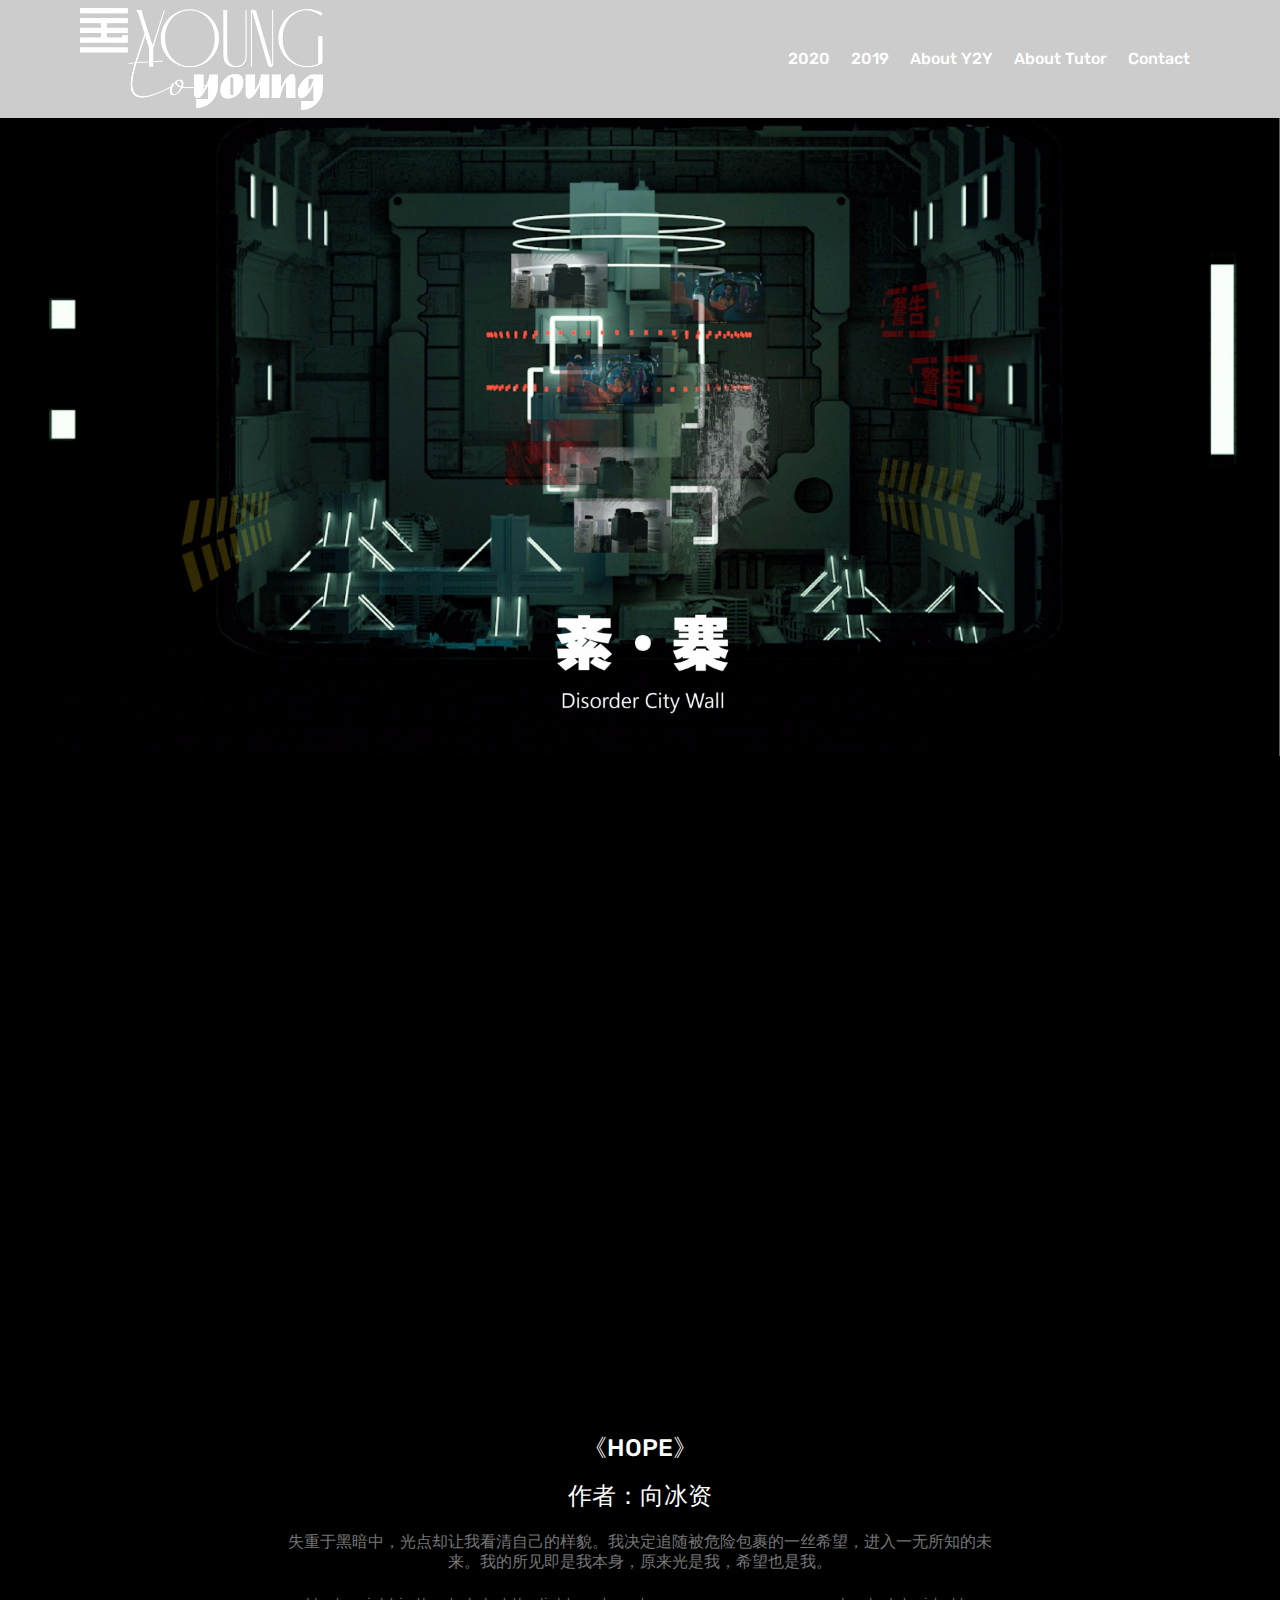
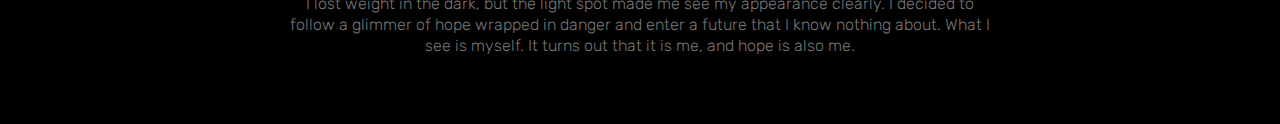
<file: page1.html>
<!DOCTYPE html>
<html  >
<head>
  <!-- Site made with Mobirise Website Builder v4.12.0, https://mobirise.com -->
  <meta charset="UTF-8">
  <meta http-equiv="X-UA-Compatible" content="IE=edge">
  <meta name="generator" content="Mobirise v4.12.0, mobirise.com">
  <meta name="viewport" content="width=device-width, initial-scale=1, minimum-scale=1">
  <link rel="shortcut icon" href="assets/images/logo2-470x198.png" type="image/x-icon">
  <meta name="description" content="Web Builder Description">
  
  <title>Page 1</title>
  <link rel="stylesheet" href="assets/web/assets/mobirise-icons/mobirise-icons.css">
  <link rel="stylesheet" href="assets/bootstrap/css/bootstrap.min.css">
  <link rel="stylesheet" href="assets/bootstrap/css/bootstrap-grid.min.css">
  <link rel="stylesheet" href="assets/bootstrap/css/bootstrap-reboot.min.css">
  <link rel="stylesheet" href="assets/tether/tether.min.css">
  <link rel="stylesheet" href="assets/dropdown/css/style.css">
  <link rel="stylesheet" href="assets/theme/css/style.css">
  <link rel="preload" as="style" href="assets/mobirise/css/mbr-additional.css"><link rel="stylesheet" href="assets/mobirise/css/mbr-additional.css" type="text/css">
  
  
  
</head>
<body>
  <section class="menu cid-qTkzRZLJNu" once="menu" id="menu1-1d">

    

    <nav class="navbar navbar-expand beta-menu navbar-dropdown align-items-center navbar-toggleable-sm">
        <button class="navbar-toggler navbar-toggler-right" type="button" data-toggle="collapse" data-target="#navbarSupportedContent" aria-controls="navbarSupportedContent" aria-expanded="false" aria-label="Toggle navigation">
            <div class="hamburger">
                <span></span>
                <span></span>
                <span></span>
                <span></span>
            </div>
        </button>
        <div class="menu-logo">
            <div class="navbar-brand">
                <span class="navbar-logo">
                    <a href="https://sdi.caa.edu.cn/youngtoyoung/?year=2020#/gallery">
                         <img src="assets/images/logo2-470x198.png" alt="Mobirise" title="" style="height: 6.4rem;">
                    </a>
                </span>
                
            </div>
        </div>
        <div class="collapse navbar-collapse" id="navbarSupportedContent">
            <ul class="navbar-nav nav-dropdown nav-right" data-app-modern-menu="true"><li class="nav-item">
                    <a class="nav-link link text-white display-4" href="https://sdi.caa.edu.cn/youngtoyoung/?year=2020#/gallery" target="_blank">
                        
                        2020</a>
                </li><li class="nav-item"><a class="nav-link link text-white display-4" href="https://sdi.caa.edu.cn/youngtoyoung/?year=2019#/gallery" target="_blank">
                        
                        2019</a></li><li class="nav-item"><a class="nav-link link text-white display-4" href="https://sdi.caa.edu.cn/youngtoyoung/#/aboutus" target="_blank">
                        
                        About Y2Y</a></li><li class="nav-item"><a class="nav-link link text-white display-4" href="https://sdi.caa.edu.cn/youngtoyoung/?year=2020#/tutor">
                        
                        About Tutor</a></li><li class="nav-item"><a class="nav-link link text-white display-4" href="mailto:youngtoyoung@caa.edu.cn">Contact</a></li></ul>
            
        </div>
    </nav>
</section>

<section class="engine"><a href="https://mobirise.info/x">free css templates</a></section><section class="cid-s4vehJPT3X" id="image2-1f">

    

    <figure class="mbr-figure">
        <div class="image-block" style="width: 100%;">
            <img src="assets/images/2-3806x2398.jpeg" alt="Mobirise" title="">
            
        </div>
    </figure>
</section>

<section class="cid-s4ved4rMju" id="video3-1e">

    
    
    <figure class="mbr-figure align-center container">
        <div class="video-block" style="width: 80%;">
            <div><iframe class="mbr-embedded-video" src="https://xbeibeix.com/api/bilibili/biliplayer/?url=BV11g4y1v7Fx&amp;loop=0&amp;autoplay=1" width="1280" height="720" frameborder="0" allowfullscreen></iframe></div>
        </div>
    </figure>
</section>

<section class="mbr-section content4 cid-s4vesWAbck" id="content4-1g">

    

    <div class="container">
        <div class="media-container-row">
            <div class="title col-12 col-md-8">
                <h2 class="align-center pb-3 mbr-fonts-style display-5">
                    《HOPE》<br><br>作者：向冰资</h2>
                <h3 class="mbr-section-subtitle align-center mbr-light mbr-fonts-style display-4">
                    失重于黑暗中，光点却让我看清自己的样貌。我决定追随被危险包裹的一丝希望，进入一无所知的未来。我的所见即是我本身，原来光是我，希望也是我。<br><br>I lost weight in the dark, but the light spot made me see my appearance clearly. I decided to follow a glimmer of hope wrapped in danger and enter a future that I know nothing about. What I see is myself. It turns out that it is me, and hope is also me.
                </h3>
                
            </div>
        </div>
    </div>
</section>


  <script src="assets/web/assets/jquery/jquery.min.js"></script>
  <script src="assets/popper/popper.min.js"></script>
  <script src="assets/bootstrap/js/bootstrap.min.js"></script>
  <script src="assets/tether/tether.min.js"></script>
  <script src="assets/smoothscroll/smooth-scroll.js"></script>
  <script src="assets/dropdown/js/nav-dropdown.js"></script>
  <script src="assets/dropdown/js/navbar-dropdown.js"></script>
  <script src="assets/touchswipe/jquery.touch-swipe.min.js"></script>
  <script src="assets/theme/js/script.js"></script>
  
  
</body>
</html>
</file>
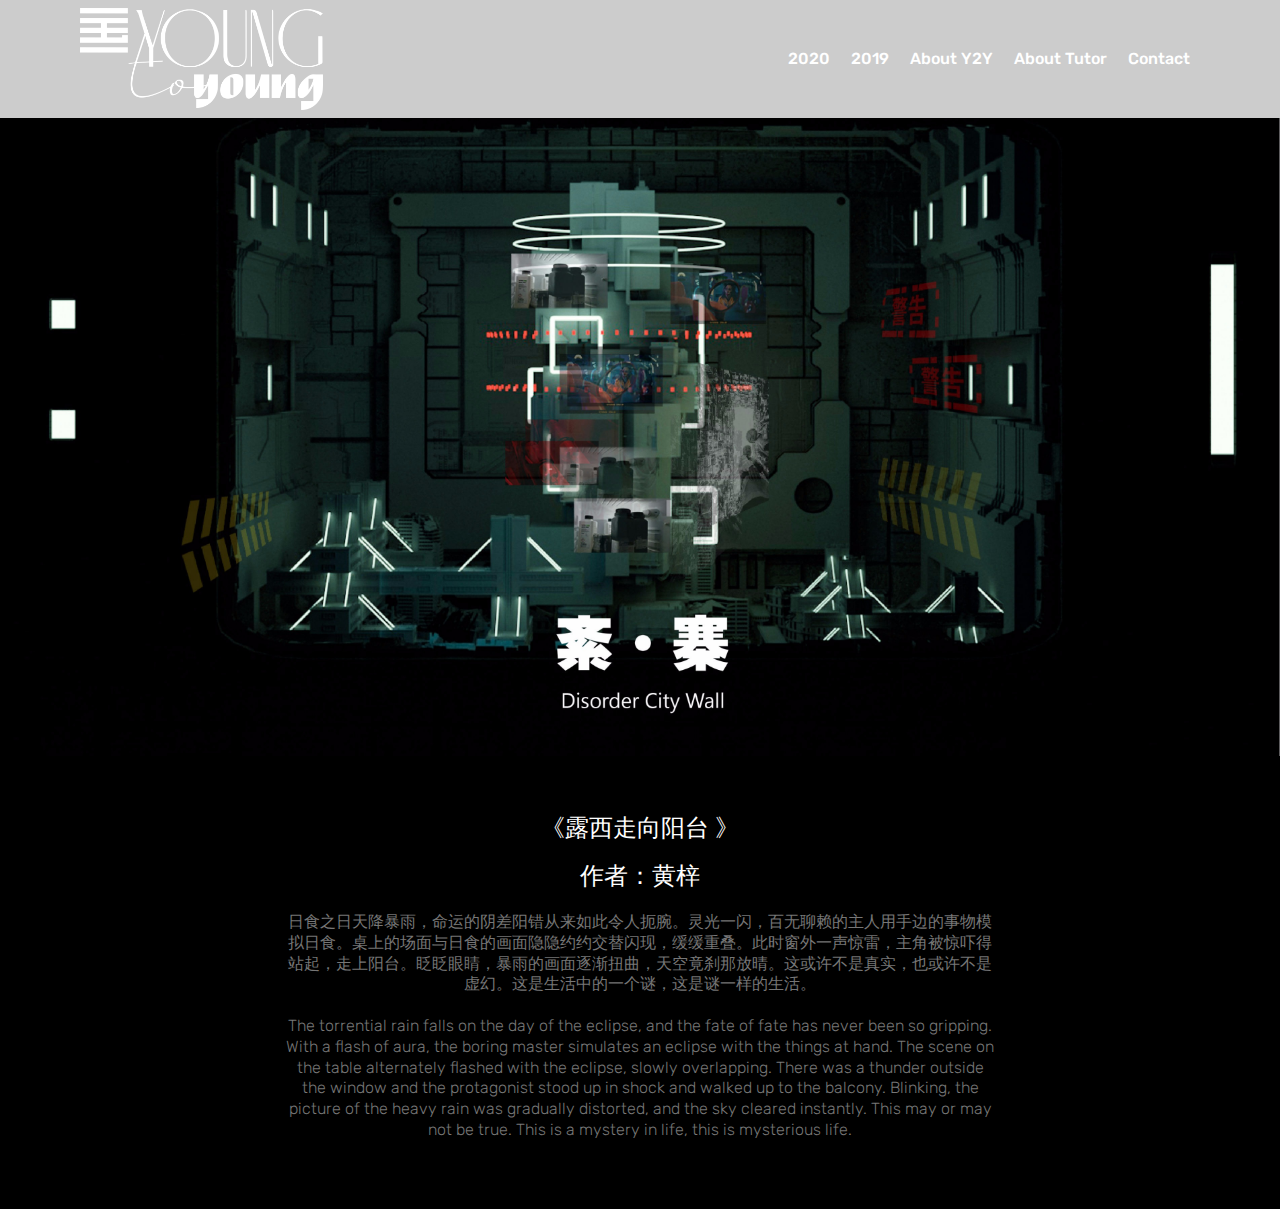
<file: page10.html>
<!DOCTYPE html>
<html  >
<head>
  <!-- Site made with Mobirise Website Builder v4.12.0, https://mobirise.com -->
  <meta charset="UTF-8">
  <meta http-equiv="X-UA-Compatible" content="IE=edge">
  <meta name="generator" content="Mobirise v4.12.0, mobirise.com">
  <meta name="viewport" content="width=device-width, initial-scale=1, minimum-scale=1">
  <link rel="shortcut icon" href="assets/images/logo2-470x198.png" type="image/x-icon">
  <meta name="description" content="Web Site Builder Description">
  
  <title>拼贴3</title>
  <link rel="stylesheet" href="assets/web/assets/mobirise-icons/mobirise-icons.css">
  <link rel="stylesheet" href="assets/bootstrap/css/bootstrap.min.css">
  <link rel="stylesheet" href="assets/bootstrap/css/bootstrap-grid.min.css">
  <link rel="stylesheet" href="assets/bootstrap/css/bootstrap-reboot.min.css">
  <link rel="stylesheet" href="assets/tether/tether.min.css">
  <link rel="stylesheet" href="assets/dropdown/css/style.css">
  <link rel="stylesheet" href="assets/theme/css/style.css">
  <link rel="preload" as="style" href="assets/mobirise/css/mbr-additional.css"><link rel="stylesheet" href="assets/mobirise/css/mbr-additional.css" type="text/css">
  
  
  
</head>
<body>
  <section class="menu cid-qTkzRZLJNu" once="menu" id="menu1-1x">

    

    <nav class="navbar navbar-expand beta-menu navbar-dropdown align-items-center navbar-toggleable-sm">
        <button class="navbar-toggler navbar-toggler-right" type="button" data-toggle="collapse" data-target="#navbarSupportedContent" aria-controls="navbarSupportedContent" aria-expanded="false" aria-label="Toggle navigation">
            <div class="hamburger">
                <span></span>
                <span></span>
                <span></span>
                <span></span>
            </div>
        </button>
        <div class="menu-logo">
            <div class="navbar-brand">
                <span class="navbar-logo">
                    <a href="https://sdi.caa.edu.cn/youngtoyoung/?year=2020#/gallery">
                         <img src="assets/images/logo2-470x198.png" alt="Mobirise" title="" style="height: 6.4rem;">
                    </a>
                </span>
                
            </div>
        </div>
        <div class="collapse navbar-collapse" id="navbarSupportedContent">
            <ul class="navbar-nav nav-dropdown nav-right" data-app-modern-menu="true"><li class="nav-item">
                    <a class="nav-link link text-white display-4" href="https://sdi.caa.edu.cn/youngtoyoung/?year=2020#/gallery" target="_blank">
                        
                        2020</a>
                </li><li class="nav-item"><a class="nav-link link text-white display-4" href="https://sdi.caa.edu.cn/youngtoyoung/?year=2019#/gallery" target="_blank">
                        
                        2019</a></li><li class="nav-item"><a class="nav-link link text-white display-4" href="https://sdi.caa.edu.cn/youngtoyoung/#/aboutus" target="_blank">
                        
                        About Y2Y</a></li><li class="nav-item"><a class="nav-link link text-white display-4" href="https://sdi.caa.edu.cn/youngtoyoung/?year=2020#/tutor">
                        
                        About Tutor</a></li><li class="nav-item"><a class="nav-link link text-white display-4" href="mailto:youngtoyoung@caa.edu.cn">Contact</a></li></ul>
            
        </div>
    </nav>
</section>

<section class="engine"><a href="https://mobirise.info/j">website templates</a></section><section class="cid-s4vDO4F4km" id="image2-23">

    

    <figure class="mbr-figure">
        <div class="image-block" style="width: 100%;">
            <img src="assets/images/2-3806x2398.jpeg" alt="Mobirise" title="">
            
        </div>
    </figure>
</section>

<section class="mbr-section content4 cid-s4vDOt9FFB" id="content4-24">

    

    <div class="container">
        <div class="media-container-row">
            <div class="title col-12 col-md-8">
                <h2 class="align-center pb-3 mbr-fonts-style display-5">
                    《露西走向阳台
》<br><br>作者：黄梓</h2>
                <h3 class="mbr-section-subtitle align-center mbr-light mbr-fonts-style display-4">
                    日食之日天降暴雨，命运的阴差阳错从来如此令人扼腕。灵光一闪，百无聊赖的主人用手边的事物模拟日食。桌上的场面与日食的画面隐隐约约交替闪现，缓缓重叠。此时窗外一声惊雷，主角被惊吓得站起，走上阳台。眨眨眼睛，暴雨的画面逐渐扭曲，天空竟刹那放晴。这或许不是真实，也或许不是虚幻。这是生活中的一个谜，这是谜一样的生活。<br><br>The torrential rain falls on the day of the eclipse, and the fate of fate has never been so gripping. With a flash of aura, the boring master simulates an eclipse with the things at hand. The scene on the table alternately flashed with the eclipse, slowly overlapping. There was a thunder outside the window and the protagonist stood up in shock and walked up to the balcony. Blinking, the picture of the heavy rain was gradually distorted, and the sky cleared instantly. This may or may not be true. This is a mystery in life, this is mysterious life.</h3>
                
            </div>
        </div>
    </div>
</section>


  <script src="assets/web/assets/jquery/jquery.min.js"></script>
  <script src="assets/popper/popper.min.js"></script>
  <script src="assets/bootstrap/js/bootstrap.min.js"></script>
  <script src="assets/tether/tether.min.js"></script>
  <script src="assets/smoothscroll/smooth-scroll.js"></script>
  <script src="assets/dropdown/js/nav-dropdown.js"></script>
  <script src="assets/dropdown/js/navbar-dropdown.js"></script>
  <script src="assets/touchswipe/jquery.touch-swipe.min.js"></script>
  <script src="assets/theme/js/script.js"></script>
  
  
</body>
</html>
</file>
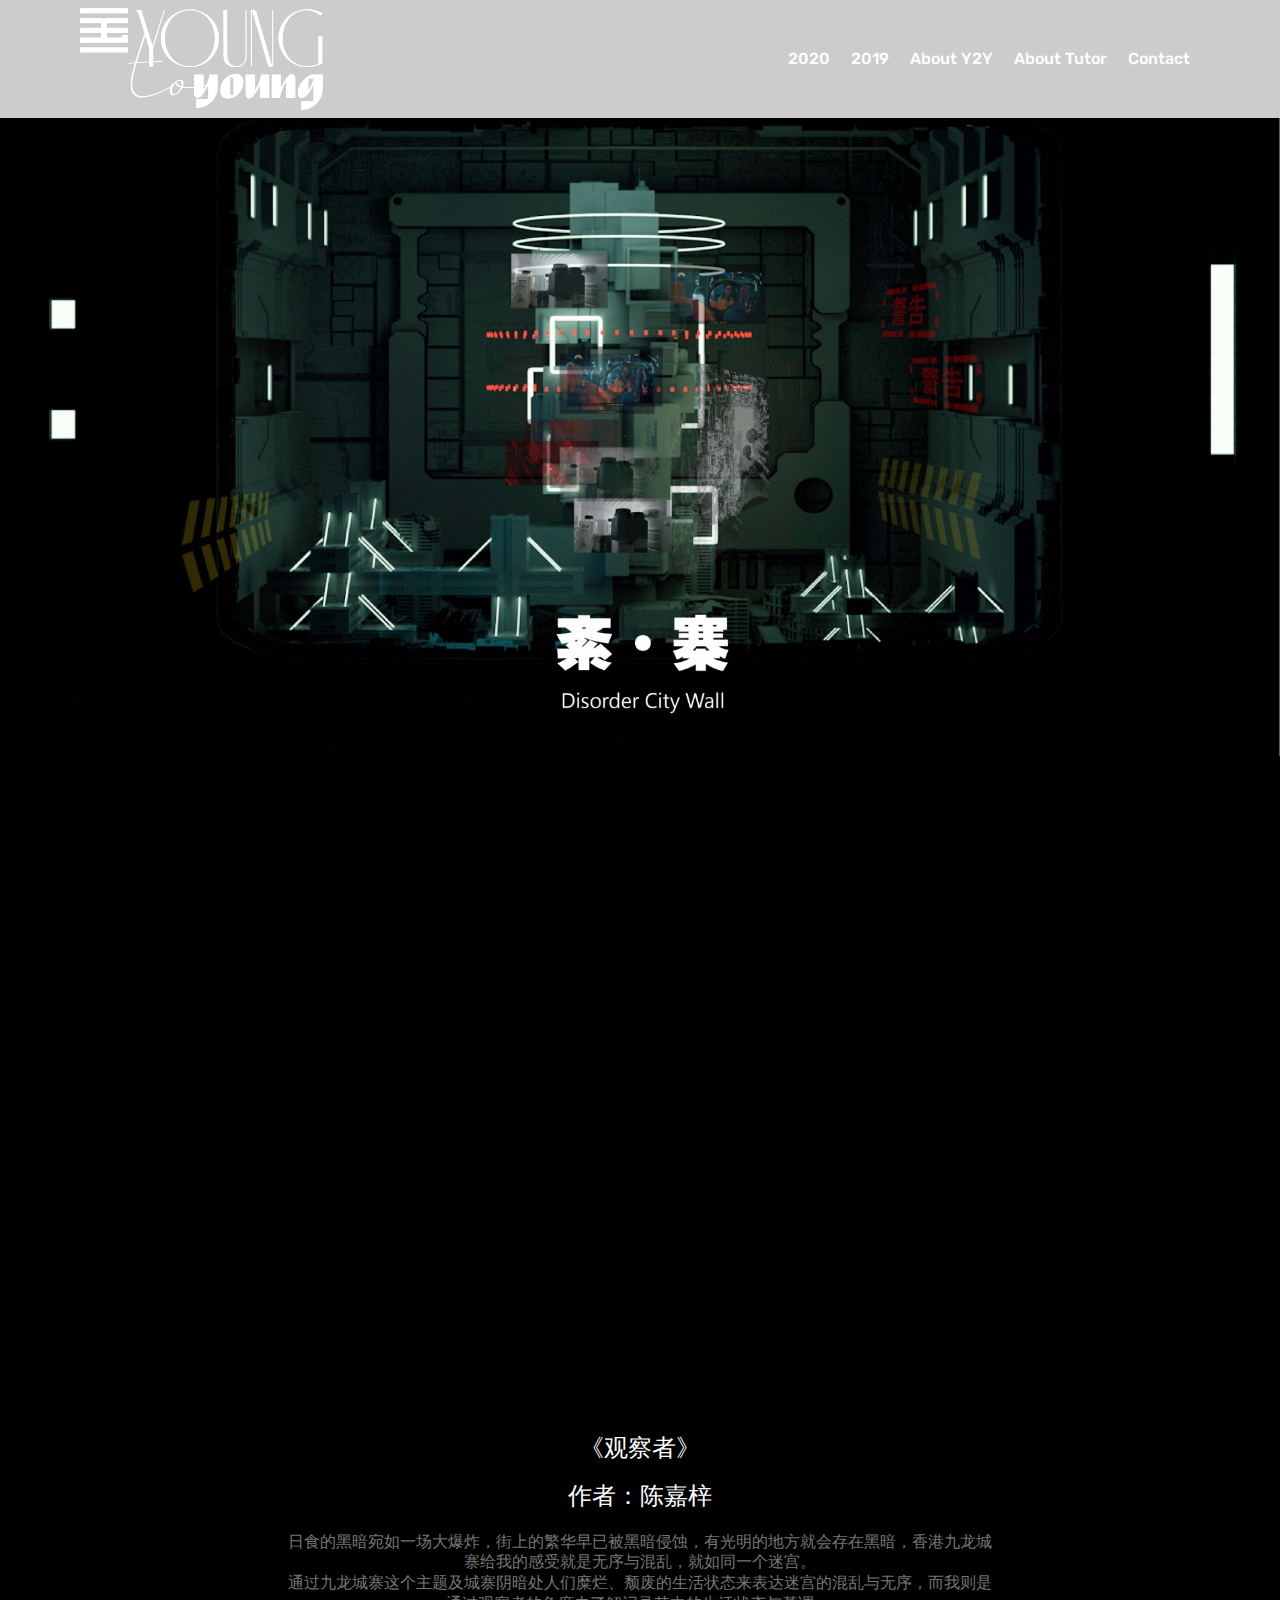
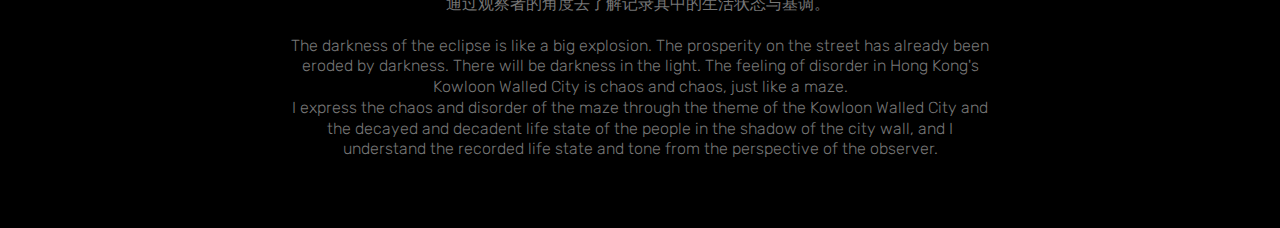
<file: page2.html>
<!DOCTYPE html>
<html  >
<head>
  <!-- Site made with Mobirise Website Builder v4.12.0, https://mobirise.com -->
  <meta charset="UTF-8">
  <meta http-equiv="X-UA-Compatible" content="IE=edge">
  <meta name="generator" content="Mobirise v4.12.0, mobirise.com">
  <meta name="viewport" content="width=device-width, initial-scale=1, minimum-scale=1">
  <link rel="shortcut icon" href="assets/images/logo2-470x198.png" type="image/x-icon">
  <meta name="description" content="Web Builder Description">
  
  <title>Page 2</title>
  <link rel="stylesheet" href="assets/web/assets/mobirise-icons/mobirise-icons.css">
  <link rel="stylesheet" href="assets/bootstrap/css/bootstrap.min.css">
  <link rel="stylesheet" href="assets/bootstrap/css/bootstrap-grid.min.css">
  <link rel="stylesheet" href="assets/bootstrap/css/bootstrap-reboot.min.css">
  <link rel="stylesheet" href="assets/tether/tether.min.css">
  <link rel="stylesheet" href="assets/dropdown/css/style.css">
  <link rel="stylesheet" href="assets/theme/css/style.css">
  <link rel="preload" as="style" href="assets/mobirise/css/mbr-additional.css"><link rel="stylesheet" href="assets/mobirise/css/mbr-additional.css" type="text/css">
  
  
  
</head>
<body>
  <section class="menu cid-s4vfin9tUD" once="menu" id="menu1-1h">

    

    <nav class="navbar navbar-expand beta-menu navbar-dropdown align-items-center navbar-toggleable-sm">
        <button class="navbar-toggler navbar-toggler-right" type="button" data-toggle="collapse" data-target="#navbarSupportedContent" aria-controls="navbarSupportedContent" aria-expanded="false" aria-label="Toggle navigation">
            <div class="hamburger">
                <span></span>
                <span></span>
                <span></span>
                <span></span>
            </div>
        </button>
        <div class="menu-logo">
            <div class="navbar-brand">
                <span class="navbar-logo">
                    <a href="https://sdi.caa.edu.cn/youngtoyoung/?year=2020#/gallery">
                         <img src="assets/images/logo2-470x198.png" alt="Mobirise" title="" style="height: 6.4rem;">
                    </a>
                </span>
                
            </div>
        </div>
        <div class="collapse navbar-collapse" id="navbarSupportedContent">
            <ul class="navbar-nav nav-dropdown nav-right" data-app-modern-menu="true"><li class="nav-item">
                    <a class="nav-link link text-white display-4" href="https://sdi.caa.edu.cn/youngtoyoung/?year=2020#/gallery" target="_blank">
                        
                        2020</a>
                </li><li class="nav-item"><a class="nav-link link text-white display-4" href="https://sdi.caa.edu.cn/youngtoyoung/?year=2019#/gallery" target="_blank">
                        
                        2019</a></li><li class="nav-item"><a class="nav-link link text-white display-4" href="https://sdi.caa.edu.cn/youngtoyoung/#/aboutus" target="_blank">
                        
                        About Y2Y</a></li><li class="nav-item"><a class="nav-link link text-white display-4" href="https://sdi.caa.edu.cn/youngtoyoung/?year=2020#/tutor">
                        
                        About Tutor</a></li><li class="nav-item"><a class="nav-link link text-white display-4" href="mailto:youngtoyoung@caa.edu.cn">Contact</a></li></ul>
            
        </div>
    </nav>
</section>

<section class="engine"><a href="https://mobirise.info/e">make your own website for free</a></section><section class="cid-s4vfinxDdY" id="image2-1i">

    

    <figure class="mbr-figure">
        <div class="image-block" style="width: 100%;">
            <img src="assets/images/2-3806x2398.jpeg" alt="Mobirise" title="">
            
        </div>
    </figure>
</section>

<section class="cid-s4vfinQENC" id="video3-1j">

    
    
    <figure class="mbr-figure align-center container">
        <div class="video-block" style="width: 80%;">
            <div><iframe class="mbr-embedded-video" src="https://xbeibeix.com/api/bilibili/biliplayer/?url=BV1tZ4y1u7rj&amp;loop=0&amp;autoplay=1" width="1280" height="720" frameborder="0" allowfullscreen></iframe></div>
        </div>
    </figure>
</section>

<section class="mbr-section content4 cid-s4vfiocItt" id="content4-1k">

    

    <div class="container">
        <div class="media-container-row">
            <div class="title col-12 col-md-8">
                <h2 class="align-center pb-3 mbr-fonts-style display-5">
                    《观察者》<br><br>作者：陈嘉梓</h2>
                <h3 class="mbr-section-subtitle align-center mbr-light mbr-fonts-style display-4">日食的黑暗宛如一场大爆炸，街上的繁华早已被黑暗侵蚀，有光明的地方就会存在黑暗，香港九龙城寨给我的感受就是无序与混乱，就如同一个迷宫。<br>通过九龙城寨这个主题及城寨阴暗处人们糜烂、颓废的生活状态来表达迷宫的混乱与无序，而我则是通过观察者的角度去了解记录其中的生活状态与基调。&nbsp;<br><br>The darkness of the eclipse is like a big explosion. The prosperity on the street has already been eroded by darkness. There will be darkness in the light. The feeling of disorder in Hong Kong's Kowloon Walled City is chaos and chaos, just like a maze.
<div>I express the chaos and disorder of the maze through the theme of the Kowloon Walled City and the decayed and decadent life state of the people in the shadow of the city wall, and I understand the recorded life state and tone from the perspective of the observer.</div></h3>
                
            </div>
        </div>
    </div>
</section>


  <script src="assets/web/assets/jquery/jquery.min.js"></script>
  <script src="assets/popper/popper.min.js"></script>
  <script src="assets/bootstrap/js/bootstrap.min.js"></script>
  <script src="assets/tether/tether.min.js"></script>
  <script src="assets/smoothscroll/smooth-scroll.js"></script>
  <script src="assets/dropdown/js/nav-dropdown.js"></script>
  <script src="assets/dropdown/js/navbar-dropdown.js"></script>
  <script src="assets/touchswipe/jquery.touch-swipe.min.js"></script>
  <script src="assets/theme/js/script.js"></script>
  
  
</body>
</html>
</file>
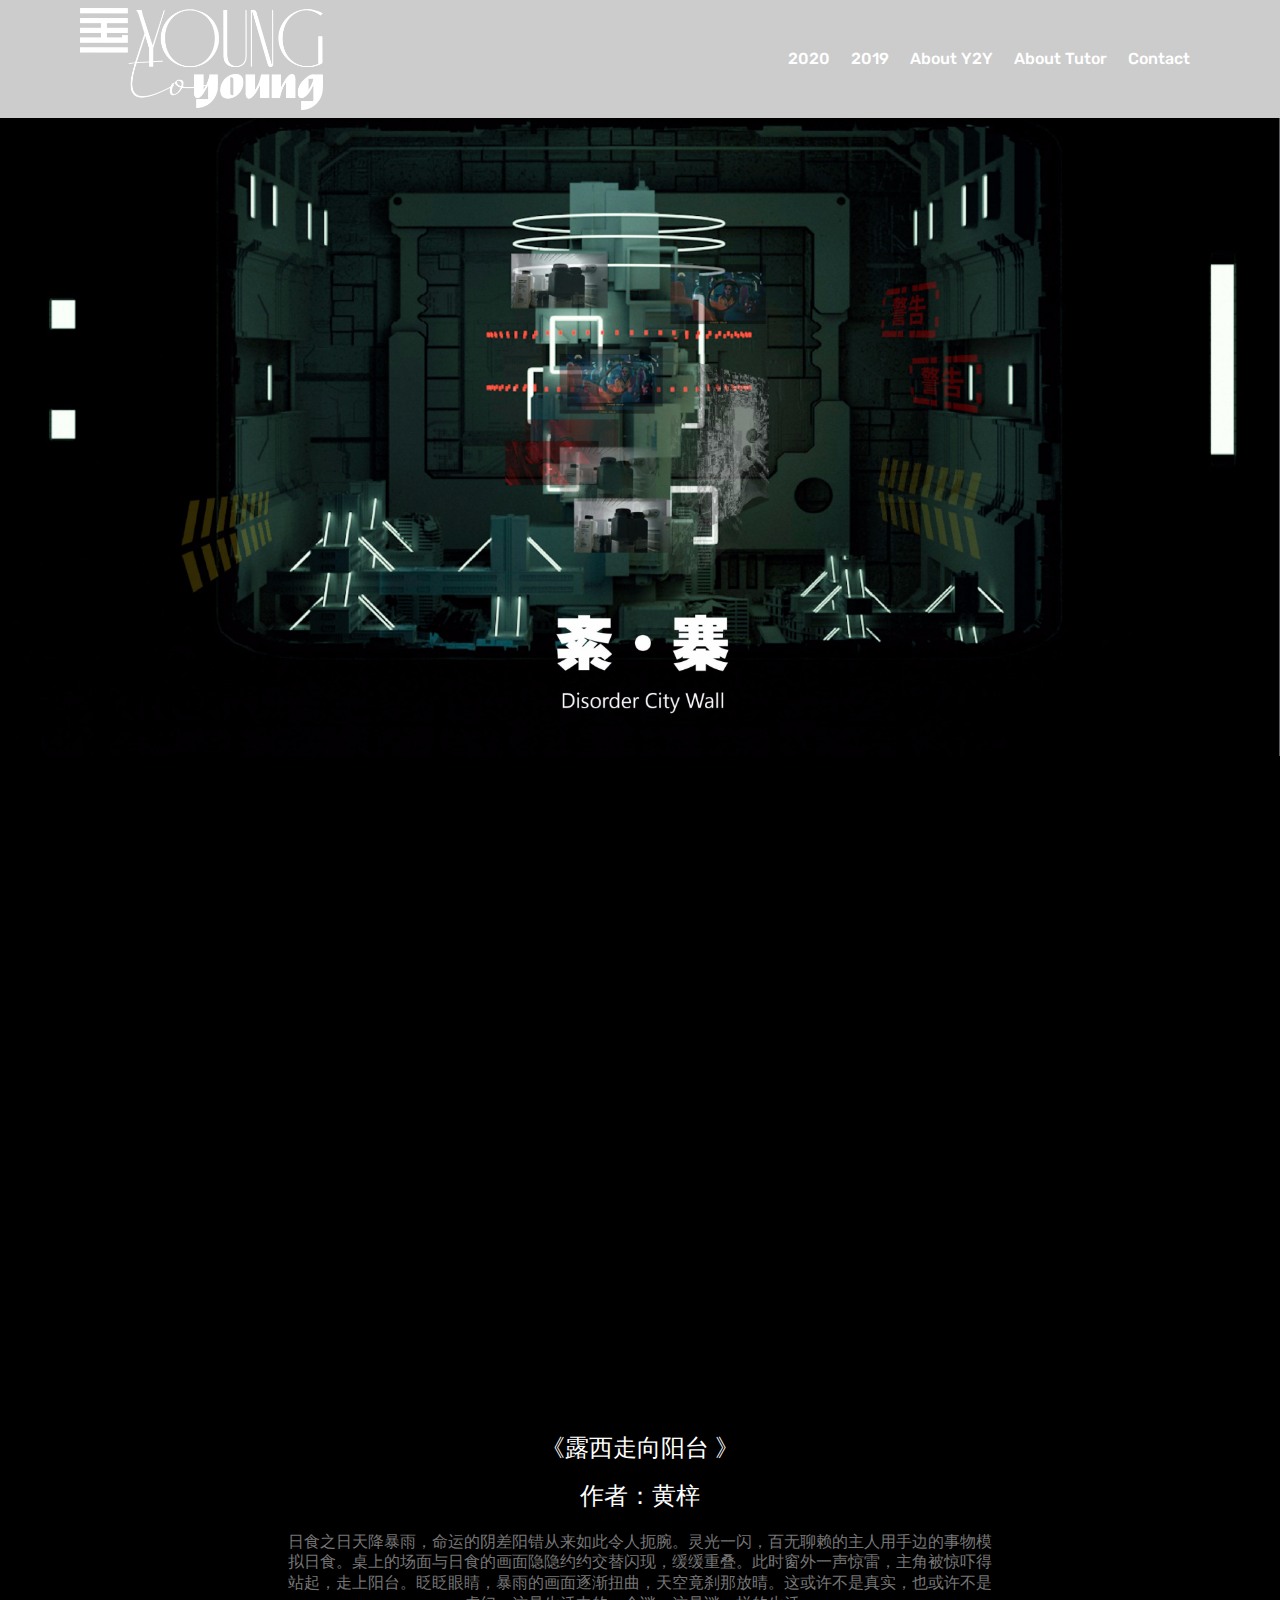
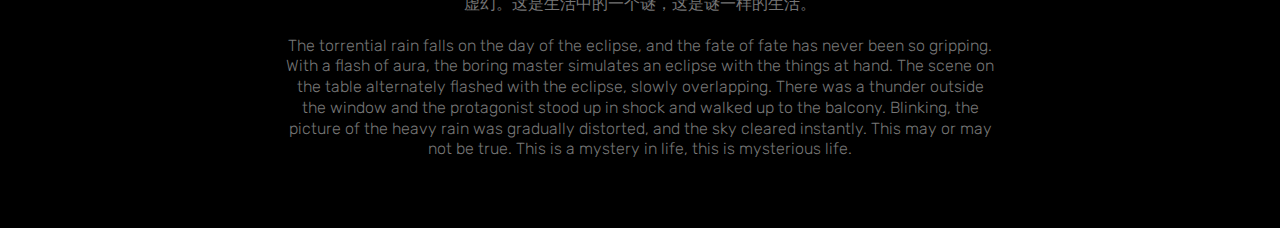
<file: page3.html>
<!DOCTYPE html>
<html  >
<head>
  <!-- Site made with Mobirise Website Builder v4.12.0, https://mobirise.com -->
  <meta charset="UTF-8">
  <meta http-equiv="X-UA-Compatible" content="IE=edge">
  <meta name="generator" content="Mobirise v4.12.0, mobirise.com">
  <meta name="viewport" content="width=device-width, initial-scale=1, minimum-scale=1">
  <link rel="shortcut icon" href="assets/images/logo2-470x198.png" type="image/x-icon">
  <meta name="description" content="Web Builder Description">
  
  <title>Page 3</title>
  <link rel="stylesheet" href="assets/web/assets/mobirise-icons/mobirise-icons.css">
  <link rel="stylesheet" href="assets/bootstrap/css/bootstrap.min.css">
  <link rel="stylesheet" href="assets/bootstrap/css/bootstrap-grid.min.css">
  <link rel="stylesheet" href="assets/bootstrap/css/bootstrap-reboot.min.css">
  <link rel="stylesheet" href="assets/tether/tether.min.css">
  <link rel="stylesheet" href="assets/dropdown/css/style.css">
  <link rel="stylesheet" href="assets/theme/css/style.css">
  <link rel="preload" as="style" href="assets/mobirise/css/mbr-additional.css"><link rel="stylesheet" href="assets/mobirise/css/mbr-additional.css" type="text/css">
  
  
  
</head>
<body>
  <section class="menu cid-s4vfwkNYcw" once="menu" id="menu1-1l">

    

    <nav class="navbar navbar-expand beta-menu navbar-dropdown align-items-center navbar-toggleable-sm">
        <button class="navbar-toggler navbar-toggler-right" type="button" data-toggle="collapse" data-target="#navbarSupportedContent" aria-controls="navbarSupportedContent" aria-expanded="false" aria-label="Toggle navigation">
            <div class="hamburger">
                <span></span>
                <span></span>
                <span></span>
                <span></span>
            </div>
        </button>
        <div class="menu-logo">
            <div class="navbar-brand">
                <span class="navbar-logo">
                    <a href="https://sdi.caa.edu.cn/youngtoyoung/?year=2020#/gallery">
                         <img src="assets/images/logo2-470x198.png" alt="Mobirise" title="" style="height: 6.4rem;">
                    </a>
                </span>
                
            </div>
        </div>
        <div class="collapse navbar-collapse" id="navbarSupportedContent">
            <ul class="navbar-nav nav-dropdown nav-right" data-app-modern-menu="true"><li class="nav-item">
                    <a class="nav-link link text-white display-4" href="https://sdi.caa.edu.cn/youngtoyoung/?year=2020#/gallery" target="_blank">
                        
                        2020</a>
                </li><li class="nav-item"><a class="nav-link link text-white display-4" href="https://sdi.caa.edu.cn/youngtoyoung/?year=2019#/gallery" target="_blank">
                        
                        2019</a></li><li class="nav-item"><a class="nav-link link text-white display-4" href="https://sdi.caa.edu.cn/youngtoyoung/#/aboutus" target="_blank">
                        
                        About Y2Y</a></li><li class="nav-item"><a class="nav-link link text-white display-4" href="https://sdi.caa.edu.cn/youngtoyoung/?year=2020#/tutor">
                        
                        About Tutor</a></li><li class="nav-item"><a class="nav-link link text-white display-4" href="mailto:youngtoyoung@caa.edu.cn">Contact</a></li></ul>
            
        </div>
    </nav>
</section>

<section class="engine"><a href="https://mobirise.info/u">bootstrap responsive templates</a></section><section class="cid-s4vfwlkCkM" id="image2-1m">

    

    <figure class="mbr-figure">
        <div class="image-block" style="width: 100%;">
            <img src="assets/images/2-3806x2398.jpeg" alt="Mobirise" title="">
            
        </div>
    </figure>
</section>

<section class="cid-s4vfwlFXmv" id="video3-1n">

    
    
    <figure class="mbr-figure align-center container">
        <div class="video-block" style="width: 80%;">
            <div><iframe class="mbr-embedded-video" src="https://xbeibeix.com/api/bilibili/biliplayer/?url=BV1Za4y1h7oF&amp;loop=0&amp;autoplay=1" width="1280" height="720" frameborder="0" allowfullscreen></iframe></div>
        </div>
    </figure>
</section>

<section class="mbr-section content4 cid-s4vfwm317h" id="content4-1o">

    

    <div class="container">
        <div class="media-container-row">
            <div class="title col-12 col-md-8">
                <h2 class="align-center pb-3 mbr-fonts-style display-5">
                    《露西走向阳台
》<br><br>作者：黄梓</h2>
                <h3 class="mbr-section-subtitle align-center mbr-light mbr-fonts-style display-4">
                    日食之日天降暴雨，命运的阴差阳错从来如此令人扼腕。灵光一闪，百无聊赖的主人用手边的事物模拟日食。桌上的场面与日食的画面隐隐约约交替闪现，缓缓重叠。此时窗外一声惊雷，主角被惊吓得站起，走上阳台。眨眨眼睛，暴雨的画面逐渐扭曲，天空竟刹那放晴。这或许不是真实，也或许不是虚幻。这是生活中的一个谜，这是谜一样的生活。<br><br>The torrential rain falls on the day of the eclipse, and the fate of fate has never been so gripping. With a flash of aura, the boring master simulates an eclipse with the things at hand. The scene on the table alternately flashed with the eclipse, slowly overlapping. There was a thunder outside the window and the protagonist stood up in shock and walked up to the balcony. Blinking, the picture of the heavy rain was gradually distorted, and the sky cleared instantly. This may or may not be true. This is a mystery in life, this is mysterious life.</h3>
                
            </div>
        </div>
    </div>
</section>


  <script src="assets/web/assets/jquery/jquery.min.js"></script>
  <script src="assets/popper/popper.min.js"></script>
  <script src="assets/bootstrap/js/bootstrap.min.js"></script>
  <script src="assets/tether/tether.min.js"></script>
  <script src="assets/smoothscroll/smooth-scroll.js"></script>
  <script src="assets/dropdown/js/nav-dropdown.js"></script>
  <script src="assets/dropdown/js/navbar-dropdown.js"></script>
  <script src="assets/touchswipe/jquery.touch-swipe.min.js"></script>
  <script src="assets/theme/js/script.js"></script>
  
  
</body>
</html>
</file>
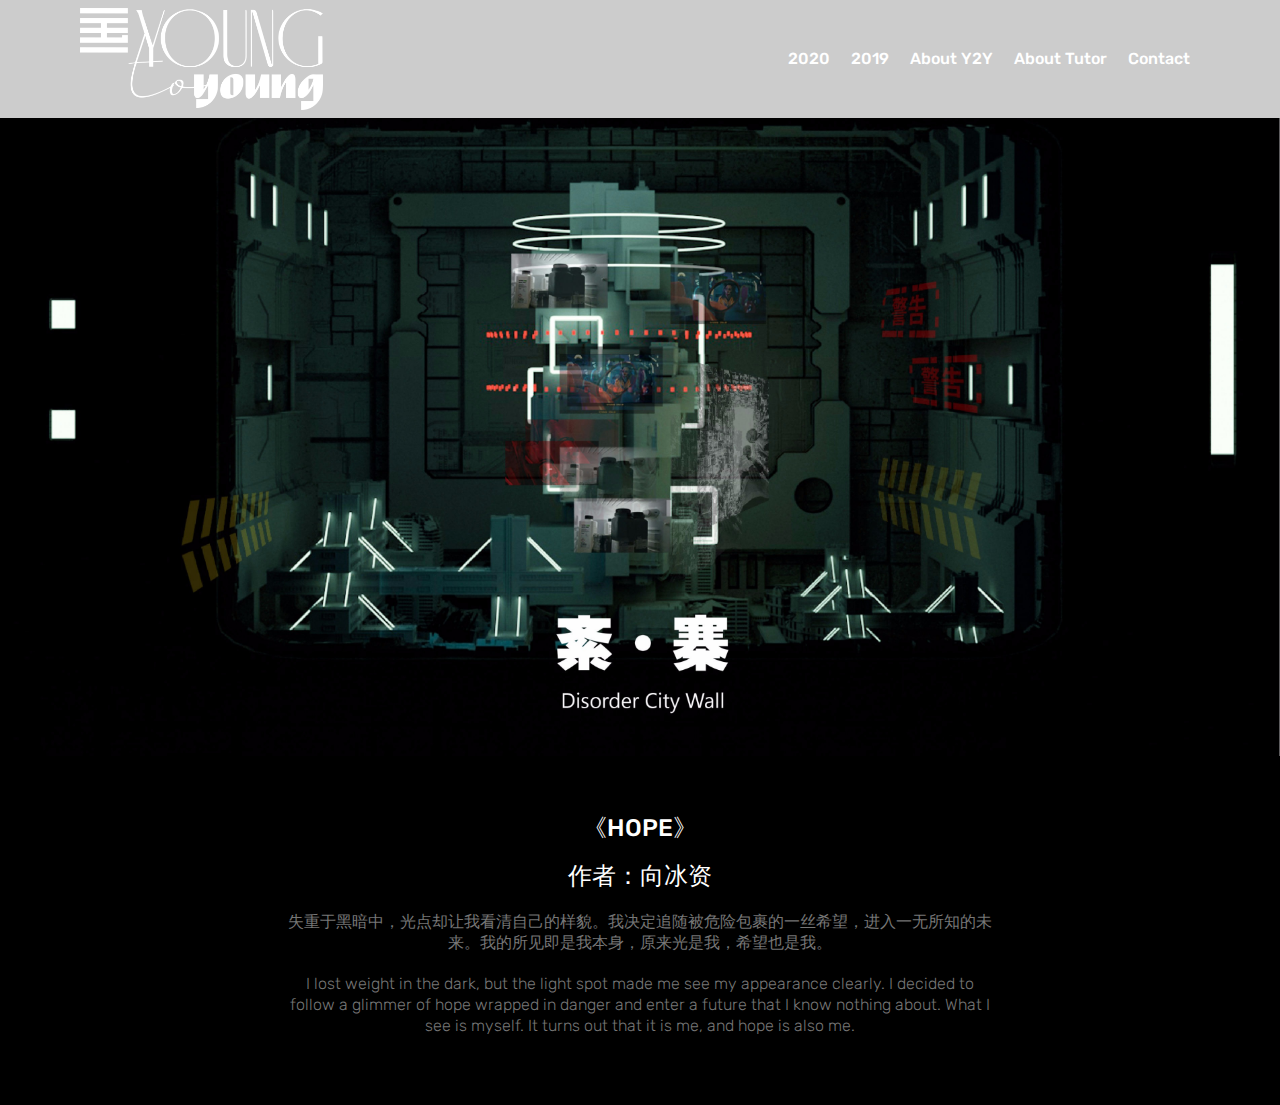
<file: page5.html>
<!DOCTYPE html>
<html  >
<head>
  <!-- Site made with Mobirise Website Builder v4.12.0, https://mobirise.com -->
  <meta charset="UTF-8">
  <meta http-equiv="X-UA-Compatible" content="IE=edge">
  <meta name="generator" content="Mobirise v4.12.0, mobirise.com">
  <meta name="viewport" content="width=device-width, initial-scale=1, minimum-scale=1">
  <link rel="shortcut icon" href="assets/images/logo2-470x198.png" type="image/x-icon">
  <meta name="description" content="Site Builder Description">
  
  <title>文本2</title>
  <link rel="stylesheet" href="assets/web/assets/mobirise-icons/mobirise-icons.css">
  <link rel="stylesheet" href="assets/bootstrap/css/bootstrap.min.css">
  <link rel="stylesheet" href="assets/bootstrap/css/bootstrap-grid.min.css">
  <link rel="stylesheet" href="assets/bootstrap/css/bootstrap-reboot.min.css">
  <link rel="stylesheet" href="assets/tether/tether.min.css">
  <link rel="stylesheet" href="assets/dropdown/css/style.css">
  <link rel="stylesheet" href="assets/theme/css/style.css">
  <link rel="preload" as="style" href="assets/mobirise/css/mbr-additional.css"><link rel="stylesheet" href="assets/mobirise/css/mbr-additional.css" type="text/css">
  
  
  
</head>
<body>
  <section class="menu cid-qTkzRZLJNu" once="menu" id="menu1-1s">

    

    <nav class="navbar navbar-expand beta-menu navbar-dropdown align-items-center navbar-toggleable-sm">
        <button class="navbar-toggler navbar-toggler-right" type="button" data-toggle="collapse" data-target="#navbarSupportedContent" aria-controls="navbarSupportedContent" aria-expanded="false" aria-label="Toggle navigation">
            <div class="hamburger">
                <span></span>
                <span></span>
                <span></span>
                <span></span>
            </div>
        </button>
        <div class="menu-logo">
            <div class="navbar-brand">
                <span class="navbar-logo">
                    <a href="https://sdi.caa.edu.cn/youngtoyoung/?year=2020#/gallery">
                         <img src="assets/images/logo2-470x198.png" alt="Mobirise" title="" style="height: 6.4rem;">
                    </a>
                </span>
                
            </div>
        </div>
        <div class="collapse navbar-collapse" id="navbarSupportedContent">
            <ul class="navbar-nav nav-dropdown nav-right" data-app-modern-menu="true"><li class="nav-item">
                    <a class="nav-link link text-white display-4" href="https://sdi.caa.edu.cn/youngtoyoung/?year=2020#/gallery" target="_blank">
                        
                        2020</a>
                </li><li class="nav-item"><a class="nav-link link text-white display-4" href="https://sdi.caa.edu.cn/youngtoyoung/?year=2019#/gallery" target="_blank">
                        
                        2019</a></li><li class="nav-item"><a class="nav-link link text-white display-4" href="https://sdi.caa.edu.cn/youngtoyoung/#/aboutus" target="_blank">
                        
                        About Y2Y</a></li><li class="nav-item"><a class="nav-link link text-white display-4" href="https://sdi.caa.edu.cn/youngtoyoung/?year=2020#/tutor">
                        
                        About Tutor</a></li><li class="nav-item"><a class="nav-link link text-white display-4" href="mailto:youngtoyoung@caa.edu.cn">Contact</a></li></ul>
            
        </div>
    </nav>
</section>

<section class="engine"><a href="https://mobirise.info/y">html site templates</a></section><section class="cid-s4vDVwe149" id="image2-27">

    

    <figure class="mbr-figure">
        <div class="image-block" style="width: 100%;">
            <img src="assets/images/2-3806x2398.jpeg" alt="Mobirise" title="">
            
        </div>
    </figure>
</section>

<section class="mbr-section content4 cid-s4vDWVemIv" id="content4-29">

    

    <div class="container">
        <div class="media-container-row">
            <div class="title col-12 col-md-8">
                <h2 class="align-center pb-3 mbr-fonts-style display-5">
                    《HOPE》<br><br>作者：向冰资</h2>
                <h3 class="mbr-section-subtitle align-center mbr-light mbr-fonts-style display-4">
                    失重于黑暗中，光点却让我看清自己的样貌。我决定追随被危险包裹的一丝希望，进入一无所知的未来。我的所见即是我本身，原来光是我，希望也是我。<br><br>I lost weight in the dark, but the light spot made me see my appearance clearly. I decided to follow a glimmer of hope wrapped in danger and enter a future that I know nothing about. What I see is myself. It turns out that it is me, and hope is also me.
                </h3>
                
            </div>
        </div>
    </div>
</section>


  <script src="assets/web/assets/jquery/jquery.min.js"></script>
  <script src="assets/popper/popper.min.js"></script>
  <script src="assets/bootstrap/js/bootstrap.min.js"></script>
  <script src="assets/tether/tether.min.js"></script>
  <script src="assets/smoothscroll/smooth-scroll.js"></script>
  <script src="assets/dropdown/js/nav-dropdown.js"></script>
  <script src="assets/dropdown/js/navbar-dropdown.js"></script>
  <script src="assets/touchswipe/jquery.touch-swipe.min.js"></script>
  <script src="assets/theme/js/script.js"></script>
  
  
</body>
</html>
</file>
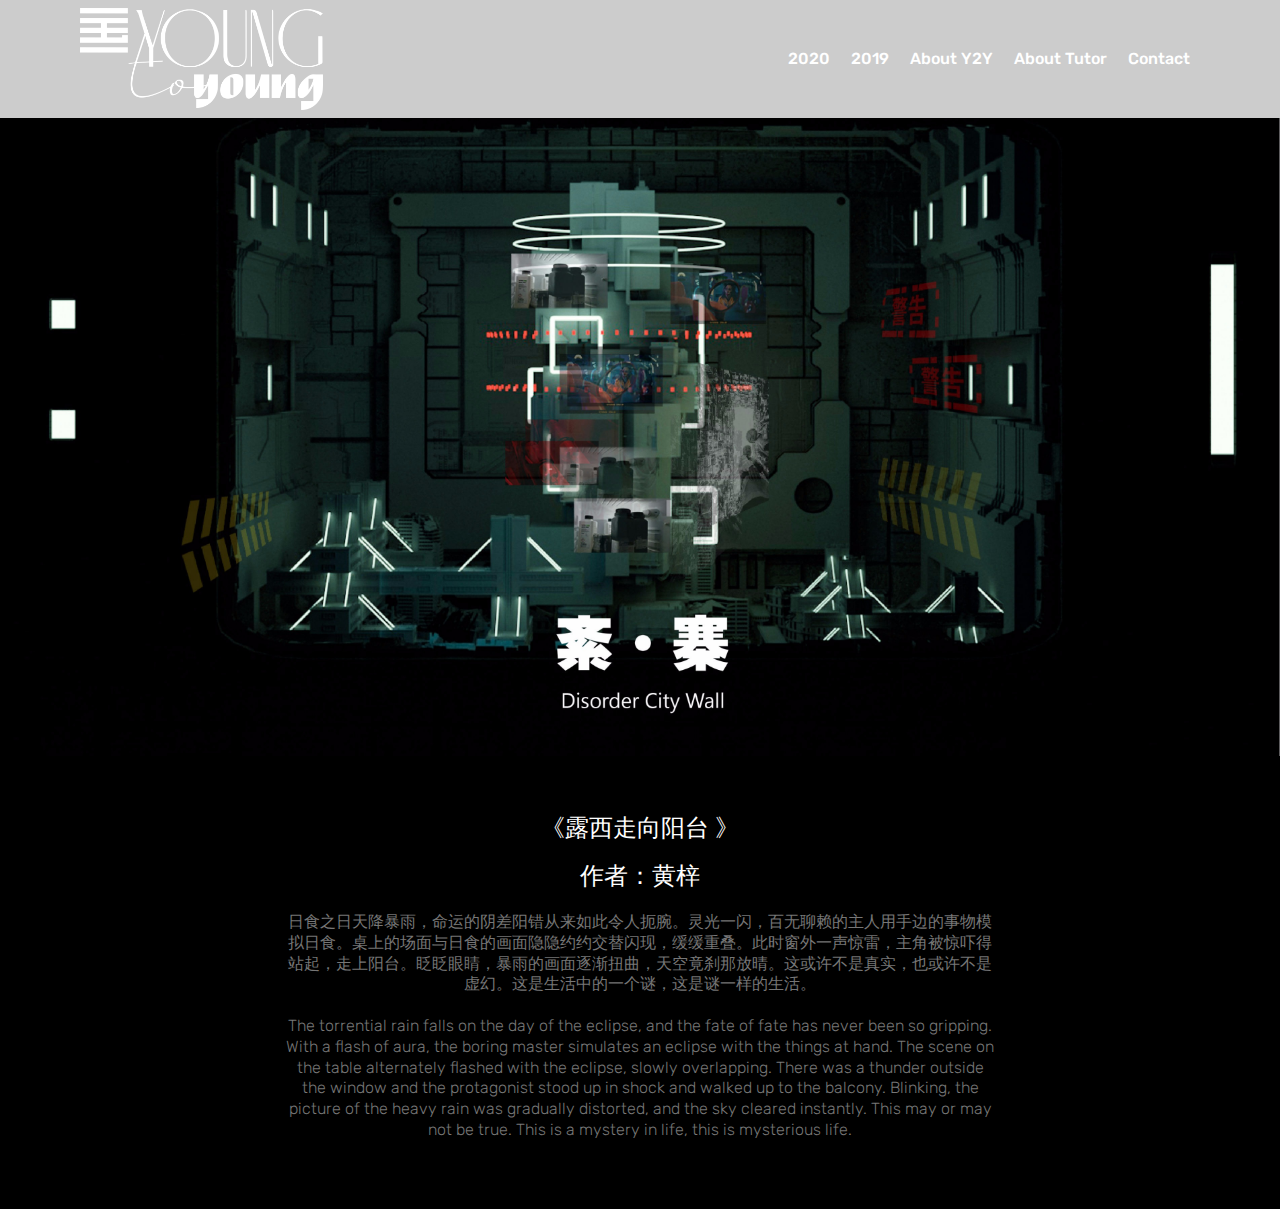
<file: page6.html>
<!DOCTYPE html>
<html  >
<head>
  <!-- Site made with Mobirise Website Builder v4.12.0, https://mobirise.com -->
  <meta charset="UTF-8">
  <meta http-equiv="X-UA-Compatible" content="IE=edge">
  <meta name="generator" content="Mobirise v4.12.0, mobirise.com">
  <meta name="viewport" content="width=device-width, initial-scale=1, minimum-scale=1">
  <link rel="shortcut icon" href="assets/images/logo2-470x198.png" type="image/x-icon">
  <meta name="description" content="Web Page Maker Description">
  
  <title>文本3</title>
  <link rel="stylesheet" href="assets/web/assets/mobirise-icons/mobirise-icons.css">
  <link rel="stylesheet" href="assets/bootstrap/css/bootstrap.min.css">
  <link rel="stylesheet" href="assets/bootstrap/css/bootstrap-grid.min.css">
  <link rel="stylesheet" href="assets/bootstrap/css/bootstrap-reboot.min.css">
  <link rel="stylesheet" href="assets/tether/tether.min.css">
  <link rel="stylesheet" href="assets/dropdown/css/style.css">
  <link rel="stylesheet" href="assets/theme/css/style.css">
  <link rel="preload" as="style" href="assets/mobirise/css/mbr-additional.css"><link rel="stylesheet" href="assets/mobirise/css/mbr-additional.css" type="text/css">
  
  
  
</head>
<body>
  <section class="menu cid-qTkzRZLJNu" once="menu" id="menu1-1t">

    

    <nav class="navbar navbar-expand beta-menu navbar-dropdown align-items-center navbar-toggleable-sm">
        <button class="navbar-toggler navbar-toggler-right" type="button" data-toggle="collapse" data-target="#navbarSupportedContent" aria-controls="navbarSupportedContent" aria-expanded="false" aria-label="Toggle navigation">
            <div class="hamburger">
                <span></span>
                <span></span>
                <span></span>
                <span></span>
            </div>
        </button>
        <div class="menu-logo">
            <div class="navbar-brand">
                <span class="navbar-logo">
                    <a href="https://sdi.caa.edu.cn/youngtoyoung/?year=2020#/gallery">
                         <img src="assets/images/logo2-470x198.png" alt="Mobirise" title="" style="height: 6.4rem;">
                    </a>
                </span>
                
            </div>
        </div>
        <div class="collapse navbar-collapse" id="navbarSupportedContent">
            <ul class="navbar-nav nav-dropdown nav-right" data-app-modern-menu="true"><li class="nav-item">
                    <a class="nav-link link text-white display-4" href="https://sdi.caa.edu.cn/youngtoyoung/?year=2020#/gallery" target="_blank">
                        
                        2020</a>
                </li><li class="nav-item"><a class="nav-link link text-white display-4" href="https://sdi.caa.edu.cn/youngtoyoung/?year=2019#/gallery" target="_blank">
                        
                        2019</a></li><li class="nav-item"><a class="nav-link link text-white display-4" href="https://sdi.caa.edu.cn/youngtoyoung/#/aboutus" target="_blank">
                        
                        About Y2Y</a></li><li class="nav-item"><a class="nav-link link text-white display-4" href="https://sdi.caa.edu.cn/youngtoyoung/?year=2020#/tutor">
                        
                        About Tutor</a></li><li class="nav-item"><a class="nav-link link text-white display-4" href="mailto:youngtoyoung@caa.edu.cn">Contact</a></li></ul>
            
        </div>
    </nav>
</section>

<section class="engine"><a href="https://mobirise.info/b">how to create your own website</a></section><section class="cid-s4vE0kliVe" id="image2-2a">

    

    <figure class="mbr-figure">
        <div class="image-block" style="width: 100%;">
            <img src="assets/images/2-3806x2398.jpeg" alt="Mobirise" title="">
            
        </div>
    </figure>
</section>

<section class="mbr-section content4 cid-s4vE0XfUyJ" id="content4-2b">

    

    <div class="container">
        <div class="media-container-row">
            <div class="title col-12 col-md-8">
                <h2 class="align-center pb-3 mbr-fonts-style display-5">
                    《露西走向阳台
》<br><br>作者：黄梓</h2>
                <h3 class="mbr-section-subtitle align-center mbr-light mbr-fonts-style display-4">
                    日食之日天降暴雨，命运的阴差阳错从来如此令人扼腕。灵光一闪，百无聊赖的主人用手边的事物模拟日食。桌上的场面与日食的画面隐隐约约交替闪现，缓缓重叠。此时窗外一声惊雷，主角被惊吓得站起，走上阳台。眨眨眼睛，暴雨的画面逐渐扭曲，天空竟刹那放晴。这或许不是真实，也或许不是虚幻。这是生活中的一个谜，这是谜一样的生活。<br><br>The torrential rain falls on the day of the eclipse, and the fate of fate has never been so gripping. With a flash of aura, the boring master simulates an eclipse with the things at hand. The scene on the table alternately flashed with the eclipse, slowly overlapping. There was a thunder outside the window and the protagonist stood up in shock and walked up to the balcony. Blinking, the picture of the heavy rain was gradually distorted, and the sky cleared instantly. This may or may not be true. This is a mystery in life, this is mysterious life.</h3>
                
            </div>
        </div>
    </div>
</section>


  <script src="assets/web/assets/jquery/jquery.min.js"></script>
  <script src="assets/popper/popper.min.js"></script>
  <script src="assets/bootstrap/js/bootstrap.min.js"></script>
  <script src="assets/tether/tether.min.js"></script>
  <script src="assets/smoothscroll/smooth-scroll.js"></script>
  <script src="assets/dropdown/js/nav-dropdown.js"></script>
  <script src="assets/dropdown/js/navbar-dropdown.js"></script>
  <script src="assets/touchswipe/jquery.touch-swipe.min.js"></script>
  <script src="assets/theme/js/script.js"></script>
  
  
</body>
</html>
</file>
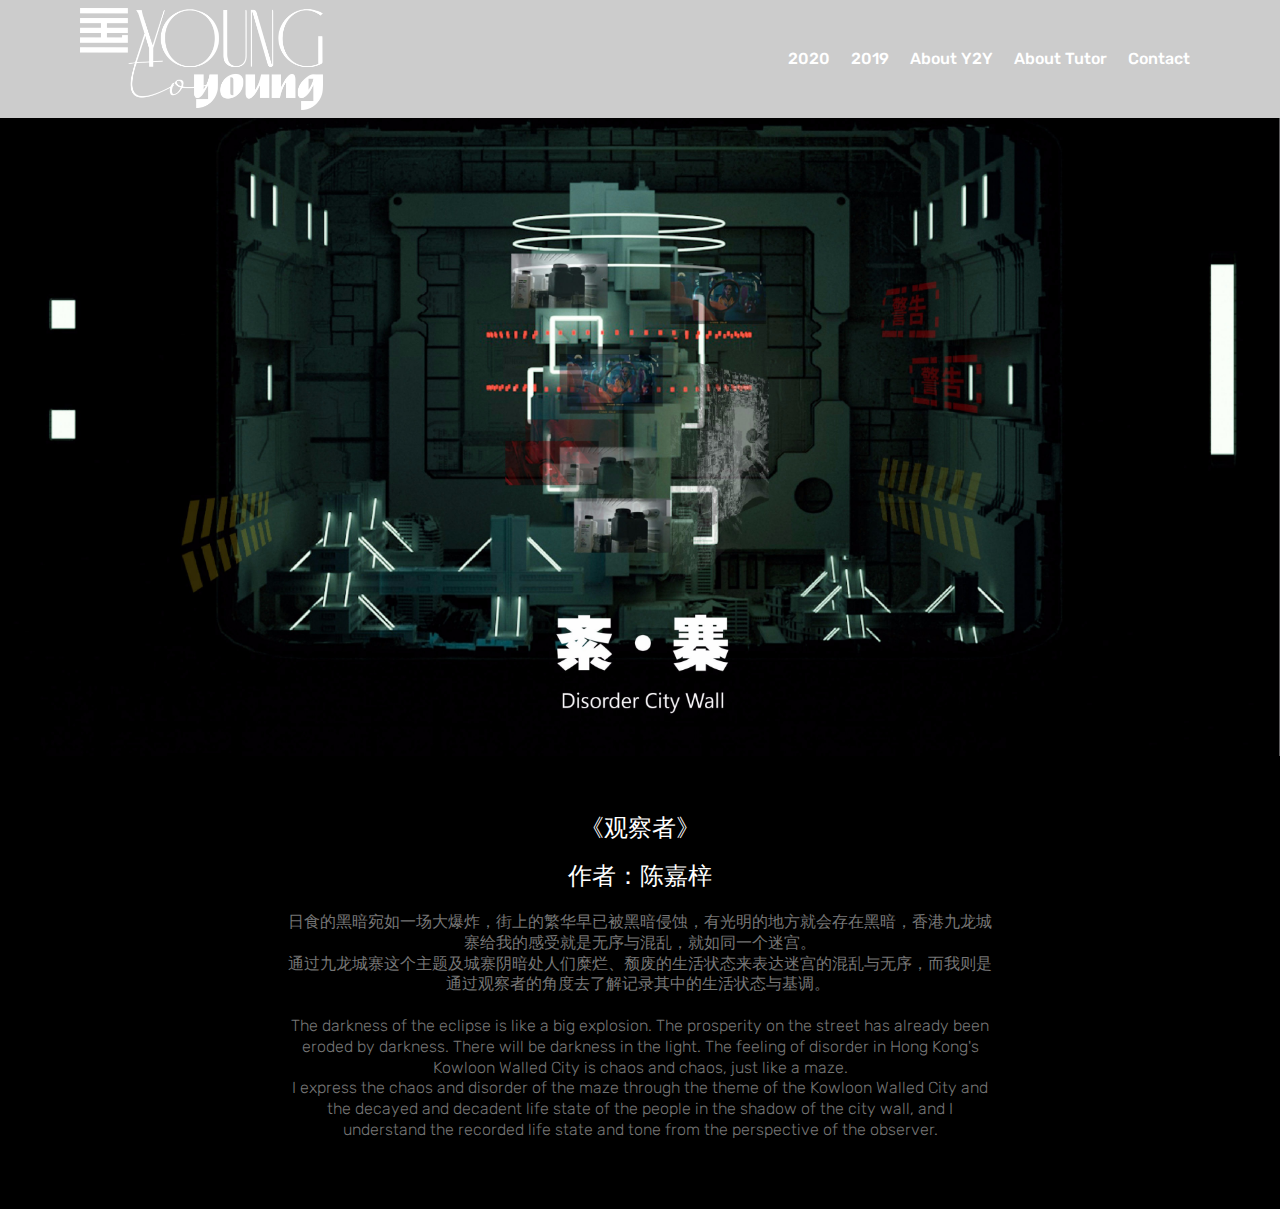
<file: page7.html>
<!DOCTYPE html>
<html  >
<head>
  <!-- Site made with Mobirise Website Builder v4.12.0, https://mobirise.com -->
  <meta charset="UTF-8">
  <meta http-equiv="X-UA-Compatible" content="IE=edge">
  <meta name="generator" content="Mobirise v4.12.0, mobirise.com">
  <meta name="viewport" content="width=device-width, initial-scale=1, minimum-scale=1">
  <link rel="shortcut icon" href="assets/images/logo2-470x198.png" type="image/x-icon">
  <meta name="description" content="Web Site Creator Description">
  
  <title>拼贴1</title>
  <link rel="stylesheet" href="assets/web/assets/mobirise-icons/mobirise-icons.css">
  <link rel="stylesheet" href="assets/bootstrap/css/bootstrap.min.css">
  <link rel="stylesheet" href="assets/bootstrap/css/bootstrap-grid.min.css">
  <link rel="stylesheet" href="assets/bootstrap/css/bootstrap-reboot.min.css">
  <link rel="stylesheet" href="assets/tether/tether.min.css">
  <link rel="stylesheet" href="assets/dropdown/css/style.css">
  <link rel="stylesheet" href="assets/theme/css/style.css">
  <link rel="preload" as="style" href="assets/mobirise/css/mbr-additional.css"><link rel="stylesheet" href="assets/mobirise/css/mbr-additional.css" type="text/css">
  
  
  
</head>
<body>
  <section class="menu cid-qTkzRZLJNu" once="menu" id="menu1-1u">

    

    <nav class="navbar navbar-expand beta-menu navbar-dropdown align-items-center navbar-toggleable-sm">
        <button class="navbar-toggler navbar-toggler-right" type="button" data-toggle="collapse" data-target="#navbarSupportedContent" aria-controls="navbarSupportedContent" aria-expanded="false" aria-label="Toggle navigation">
            <div class="hamburger">
                <span></span>
                <span></span>
                <span></span>
                <span></span>
            </div>
        </button>
        <div class="menu-logo">
            <div class="navbar-brand">
                <span class="navbar-logo">
                    <a href="https://sdi.caa.edu.cn/youngtoyoung/?year=2020#/gallery">
                         <img src="assets/images/logo2-470x198.png" alt="Mobirise" title="" style="height: 6.4rem;">
                    </a>
                </span>
                
            </div>
        </div>
        <div class="collapse navbar-collapse" id="navbarSupportedContent">
            <ul class="navbar-nav nav-dropdown nav-right" data-app-modern-menu="true"><li class="nav-item">
                    <a class="nav-link link text-white display-4" href="https://sdi.caa.edu.cn/youngtoyoung/?year=2020#/gallery" target="_blank">
                        
                        2020</a>
                </li><li class="nav-item"><a class="nav-link link text-white display-4" href="https://sdi.caa.edu.cn/youngtoyoung/?year=2019#/gallery" target="_blank">
                        
                        2019</a></li><li class="nav-item"><a class="nav-link link text-white display-4" href="https://sdi.caa.edu.cn/youngtoyoung/#/aboutus" target="_blank">
                        
                        About Y2Y</a></li><li class="nav-item"><a class="nav-link link text-white display-4" href="https://sdi.caa.edu.cn/youngtoyoung/?year=2020#/tutor">
                        
                        About Tutor</a></li><li class="nav-item"><a class="nav-link link text-white display-4" href="mailto:youngtoyoung@caa.edu.cn">Contact</a></li></ul>
            
        </div>
    </nav>
</section>

<section class="engine"><a href="https://mobirise.info/j">website templates</a></section><section class="cid-s4vDA6VcVo" id="image2-1y">

    

    <figure class="mbr-figure">
        <div class="image-block" style="width: 100%;">
            <img src="assets/images/2-3806x2398.jpeg" alt="Mobirise" title="">
            
        </div>
    </figure>
</section>

<section class="mbr-section content4 cid-s4vDH0NuJM" id="content4-20">

    

    <div class="container">
        <div class="media-container-row">
            <div class="title col-12 col-md-8">
                <h2 class="align-center pb-3 mbr-fonts-style display-5">
                    《观察者》<br><br>作者：陈嘉梓</h2>
                <h3 class="mbr-section-subtitle align-center mbr-light mbr-fonts-style display-4">日食的黑暗宛如一场大爆炸，街上的繁华早已被黑暗侵蚀，有光明的地方就会存在黑暗，香港九龙城寨给我的感受就是无序与混乱，就如同一个迷宫。<br>通过九龙城寨这个主题及城寨阴暗处人们糜烂、颓废的生活状态来表达迷宫的混乱与无序，而我则是通过观察者的角度去了解记录其中的生活状态与基调。&nbsp;<br><br>The darkness of the eclipse is like a big explosion. The prosperity on the street has already been eroded by darkness. There will be darkness in the light. The feeling of disorder in Hong Kong's Kowloon Walled City is chaos and chaos, just like a maze.
<div>I express the chaos and disorder of the maze through the theme of the Kowloon Walled City and the decayed and decadent life state of the people in the shadow of the city wall, and I understand the recorded life state and tone from the perspective of the observer.</div></h3>
                
            </div>
        </div>
    </div>
</section>


  <script src="assets/web/assets/jquery/jquery.min.js"></script>
  <script src="assets/popper/popper.min.js"></script>
  <script src="assets/bootstrap/js/bootstrap.min.js"></script>
  <script src="assets/tether/tether.min.js"></script>
  <script src="assets/smoothscroll/smooth-scroll.js"></script>
  <script src="assets/dropdown/js/nav-dropdown.js"></script>
  <script src="assets/dropdown/js/navbar-dropdown.js"></script>
  <script src="assets/touchswipe/jquery.touch-swipe.min.js"></script>
  <script src="assets/theme/js/script.js"></script>
  
  
</body>
</html>
</file>
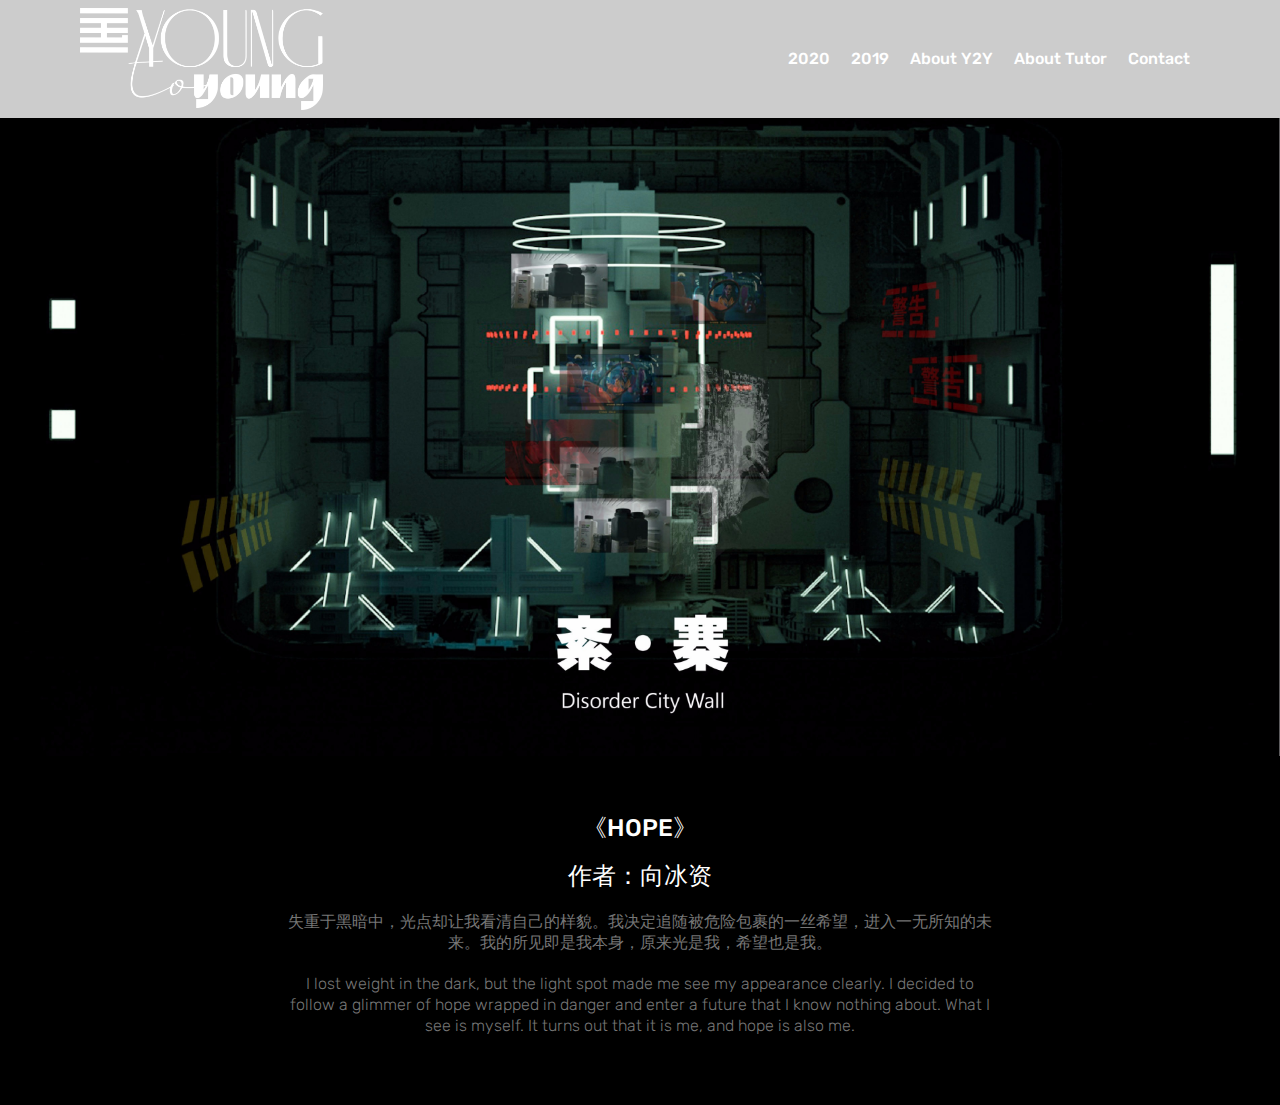
<file: page8.html>
<!DOCTYPE html>
<html  >
<head>
  <!-- Site made with Mobirise Website Builder v4.12.0, https://mobirise.com -->
  <meta charset="UTF-8">
  <meta http-equiv="X-UA-Compatible" content="IE=edge">
  <meta name="generator" content="Mobirise v4.12.0, mobirise.com">
  <meta name="viewport" content="width=device-width, initial-scale=1, minimum-scale=1">
  <link rel="shortcut icon" href="assets/images/logo2-470x198.png" type="image/x-icon">
  <meta name="description" content="Site Maker Description">
  
  <title>拼贴2</title>
  <link rel="stylesheet" href="assets/web/assets/mobirise-icons/mobirise-icons.css">
  <link rel="stylesheet" href="assets/bootstrap/css/bootstrap.min.css">
  <link rel="stylesheet" href="assets/bootstrap/css/bootstrap-grid.min.css">
  <link rel="stylesheet" href="assets/bootstrap/css/bootstrap-reboot.min.css">
  <link rel="stylesheet" href="assets/tether/tether.min.css">
  <link rel="stylesheet" href="assets/dropdown/css/style.css">
  <link rel="stylesheet" href="assets/theme/css/style.css">
  <link rel="preload" as="style" href="assets/mobirise/css/mbr-additional.css"><link rel="stylesheet" href="assets/mobirise/css/mbr-additional.css" type="text/css">
  
  
  
</head>
<body>
  <section class="menu cid-qTkzRZLJNu" once="menu" id="menu1-1v">

    

    <nav class="navbar navbar-expand beta-menu navbar-dropdown align-items-center navbar-toggleable-sm">
        <button class="navbar-toggler navbar-toggler-right" type="button" data-toggle="collapse" data-target="#navbarSupportedContent" aria-controls="navbarSupportedContent" aria-expanded="false" aria-label="Toggle navigation">
            <div class="hamburger">
                <span></span>
                <span></span>
                <span></span>
                <span></span>
            </div>
        </button>
        <div class="menu-logo">
            <div class="navbar-brand">
                <span class="navbar-logo">
                    <a href="https://sdi.caa.edu.cn/youngtoyoung/?year=2020#/gallery">
                         <img src="assets/images/logo2-470x198.png" alt="Mobirise" title="" style="height: 6.4rem;">
                    </a>
                </span>
                
            </div>
        </div>
        <div class="collapse navbar-collapse" id="navbarSupportedContent">
            <ul class="navbar-nav nav-dropdown nav-right" data-app-modern-menu="true"><li class="nav-item">
                    <a class="nav-link link text-white display-4" href="https://sdi.caa.edu.cn/youngtoyoung/?year=2020#/gallery" target="_blank">
                        
                        2020</a>
                </li><li class="nav-item"><a class="nav-link link text-white display-4" href="https://sdi.caa.edu.cn/youngtoyoung/?year=2019#/gallery" target="_blank">
                        
                        2019</a></li><li class="nav-item"><a class="nav-link link text-white display-4" href="https://sdi.caa.edu.cn/youngtoyoung/#/aboutus" target="_blank">
                        
                        About Y2Y</a></li><li class="nav-item"><a class="nav-link link text-white display-4" href="https://sdi.caa.edu.cn/youngtoyoung/?year=2020#/tutor">
                        
                        About Tutor</a></li><li class="nav-item"><a class="nav-link link text-white display-4" href="mailto:youngtoyoung@caa.edu.cn">Contact</a></li></ul>
            
        </div>
    </nav>
</section>

<section class="engine"><a href="https://mobirise.info/t">free amp template</a></section><section class="cid-s4vDKtsk3L" id="image2-21">

    

    <figure class="mbr-figure">
        <div class="image-block" style="width: 100%;">
            <img src="assets/images/2-3806x2398.jpeg" alt="Mobirise" title="">
            
        </div>
    </figure>
</section>

<section class="mbr-section content4 cid-s4vDLvAHAC" id="content4-22">

    

    <div class="container">
        <div class="media-container-row">
            <div class="title col-12 col-md-8">
                <h2 class="align-center pb-3 mbr-fonts-style display-5">
                    《HOPE》<br><br>作者：向冰资</h2>
                <h3 class="mbr-section-subtitle align-center mbr-light mbr-fonts-style display-4">
                    失重于黑暗中，光点却让我看清自己的样貌。我决定追随被危险包裹的一丝希望，进入一无所知的未来。我的所见即是我本身，原来光是我，希望也是我。<br><br>I lost weight in the dark, but the light spot made me see my appearance clearly. I decided to follow a glimmer of hope wrapped in danger and enter a future that I know nothing about. What I see is myself. It turns out that it is me, and hope is also me.
                </h3>
                
            </div>
        </div>
    </div>
</section>


  <script src="assets/web/assets/jquery/jquery.min.js"></script>
  <script src="assets/popper/popper.min.js"></script>
  <script src="assets/bootstrap/js/bootstrap.min.js"></script>
  <script src="assets/tether/tether.min.js"></script>
  <script src="assets/smoothscroll/smooth-scroll.js"></script>
  <script src="assets/dropdown/js/nav-dropdown.js"></script>
  <script src="assets/dropdown/js/navbar-dropdown.js"></script>
  <script src="assets/touchswipe/jquery.touch-swipe.min.js"></script>
  <script src="assets/theme/js/script.js"></script>
  
  
</body>
</html>
</file>
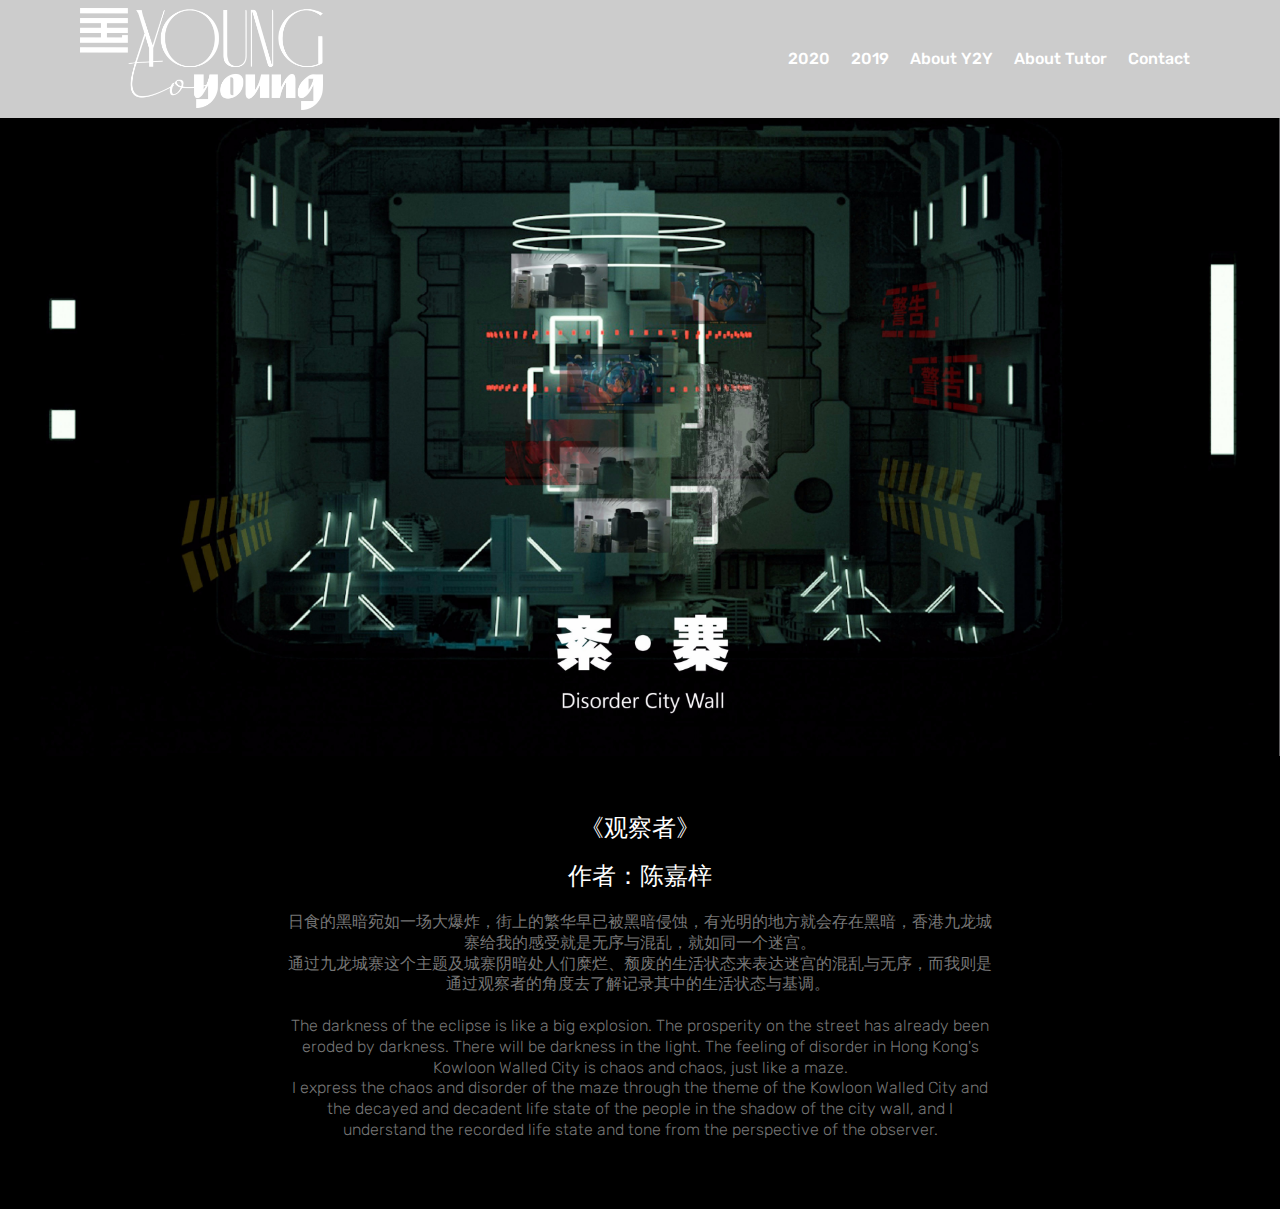
<file: page9.html>
<!DOCTYPE html>
<html  >
<head>
  <!-- Site made with Mobirise Website Builder v4.12.0, https://mobirise.com -->
  <meta charset="UTF-8">
  <meta http-equiv="X-UA-Compatible" content="IE=edge">
  <meta name="generator" content="Mobirise v4.12.0, mobirise.com">
  <meta name="viewport" content="width=device-width, initial-scale=1, minimum-scale=1">
  <link rel="shortcut icon" href="assets/images/logo2-470x198.png" type="image/x-icon">
  <meta name="description" content="Website Creator Description">
  
  <title>文本1</title>
  <link rel="stylesheet" href="assets/web/assets/mobirise-icons/mobirise-icons.css">
  <link rel="stylesheet" href="assets/bootstrap/css/bootstrap.min.css">
  <link rel="stylesheet" href="assets/bootstrap/css/bootstrap-grid.min.css">
  <link rel="stylesheet" href="assets/bootstrap/css/bootstrap-reboot.min.css">
  <link rel="stylesheet" href="assets/tether/tether.min.css">
  <link rel="stylesheet" href="assets/dropdown/css/style.css">
  <link rel="stylesheet" href="assets/theme/css/style.css">
  <link rel="preload" as="style" href="assets/mobirise/css/mbr-additional.css"><link rel="stylesheet" href="assets/mobirise/css/mbr-additional.css" type="text/css">
  
  
  
</head>
<body>
  <section class="menu cid-qTkzRZLJNu" once="menu" id="menu1-1w">

    

    <nav class="navbar navbar-expand beta-menu navbar-dropdown align-items-center navbar-toggleable-sm">
        <button class="navbar-toggler navbar-toggler-right" type="button" data-toggle="collapse" data-target="#navbarSupportedContent" aria-controls="navbarSupportedContent" aria-expanded="false" aria-label="Toggle navigation">
            <div class="hamburger">
                <span></span>
                <span></span>
                <span></span>
                <span></span>
            </div>
        </button>
        <div class="menu-logo">
            <div class="navbar-brand">
                <span class="navbar-logo">
                    <a href="https://sdi.caa.edu.cn/youngtoyoung/?year=2020#/gallery">
                         <img src="assets/images/logo2-470x198.png" alt="Mobirise" title="" style="height: 6.4rem;">
                    </a>
                </span>
                
            </div>
        </div>
        <div class="collapse navbar-collapse" id="navbarSupportedContent">
            <ul class="navbar-nav nav-dropdown nav-right" data-app-modern-menu="true"><li class="nav-item">
                    <a class="nav-link link text-white display-4" href="https://sdi.caa.edu.cn/youngtoyoung/?year=2020#/gallery" target="_blank">
                        
                        2020</a>
                </li><li class="nav-item"><a class="nav-link link text-white display-4" href="https://sdi.caa.edu.cn/youngtoyoung/?year=2019#/gallery" target="_blank">
                        
                        2019</a></li><li class="nav-item"><a class="nav-link link text-white display-4" href="https://sdi.caa.edu.cn/youngtoyoung/#/aboutus" target="_blank">
                        
                        About Y2Y</a></li><li class="nav-item"><a class="nav-link link text-white display-4" href="https://sdi.caa.edu.cn/youngtoyoung/?year=2020#/tutor">
                        
                        About Tutor</a></li><li class="nav-item"><a class="nav-link link text-white display-4" href="mailto:youngtoyoung@caa.edu.cn">Contact</a></li></ul>
            
        </div>
    </nav>
</section>

<section class="engine"><a href="https://mobirise.info/q">responsive web templates</a></section><section class="cid-s4vDSyO98p" id="image2-25">

    

    <figure class="mbr-figure">
        <div class="image-block" style="width: 100%;">
            <img src="assets/images/2-3806x2398.jpeg" alt="Mobirise" title="">
            
        </div>
    </figure>
</section>

<section class="mbr-section content4 cid-s4vDTlYvKg" id="content4-26">

    

    <div class="container">
        <div class="media-container-row">
            <div class="title col-12 col-md-8">
                <h2 class="align-center pb-3 mbr-fonts-style display-5">
                    《观察者》<br><br>作者：陈嘉梓</h2>
                <h3 class="mbr-section-subtitle align-center mbr-light mbr-fonts-style display-4">日食的黑暗宛如一场大爆炸，街上的繁华早已被黑暗侵蚀，有光明的地方就会存在黑暗，香港九龙城寨给我的感受就是无序与混乱，就如同一个迷宫。<br>通过九龙城寨这个主题及城寨阴暗处人们糜烂、颓废的生活状态来表达迷宫的混乱与无序，而我则是通过观察者的角度去了解记录其中的生活状态与基调。&nbsp;<br><br>The darkness of the eclipse is like a big explosion. The prosperity on the street has already been eroded by darkness. There will be darkness in the light. The feeling of disorder in Hong Kong's Kowloon Walled City is chaos and chaos, just like a maze.
<div>I express the chaos and disorder of the maze through the theme of the Kowloon Walled City and the decayed and decadent life state of the people in the shadow of the city wall, and I understand the recorded life state and tone from the perspective of the observer.</div></h3>
                
            </div>
        </div>
    </div>
</section>


  <script src="assets/web/assets/jquery/jquery.min.js"></script>
  <script src="assets/popper/popper.min.js"></script>
  <script src="assets/bootstrap/js/bootstrap.min.js"></script>
  <script src="assets/tether/tether.min.js"></script>
  <script src="assets/smoothscroll/smooth-scroll.js"></script>
  <script src="assets/dropdown/js/nav-dropdown.js"></script>
  <script src="assets/dropdown/js/navbar-dropdown.js"></script>
  <script src="assets/touchswipe/jquery.touch-swipe.min.js"></script>
  <script src="assets/theme/js/script.js"></script>
  
  
</body>
</html>
</file>
<file: assets/web/assets/mobirise-icons/mobirise-icons.css>
@font-face {
  font-family: 'MobiriseIcons';
  src:  url('mobirise-icons.eot?spat4u');
  src:  url('mobirise-icons.eot?spat4u#iefix') format('embedded-opentype'),
    url('mobirise-icons.ttf?spat4u') format('truetype'),
    url('mobirise-icons.woff?spat4u') format('woff'),
    url('mobirise-icons.svg?spat4u#MobiriseIcons') format('svg');
  font-weight: normal;
  font-style: normal;
  font-display: swap;
}

[class^="mbri-"], [class*=" mbri-"] {
  /* use !important to prevent issues with browser extensions that change fonts */
  font-family: MobiriseIcons !important;
  speak: none;
  font-style: normal;
  font-weight: normal;
  font-variant: normal;
  text-transform: none;
  line-height: 1;

  /* Better Font Rendering =========== */
  -webkit-font-smoothing: antialiased;
  -moz-osx-font-smoothing: grayscale;
}

.mbri-add-submenu:before {
  content: "\e900";
}
.mbri-alert:before {
  content: "\e901";
}
.mbri-align-center:before {
  content: "\e902";
}
.mbri-align-justify:before {
  content: "\e903";
}
.mbri-align-left:before {
  content: "\e904";
}
.mbri-align-right:before {
  content: "\e905";
}
.mbri-android:before {
  content: "\e906";
}
.mbri-apple:before {
  content: "\e907";
}
.mbri-arrow-down:before {
  content: "\e908";
}
.mbri-arrow-next:before {
  content: "\e909";
}
.mbri-arrow-prev:before {
  content: "\e90a";
}
.mbri-arrow-up:before {
  content: "\e90b";
}
.mbri-bold:before {
  content: "\e90c";
}
.mbri-bookmark:before {
  content: "\e90d";
}
.mbri-bootstrap:before {
  content: "\e90e";
}
.mbri-briefcase:before {
  content: "\e90f";
}
.mbri-browse:before {
  content: "\e910";
}
.mbri-bulleted-list:before {
  content: "\e911";
}
.mbri-calendar:before {
  content: "\e912";
}
.mbri-camera:before {
  content: "\e913";
}
.mbri-cart-add:before {
  content: "\e914";
}
.mbri-cart-full:before {
  content: "\e915";
}
.mbri-cash:before {
  content: "\e916";
}
.mbri-change-style:before {
  content: "\e917";
}
.mbri-chat:before {
  content: "\e918";
}
.mbri-clock:before {
  content: "\e919";
}
.mbri-close:before {
  content: "\e91a";
}
.mbri-cloud:before {
  content: "\e91b";
}
.mbri-code:before {
  content: "\e91c";
}
.mbri-contact-form:before {
  content: "\e91d";
}
.mbri-credit-card:before {
  content: "\e91e";
}
.mbri-cursor-click:before {
  content: "\e91f";
}
.mbri-cust-feedback:before {
  content: "\e920";
}
.mbri-database:before {
  content: "\e921";
}
.mbri-delivery:before {
  content: "\e922";
}
.mbri-desktop:before {
  content: "\e923";
}
.mbri-devices:before {
  content: "\e924";
}
.mbri-down:before {
  content: "\e925";
}
.mbri-download:before {
  content: "\e989";
}
.mbri-drag-n-drop:before {
  content: "\e927";
}
.mbri-drag-n-drop2:before {
  content: "\e928";
}
.mbri-edit:before {
  content: "\e929";
}
.mbri-edit2:before {
  content: "\e92a";
}
.mbri-error:before {
  content: "\e92b";
}
.mbri-extension:before {
  content: "\e92c";
}
.mbri-features:before {
  content: "\e92d";
}
.mbri-file:before {
  content: "\e92e";
}
.mbri-flag:before {
  content: "\e92f";
}
.mbri-folder:before {
  content: "\e930";
}
.mbri-gift:before {
  content: "\e931";
}
.mbri-github:before {
  content: "\e932";
}
.mbri-globe:before {
  content: "\e933";
}
.mbri-globe-2:before {
  content: "\e934";
}
.mbri-growing-chart:before {
  content: "\e935";
}
.mbri-hearth:before {
  content: "\e936";
}
.mbri-help:before {
  content: "\e937";
}
.mbri-home:before {
  content: "\e938";
}
.mbri-hot-cup:before {
  content: "\e939";
}
.mbri-idea:before {
  content: "\e93a";
}
.mbri-image-gallery:before {
  content: "\e93b";
}
.mbri-image-slider:before {
  content: "\e93c";
}
.mbri-info:before {
  content: "\e93d";
}
.mbri-italic:before {
  content: "\e93e";
}
.mbri-key:before {
  content: "\e93f";
}
.mbri-laptop:before {
  content: "\e940";
}
.mbri-layers:before {
  content: "\e941";
}
.mbri-left-right:before {
  content: "\e942";
}
.mbri-left:before {
  content: "\e943";
}
.mbri-letter:before {
  content: "\e944";
}
.mbri-like:before {
  content: "\e945";
}
.mbri-link:before {
  content: "\e946";
}
.mbri-lock:before {
  content: "\e947";
}
.mbri-login:before {
  content: "\e948";
}
.mbri-logout:before {
  content: "\e949";
}
.mbri-magic-stick:before {
  content: "\e94a";
}
.mbri-map-pin:before {
  content: "\e94b";
}
.mbri-menu:before {
  content: "\e94c";
}
.mbri-mobile:before {
  content: "\e94d";
}
.mbri-mobile2:before {
  content: "\e94e";
}
.mbri-mobirise:before {
  content: "\e94f";
}
.mbri-more-horizontal:before {
  content: "\e950";
}
.mbri-more-vertical:before {
  content: "\e951";
}
.mbri-music:before {
  content: "\e952";
}
.mbri-new-file:before {
  content: "\e953";
}
.mbri-numbered-list:before {
  content: "\e954";
}
.mbri-opened-folder:before {
  content: "\e955";
}
.mbri-pages:before {
  content: "\e956";
}
.mbri-paper-plane:before {
  content: "\e957";
}
.mbri-paperclip:before {
  content: "\e958";
}
.mbri-photo:before {
  content: "\e959";
}
.mbri-photos:before {
  content: "\e95a";
}
.mbri-pin:before {
  content: "\e95b";
}
.mbri-play:before {
  content: "\e95c";
}
.mbri-plus:before {
  content: "\e95d";
}
.mbri-preview:before {
  content: "\e95e";
}
.mbri-print:before {
  content: "\e95f";
}
.mbri-protect:before {
  content: "\e960";
}
.mbri-question:before {
  content: "\e961";
}
.mbri-quote-left:before {
  content: "\e962";
}
.mbri-quote-right:before {
  content: "\e963";
}
.mbri-refresh:before {
  content: "\e964";
}
.mbri-responsive:before {
  content: "\e965";
}
.mbri-right:before {
  content: "\e966";
}
.mbri-rocket:before {
  content: "\e967";
}
.mbri-sad-face:before {
  content: "\e968";
}
.mbri-sale:before {
  content: "\e969";
}
.mbri-save:before {
  content: "\e96a";
}
.mbri-search:before {
  content: "\e96b";
}
.mbri-setting:before {
  content: "\e96c";
}
.mbri-setting2:before {
  content: "\e96d";
}
.mbri-setting3:before {
  content: "\e96e";
}
.mbri-share:before {
  content: "\e96f";
}
.mbri-shopping-bag:before {
  content: "\e970";
}
.mbri-shopping-basket:before {
  content: "\e971";
}
.mbri-shopping-cart:before {
  content: "\e972";
}
.mbri-sites:before {
  content: "\e973";
}
.mbri-smile-face:before {
  content: "\e974";
}
.mbri-speed:before {
  content: "\e975";
}
.mbri-star:before {
  content: "\e976";
}
.mbri-success:before {
  content: "\e977";
}
.mbri-sun:before {
  content: "\e978";
}
.mbri-sun2:before {
  content: "\e979";
}
.mbri-tablet:before {
  content: "\e97a";
}
.mbri-tablet-vertical:before {
  content: "\e97b";
}
.mbri-target:before {
  content: "\e97c";
}
.mbri-timer:before {
  content: "\e97d";
}
.mbri-to-ftp:before {
  content: "\e97e";
}
.mbri-to-local-drive:before {
  content: "\e97f";
}
.mbri-touch-swipe:before {
  content: "\e980";
}
.mbri-touch:before {
  content: "\e981";
}
.mbri-trash:before {
  content: "\e982";
}
.mbri-underline:before {
  content: "\e983";
}
.mbri-unlink:before {
  content: "\e984";
}
.mbri-unlock:before {
  content: "\e985";
}
.mbri-up-down:before {
  content: "\e986";
}
.mbri-up:before {
  content: "\e987";
}
.mbri-update:before {
  content: "\e988";
}
.mbri-upload:before {
 content: "\e926"; 
}
.mbri-user:before {
  content: "\e98a";
}
.mbri-user2:before {
  content: "\e98b";
}
.mbri-users:before {
  content: "\e98c";
}
.mbri-video:before {
  content: "\e98d";
}
.mbri-video-play:before {
  content: "\e98e";
}
.mbri-watch:before {
  content: "\e98f";
}
.mbri-website-theme:before {
  content: "\e990";
}
.mbri-wifi:before {
  content: "\e991";
}
.mbri-windows:before {
  content: "\e992";
}
.mbri-zoom-out:before {
  content: "\e993";
}
.mbri-redo:before {
  content: "\e994";
}
.mbri-undo:before {
  content: "\e995";
}
</file>
<file: assets/dropdown/css/style.css>
.navbar-dropdown {
  left: 0;
  padding: 0;
  position: absolute;
  right: 0;
  top: 0;
  transition: all 0.45s ease;
  z-index: 1030;
  background: #282828; }
  .navbar-dropdown .navbar-logo {
    margin-right: 0.8rem;
    transition: margin 0.3s ease-in-out;
    vertical-align: middle; }
    .navbar-dropdown .navbar-logo img {
      height: 3.125rem;
      transition: all 0.3s ease-in-out; }
    .navbar-dropdown .navbar-logo.mbr-iconfont {
      font-size: 3.125rem;
      line-height: 3.125rem; }
  .navbar-dropdown .navbar-caption {
    font-weight: 700;
    white-space: normal;
    vertical-align: -4px;
    line-height: 3.125rem !important; }
    .navbar-dropdown .navbar-caption, .navbar-dropdown .navbar-caption:hover {
      color: inherit;
      text-decoration: none; }
  .navbar-dropdown .mbr-iconfont + .navbar-caption {
    vertical-align: -1px; }
  .navbar-dropdown.navbar-fixed-top {
    position: fixed; }
  .navbar-dropdown .navbar-brand span {
    vertical-align: -4px; }
  .navbar-dropdown.bg-color.transparent {
    background: none; }
  .navbar-dropdown.navbar-short .navbar-brand {
    padding: 0.625rem 0; }
    .navbar-dropdown.navbar-short .navbar-brand span {
      vertical-align: -1px; }
  .navbar-dropdown.navbar-short .navbar-caption {
    line-height: 2.375rem !important;
    vertical-align: -2px; }
  .navbar-dropdown.navbar-short .navbar-logo {
    margin-right: 0.5rem; }
    .navbar-dropdown.navbar-short .navbar-logo img {
      height: 2.375rem; }
    .navbar-dropdown.navbar-short .navbar-logo.mbr-iconfont {
      font-size: 2.375rem;
      line-height: 2.375rem; }
  .navbar-dropdown.navbar-short .mbr-table-cell {
    height: 3.625rem; }
  .navbar-dropdown .navbar-close {
    left: 0.6875rem;
    position: fixed;
    top: 0.75rem;
    z-index: 1000; }
  .navbar-dropdown .hamburger-icon {
    content: "";
    display: inline-block;
    vertical-align: middle;
    width: 16px;
    -webkit-box-shadow: 0 -6px 0 1px #282828,0 0 0 1px #282828,0 6px 0 1px #282828;
    -moz-box-shadow: 0 -6px 0 1px #282828,0 0 0 1px #282828,0 6px 0 1px #282828;
    box-shadow: 0 -6px 0 1px #282828,0 0 0 1px #282828,0 6px 0 1px #282828; }

.dropdown-menu .dropdown-toggle[data-toggle="dropdown-submenu"]::after {
  border-bottom: 0.35em solid transparent;
  border-left: 0.35em solid;
  border-right: 0;
  border-top: 0.35em solid transparent;
  margin-left: 0.3rem; }

.dropdown-menu .dropdown-item:focus {
  outline: 0; }

.nav-dropdown {
  font-size: 0.75rem;
  font-weight: 500;
  height: auto !important; }
  .nav-dropdown .nav-btn {
    padding-left: 1rem; }
  .nav-dropdown .link {
    margin: .667em 1.667em;
    font-weight: 500;
    padding: 0;
    transition: color .2s ease-in-out; }
    .nav-dropdown .link.dropdown-toggle {
      margin-right: 2.583em; }
      .nav-dropdown .link.dropdown-toggle::after {
        margin-left: .25rem;
        border-top: 0.35em solid;
        border-right: 0.35em solid transparent;
        border-left: 0.35em solid transparent;
        border-bottom: 0; }
      .nav-dropdown .link.dropdown-toggle[aria-expanded="true"] {
        margin: 0;
        padding: 0.667em 3.263em  0.667em 1.667em; }
  .nav-dropdown .link::after,
  .nav-dropdown .dropdown-item::after {
    color: inherit; }
  .nav-dropdown .btn {
    font-size: 0.75rem;
    font-weight: 700;
    letter-spacing: 0;
    margin-bottom: 0;
    padding-left: 1.25rem;
    padding-right: 1.25rem; }
  .nav-dropdown .dropdown-menu {
    border-radius: 0;
    border: 0;
    left: 0;
    margin: 0;
    padding-bottom: 1.25rem;
    padding-top: 1.25rem;
    position: relative; }
  .nav-dropdown .dropdown-submenu {
    margin-left: 0.125rem;
    top: 0; }
  .nav-dropdown .dropdown-item {
    font-weight: 500;
    line-height: 2;
    padding: 0.3846em 4.615em 0.3846em 1.5385em;
    position: relative;
    transition: color .2s ease-in-out, background-color .2s ease-in-out; }
    .nav-dropdown .dropdown-item::after {
      margin-top: -0.3077em;
      position: absolute;
      right: 1.1538em;
      top: 50%; }
    .nav-dropdown .dropdown-item:focus, .nav-dropdown .dropdown-item:hover {
      background: none; }

@media (max-width: 767px) {
  .nav-dropdown.navbar-toggleable-sm {
    bottom: 0;
    display: none;
    left: 0;
    overflow-x: hidden;
    position: fixed;
    top: 0;
    transform: translateX(-100%);
    -ms-transform: translateX(-100%);
    -webkit-transform: translateX(-100%);
    width: 18.75rem;
    z-index: 999; } }
.nav-dropdown.navbar-toggleable-xl {
  bottom: 0;
  display: none;
  left: 0;
  overflow-x: hidden;
  position: fixed;
  top: 0;
  transform: translateX(-100%);
  -ms-transform: translateX(-100%);
  -webkit-transform: translateX(-100%);
  width: 18.75rem;
  z-index: 999; }

.nav-dropdown-sm {
  display: block !important;
  overflow-x: hidden;
  overflow: auto;
  padding-top: 3.875rem; }
  .nav-dropdown-sm::after {
    content: "";
    display: block;
    height: 3rem;
    width: 100%; }
  .nav-dropdown-sm.collapse.in ~ .navbar-close {
    display: block !important; }
  .nav-dropdown-sm.collapsing, .nav-dropdown-sm.collapse.in {
    transform: translateX(0);
    -ms-transform: translateX(0);
    -webkit-transform: translateX(0);
    transition: all 0.25s ease-out;
    -webkit-transition: all 0.25s ease-out;
    background: #282828; }
  .nav-dropdown-sm.collapsing[aria-expanded="false"] {
    transform: translateX(-100%);
    -ms-transform: translateX(-100%);
    -webkit-transform: translateX(-100%); }
  .nav-dropdown-sm .nav-item {
    display: block;
    margin-left: 0 !important;
    padding-left: 0; }
  .nav-dropdown-sm .link,
  .nav-dropdown-sm .dropdown-item {
    border-top: 1px dotted rgba(255, 255, 255, 0.1);
    font-size: 0.8125rem;
    line-height: 1.6;
    margin: 0 !important;
    padding: 0.875rem 2.4rem 0.875rem 1.5625rem !important;
    position: relative;
    white-space: normal; }
    .nav-dropdown-sm .link:focus, .nav-dropdown-sm .link:hover,
    .nav-dropdown-sm .dropdown-item:focus,
    .nav-dropdown-sm .dropdown-item:hover {
      background: rgba(0, 0, 0, 0.2) !important;
      color: #c0a375; }
  .nav-dropdown-sm .nav-btn {
    position: relative;
    padding: 1.5625rem 1.5625rem 0 1.5625rem; }
    .nav-dropdown-sm .nav-btn::before {
      border-top: 1px dotted rgba(255, 255, 255, 0.1);
      content: "";
      left: 0;
      position: absolute;
      top: 0;
      width: 100%; }
    .nav-dropdown-sm .nav-btn + .nav-btn {
      padding-top: 0.625rem; }
      .nav-dropdown-sm .nav-btn + .nav-btn::before {
        display: none; }
  .nav-dropdown-sm .btn {
    padding: 0.625rem 0; }
  .nav-dropdown-sm .dropdown-toggle[data-toggle="dropdown-submenu"]::after {
    margin-left: .25rem;
    border-top: 0.35em solid;
    border-right: 0.35em solid transparent;
    border-left: 0.35em solid transparent;
    border-bottom: 0; }
  .nav-dropdown-sm .dropdown-toggle[data-toggle="dropdown-submenu"][aria-expanded="true"]::after {
    border-top: 0;
    border-right: 0.35em solid transparent;
    border-left: 0.35em solid transparent;
    border-bottom: 0.35em solid; }
  .nav-dropdown-sm .dropdown-menu {
    margin: 0;
    padding: 0;
    position: relative;
    top: 0;
    left: 0;
    width: 100%;
    border: 0;
    float: none;
    border-radius: 0;
    background: none; }
  .nav-dropdown-sm .dropdown-submenu {
    left: 100%;
    margin-left: 0.125rem;
    margin-top: -1.25rem;
    top: 0; }

.navbar-toggleable-sm .nav-dropdown .dropdown-menu {
  position: absolute; }

.navbar-toggleable-sm .nav-dropdown .dropdown-submenu {
  left: 100%;
  margin-left: 0.125rem;
  margin-top: -1.25rem;
  top: 0; }

.navbar-toggleable-sm.opened .nav-dropdown .dropdown-menu {
  position: relative; }

.navbar-toggleable-sm.opened .nav-dropdown .dropdown-submenu {
  left: 0;
  margin-left: 00rem;
  margin-top: 0rem;
  top: 0; }

.is-builder .nav-dropdown.collapsing {
  transition: none !important; }

/*# sourceMappingURL=style.css.map */
</file>
<file: assets/theme/css/style.css>
/*!
 * Mobirise v4 theme (https://mobirise.com/)
 * Copyright 2017 Mobirise
 */
section {
  background-color: #eeeeee; }

body {
  font-style: normal;
  line-height: 1.5; }

section,
.container,
.container-fluid {
  position: relative;
  word-wrap: break-word; }

a.mbr-iconfont:hover {
  text-decoration: none; }

.article .lead p,
.article .lead ul,
.article .lead ol,
.article .lead pre,
.article .lead blockquote {
  margin-bottom: 0; }

ul,
ol,
pre,
blockquote {
  margin-bottom: 2.3125rem; }

pre {
  background: #f4f4f4;
  padding: 10px 24px;
  white-space: pre-wrap; }

.inactive {
  -webkit-user-select: none;
  -moz-user-select: none;
  -ms-user-select: none;
  user-select: none;
  pointer-events: none;
  -webkit-user-drag: none;
  user-drag: none; }

.mbr-section__comments .row {
  justify-content: center;
  -webkit-justify-content: center; }

a {
  font-style: normal;
  font-weight: 400;
  cursor: pointer; }
  a, a:hover {
    text-decoration: none; }

figure {
  margin-bottom: 0; }

body {
  color: #232323; }

h1,
h2,
h3,
h4,
h5,
h6,
.h1,
.h2,
.h3,
.h4,
.h5,
.h6,
.display-1,
.display-2,
.display-3,
.display-4 {
  line-height: 1;
  word-break: break-word;
  word-wrap: break-word; }

.mbr-section-title {
  font-style: normal;
  line-height: 1.2; }

.mbr-section-subtitle {
  line-height: 1.3; }

.mbr-text {
  font-style: normal;
  line-height: 1.6; }

b,
strong {
  font-weight: bold; }

blockquote {
  padding: 10px 0 10px 20px;
  position: relative;
  border-left: 2px solid;
  border-color: #ff3366; }

input:-webkit-autofill, input:-webkit-autofill:hover, input:-webkit-autofill:focus, input:-webkit-autofill:active {
  transition-delay: 9999s;
  transition-property: background-color, color; }

textarea[type='hidden'] {
  display: none; }

body {
  position: relative; }

section {
  background-position: 50% 50%;
  background-repeat: no-repeat;
  background-size: cover; }
  section .mbr-background-video,
  section .mbr-background-video-preview {
    position: absolute;
    bottom: 0;
    left: 0;
    right: 0;
    top: 0; }

.hidden {
  visibility: hidden; }

.mbr-z-index20 {
  z-index: 20; }

/*! Base colors */
.mbr-white {
  color: #ffffff; }

.mbr-black {
  color: #000000; }

.mbr-bg-white {
  background-color: #ffffff; }

.mbr-bg-black {
  background-color: #000000; }

/*! Text-aligns */
.align-left {
  text-align: left; }

.align-center {
  text-align: center; }

.align-right {
  text-align: right; }

@media (max-width: 767px) {
  .align-left,
  .align-center,
  .align-right,
  .mbr-section-btn,
  .mbr-section-title {
    text-align: center; } }
/*! Font-weight  */
.mbr-light {
  font-weight: 300; }

.mbr-regular {
  font-weight: 400; }

.mbr-semibold {
  font-weight: 500; }

.mbr-bold {
  font-weight: 700; }

/*! Media  */
.media-size-item {
  -webkit-flex: 1 1 auto;
  -moz-flex: 1 1 auto;
  -ms-flex: 1 1 auto;
  -o-flex: 1 1 auto;
  flex: 1 1 auto; }

.media-content {
  -webkit-flex-basis: 100%;
  flex-basis: 100%; }

.media-container-row {
  display: -ms-flexbox;
  display: -webkit-flex;
  display: flex;
  -webkit-flex-direction: row;
  -ms-flex-direction: row;
  flex-direction: row;
  -webkit-flex-wrap: wrap;
  -ms-flex-wrap: wrap;
  flex-wrap: wrap;
  -webkit-justify-content: center;
  -ms-flex-pack: center;
  justify-content: center;
  -webkit-align-content: center;
  -ms-flex-line-pack: center;
  align-content: center;
  -webkit-align-items: start;
  -ms-flex-align: start;
  align-items: start; }
  .media-container-row .media-size-item {
    width: 400px; }

.media-container-column {
  display: -ms-flexbox;
  display: -webkit-flex;
  display: flex;
  -webkit-flex-direction: column;
  -ms-flex-direction: column;
  flex-direction: column;
  -webkit-flex-wrap: wrap;
  -ms-flex-wrap: wrap;
  flex-wrap: wrap;
  -webkit-justify-content: center;
  -ms-flex-pack: center;
  justify-content: center;
  -webkit-align-content: center;
  -ms-flex-line-pack: center;
  align-content: center;
  -webkit-align-items: stretch;
  -ms-flex-align: stretch;
  align-items: stretch; }
  .media-container-column > * {
    width: 100%; }

@media (min-width: 992px) {
  .media-container-row {
    -webkit-flex-wrap: nowrap;
    -ms-flex-wrap: nowrap;
    flex-wrap: nowrap; } }
figure {
  overflow: hidden; }

figure[mbr-media-size] {
  transition: width 0.1s; }

.mbr-figure img,
.mbr-figure iframe {
  display: block;
  width: 100%; }

.card {
  background-color: transparent;
  border: none; }

.card-box {
  width: 100%; }

.card-img {
  text-align: center;
  flex-shrink: 0;
  -webkit-flex-shrink: 0; }

.media {
  max-width: 100%;
  margin: 0 auto; }

.mbr-figure {
  -ms-flex-item-align: center;
  -ms-grid-row-align: center;
  -webkit-align-self: center;
  align-self: center; }

.media-container > div {
  max-width: 100%; }

.mbr-figure img,
.card-img img {
  width: 100%; }

@media (max-width: 991px) {
  .media-size-item {
    width: auto !important; }

  .media {
    width: auto; }

  .mbr-figure {
    width: 100% !important; } }
/*! Buttons */
.btn {
  font-weight: 500;
  border-width: 2px;
  font-style: normal;
  letter-spacing: 1px;
  margin: .4rem .8rem;
  white-space: normal;
  -webkit-transition: all .3s ease-in-out;
  -moz-transition: all .3s ease-in-out;
  transition: all .3s ease-in-out;
  display: inline-flex;
  align-items: center;
  justify-content: center;
  word-break: break-word;
  -webkit-align-items: center;
  -webkit-justify-content: center;
  display: -webkit-inline-flex; }

.btn-sm {
  font-weight: 500;
  letter-spacing: 1px;
  -webkit-transition: all .3s ease-in-out;
  -moz-transition: all .3s ease-in-out;
  transition: all .3s ease-in-out; }

.btn-md {
  font-weight: 500;
  letter-spacing: 1px;
  margin: .4rem .8rem !important;
  -webkit-transition: all .3s ease-in-out;
  -moz-transition: all .3s ease-in-out;
  transition: all .3s ease-in-out; }

.btn-lg {
  font-weight: 500;
  letter-spacing: 1px;
  margin: .4rem .8rem !important;
  -webkit-transition: all .3s ease-in-out;
  -moz-transition: all .3s ease-in-out;
  transition: all .3s ease-in-out; }

.mbr-section-btn {
  margin-left: -0.25rem;
  margin-right: -0.25rem;
  font-size: 0; }

nav .mbr-section-btn {
  margin-left: 0rem;
  margin-right: 0rem; }

.btn-form {
  border-radius: 0; }
  .btn-form:hover {
    cursor: pointer; }

/*! Btn icon margin */
.btn .mbr-iconfont,
.btn.btn-sm .mbr-iconfont {
  cursor: pointer;
  margin-right: 0.5rem; }

.btn.btn-md .mbr-iconfont,
.btn.btn-md .mbr-iconfont {
  margin-right: 0.8rem; }

.mbr-regular {
  font-weight: 400; }

.mbr-semibold {
  font-weight: 500; }

.mbr-bold {
  font-weight: 700; }

[type='submit'] {
  -webkit-appearance: none; }

/*! Full-screen */
.mbr-fullscreen .mbr-overlay {
  min-height: 100vh; }

.mbr-fullscreen {
  display: flex;
  display: -webkit-flex;
  display: -moz-flex;
  display: -ms-flex;
  display: -o-flex;
  align-items: center;
  -webkit-align-items: center;
  min-height: 100vh;
  padding-top: 3rem;
  padding-bottom: 3rem; }

/*! Map */
.map {
  height: 25rem;
  position: relative; }
  .map iframe {
    width: 100%;
    height: 100%; }

.mbr-overlay {
  background-color: #000;
  bottom: 0;
  left: 0;
  opacity: .5;
  position: absolute;
  right: 0;
  top: 0;
  z-index: 0;
  pointer-events: none; }

/* Form */
blockquote {
  font-style: italic;
  padding: 10px 0 10px 20px;
  font-size: 1.09rem;
  position: relative;
  border-width: 3px; }

.form-control {
  background-color: #f5f5f5;
  box-shadow: none;
  color: #565656;
  line-height: 1.43;
  min-height: 3.5em;
  padding: 1.07em .5em; }
  .form-control, .form-control:focus {
    border: 1px solid #e8e8e8; }
  .form-active .form-control:invalid {
    border-color: red; }

.form-control-label {
  position: relative;
  cursor: pointer;
  margin-bottom: .357em;
  padding: 0; }

.alert {
  color: #ffffff;
  border-radius: 0;
  border: 0;
  font-size: .875rem;
  line-height: 1.5;
  margin-bottom: 1.875rem;
  padding: 1.25rem;
  position: relative; }
  .alert.alert-form::after {
    background-color: inherit;
    bottom: -7px;
    content: "";
    display: block;
    height: 14px;
    left: 50%;
    margin-left: -7px;
    position: absolute;
    transform: rotate(45deg);
    width: 14px;
    -webkit-transform: rotate(45deg); }

.form-asterisk {
  font-family: initial;
  position: absolute;
  top: -2px;
  font-weight: normal; }

/*! Scroll to top arrow */
#scrollToTop a i:before {
  content: '';
  position: absolute;
  height: 40%;
  top: 25%;
  background: #fff;
  width: 2px;
  left: calc(50% - 1px); }
#scrollToTop a i:after {
  content: '';
  position: absolute;
  display: block;
  border-top: 2px solid #fff;
  border-right: 2px solid #fff;
  width: 40%;
  height: 40%;
  left: 30%;
  bottom: 30%;
  transform: rotate(135deg);
  -webkit-transform: rotate(135deg); }

.mbr-arrow-up {
  bottom: 25px;
  right: 90px;
  position: fixed;
  text-align: right;
  z-index: 5000;
  color: #ffffff;
  font-size: 32px;
  transform: rotate(180deg);
  -webkit-transform: rotate(180deg); }

.mbr-arrow-up a {
  background: rgba(0, 0, 0, 0.2);
  border-radius: 3px;
  color: #fff;
  display: inline-block;
  height: 60px;
  width: 60px;
  outline-style: none !important;
  position: relative;
  text-decoration: none;
  transition: all 0.3s ease-in-out;
  cursor: pointer;
  text-align: center; }
  .mbr-arrow-up a:hover {
    background-color: rgba(0, 0, 0, 0.4); }
  .mbr-arrow-up a i {
    line-height: 60px; }

.mbr-arrow-up-icon {
  display: block;
  color: #fff; }

.mbr-arrow-up-icon::before {
  content: '\203a';
  display: inline-block;
  font-family: serif;
  font-size: 32px;
  line-height: 1;
  font-style: normal;
  position: relative;
  top: 6px;
  left: -4px;
  -webkit-transform: rotate(-90deg);
  transform: rotate(-90deg); }

/*! Arrow Down */
.mbr-arrow {
  position: absolute;
  bottom: 45px;
  left: 50%;
  width: 60px;
  height: 60px;
  cursor: pointer;
  background-color: rgba(80, 80, 80, 0.5);
  border-radius: 50%;
  -webkit-transform: translateX(-50%);
  transform: translateX(-50%); }
  .mbr-arrow > a {
    display: inline-block;
    text-decoration: none;
    outline-style: none;
    -webkit-animation: arrowdown 1.7s ease-in-out infinite;
    animation: arrowdown 1.7s ease-in-out infinite; }
    .mbr-arrow > a > i {
      position: absolute;
      top: -2px;
      left: 15px;
      font-size: 2rem; }

@keyframes arrowdown {
  0% {
    transform: translateY(0px);
    -webkit-transform: translateY(0px); }
  50% {
    transform: translateY(-5px);
    -webkit-transform: translateY(-5px); }
  100% {
    transform: translateY(0px);
    -webkit-transform: translateY(0px); } }
@-webkit-keyframes arrowdown {
  0% {
    transform: translateY(0px);
    -webkit-transform: translateY(0px); }
  50% {
    transform: translateY(-5px);
    -webkit-transform: translateY(-5px); }
  100% {
    transform: translateY(0px);
    -webkit-transform: translateY(0px); } }
@media (max-width: 500px) {
  .mbr-arrow-up {
    left: 50%;
    right: auto;
    transform: translateX(-50%) rotate(180deg);
    -webkit-transform: translateX(-50%) rotate(180deg); } }
/*Gradients animation*/
@keyframes gradient-animation {
  from {
    background-position: 0% 100%;
    animation-timing-function: ease-in-out; }
  to {
    background-position: 100% 0%;
    animation-timing-function: ease-in-out; } }
@-webkit-keyframes gradient-animation {
  from {
    background-position: 0% 100%;
    animation-timing-function: ease-in-out; }
  to {
    background-position: 100% 0%;
    animation-timing-function: ease-in-out; } }
.bg-gradient {
  background-size: 200% 200%;
  animation: gradient-animation 5s infinite alternate;
  -webkit-animation: gradient-animation 5s infinite alternate; }

.menu .navbar-brand {
  display: -webkit-flex; }
  .menu .navbar-brand span {
    display: flex;
    display: -webkit-flex; }
  .menu .navbar-brand .navbar-caption-wrap {
    display: -webkit-flex; }
  .menu .navbar-brand .navbar-logo img {
    display: -webkit-flex; }
@media (min-width: 768px) and (max-width: 1023px) {
  .menu .navbar-toggleable-sm .navbar-nav {
    display: -webkit-box;
    display: -webkit-flex;
    display: -ms-flexbox; } }
@media (max-width: 1023px) {
  .menu .navbar-collapse {
    max-height: 93.5vh; }
    .menu .navbar-collapse.show {
      overflow: auto; } }
@media (min-width: 1024px) {
  .menu .navbar-nav.nav-dropdown {
    display: -webkit-flex; }
  .menu .navbar-toggleable-sm .navbar-collapse {
    display: -webkit-flex !important; }
  .menu .collapsed .navbar-collapse {
    max-height: 93.5vh; }
    .menu .collapsed .navbar-collapse.show {
      overflow: auto; } }
@media (max-width: 767px) {
  .menu .navbar-collapse {
    max-height: 80vh; } }

/* Others*/
.note-check a[data-value=Rubik] {
  font-style: normal; }

.mbr-arrow a {
  color: #ffffff; }

@media (max-width: 767px) {
  .mbr-arrow {
    display: none; } }
.navbar {
  display: -webkit-flex;
  -webkit-flex-wrap: wrap;
  -webkit-align-items: center;
  -webkit-justify-content: space-between; }

.navbar-collapse {
  -webkit-flex-basis: 100%;
  -webkit-flex-grow: 1;
  -webkit-align-items: center; }

.nav-dropdown .link {
  padding: 0.667em 1.667em !important;
  margin: 0 !important; }

.nav {
  display: -webkit-flex;
  -webkit-flex-wrap: wrap; }

.row {
  display: -webkit-flex;
  -webkit-flex-wrap: wrap; }

.justify-content-center {
  -webkit-justify-content: center; }

.form-inline {
  display: -webkit-flex;
  -webkit-flex-flow: row wrap;
  -webkit-align-items: center; }

.card-wrapper {
  -webkit-flex: 1; }

.carousel-control {
  z-index: 10;
  display: -webkit-flex;
  -webkit-align-items: center;
  -webkit-justify-content: center; }

.carousel-controls {
  display: -webkit-flex; }

.media {
  display: -webkit-flex; }

.form-group:focus {
  outline: none; }

.jq-selectbox__select {
  padding: 1.07em 0.5em;
  position: absolute;
  top: 0;
  left: 0;
  width: 100%; }

.jq-selectbox__dropdown {
  position: absolute;
  top: 100% !important;
  left: 0 !important;
  width: 100% !important; }

.jq-selectbox__trigger-arrow {
  transform: translateY(-50%); }

.jq-selectbox li {
  padding: 1.07em 0.5em; }

input[type='range'] {
  padding-left: 0 !important;
  padding-right: 0 !important; }

.modal-dialog,
.modal-content {
  height: 100%; }

.modal-dialog .carousel-inner {
  height: calc(100vh - 1.75rem); }
  @media (max-width: 575px) {
    .modal-dialog .carousel-inner {
      height: calc(100vh - 1rem); } }

.carousel-item {
  text-align: center; }

.carousel-item img {
  margin: auto; }

.navbar-toggler {
  -webkit-align-self: flex-start;
  -ms-flex-item-align: start;
  align-self: flex-start;
  padding: 0.25rem 0.75rem;
  font-size: 1.25rem;
  line-height: 1;
  background: transparent;
  border: 1px solid transparent;
  -webkit-border-radius: 0.25rem;
  border-radius: 0.25rem; }

.navbar-toggler:focus,
.navbar-toggler:hover {
  text-decoration: none; }

.navbar-toggler-icon {
  display: inline-block;
  width: 1.5em;
  height: 1.5em;
  vertical-align: middle;
  content: '';
  background: no-repeat center center;
  -webkit-background-size: 100% 100%;
  -o-background-size: 100% 100%;
  background-size: 100% 100%; }

.navbar-toggler-left {
  position: absolute;
  left: 1rem; }

.navbar-toggler-right {
  position: absolute;
  right: 1rem; }

@media (max-width: 575px) {
  .navbar-toggleable .navbar-nav .dropdown-menu {
    position: static;
    float: none; }

  .navbar-toggleable > .container {
    padding-right: 0;
    padding-left: 0; } }
@media (min-width: 576px) {
  .navbar-toggleable {
    -webkit-box-orient: horizontal;
    -webkit-box-direction: normal;
    -webkit-flex-direction: row;
    -ms-flex-direction: row;
    flex-direction: row;
    -webkit-flex-wrap: nowrap;
    -ms-flex-wrap: nowrap;
    flex-wrap: nowrap;
    -webkit-box-align: center;
    -webkit-align-items: center;
    -ms-flex-align: center;
    align-items: center; }

  .navbar-toggleable .navbar-nav {
    -webkit-box-orient: horizontal;
    -webkit-box-direction: normal;
    -webkit-flex-direction: row;
    -ms-flex-direction: row;
    flex-direction: row; }

  .navbar-toggleable .navbar-nav .nav-link {
    padding-right: 0.5rem;
    padding-left: 0.5rem; }

  .navbar-toggleable > .container {
    display: -webkit-box;
    display: -webkit-flex;
    display: -ms-flexbox;
    display: flex;
    -webkit-flex-wrap: nowrap;
    -ms-flex-wrap: nowrap;
    flex-wrap: nowrap;
    -webkit-box-align: center;
    -webkit-align-items: center;
    -ms-flex-align: center;
    align-items: center; }

  .navbar-toggleable .navbar-collapse {
    display: -webkit-box !important;
    display: -webkit-flex !important;
    display: -ms-flexbox !important;
    display: flex !important;
    width: 100%; }

  .navbar-toggleable .navbar-toggler {
    display: none; } }
@media (max-width: 767px) {
  .navbar-toggleable-sm .navbar-nav .dropdown-menu {
    position: static;
    float: none; }

  .navbar-toggleable-sm > .container {
    padding-right: 0;
    padding-left: 0; } }
@media (min-width: 768px) {
  .navbar-toggleable-sm {
    -webkit-box-orient: horizontal;
    -webkit-box-direction: normal;
    -webkit-flex-direction: row;
    -ms-flex-direction: row;
    flex-direction: row;
    -webkit-flex-wrap: nowrap;
    -ms-flex-wrap: nowrap;
    flex-wrap: nowrap;
    -webkit-box-align: center;
    -webkit-align-items: center;
    -ms-flex-align: center;
    align-items: center; }

  .navbar-toggleable-sm .navbar-nav {
    -webkit-box-orient: horizontal;
    -webkit-box-direction: normal;
    -webkit-flex-direction: row;
    -ms-flex-direction: row;
    flex-direction: row; }

  .navbar-toggleable-sm .navbar-nav .nav-link {
    padding-right: 0.5rem;
    padding-left: 0.5rem; }

  .navbar-toggleable-sm > .container {
    display: -webkit-box;
    display: -webkit-flex;
    display: -ms-flexbox;
    display: flex;
    -webkit-flex-wrap: nowrap;
    -ms-flex-wrap: nowrap;
    flex-wrap: nowrap;
    -webkit-box-align: center;
    -webkit-align-items: center;
    -ms-flex-align: center;
    align-items: center; }

  .navbar-toggleable-sm .navbar-collapse {
    display: none;
    width: 100%; }

  .navbar-toggleable-sm .navbar-toggler {
    display: none; } }
@media (max-width: 1023px) {
  .navbar-toggleable-md .navbar-nav .dropdown-menu {
    position: static;
    float: none; }

  .navbar-toggleable-md > .container {
    padding-right: 0;
    padding-left: 0; } }
@media (min-width: 1024px) {
  .navbar-toggleable-md {
    -webkit-box-orient: horizontal;
    -webkit-box-direction: normal;
    -webkit-flex-direction: row;
    -ms-flex-direction: row;
    flex-direction: row;
    -webkit-flex-wrap: nowrap;
    -ms-flex-wrap: nowrap;
    flex-wrap: nowrap;
    -webkit-box-align: center;
    -webkit-align-items: center;
    -ms-flex-align: center;
    align-items: center; }

  .navbar-toggleable-md .navbar-nav {
    -webkit-box-orient: horizontal;
    -webkit-box-direction: normal;
    -webkit-flex-direction: row;
    -ms-flex-direction: row;
    flex-direction: row; }

  .navbar-toggleable-md .navbar-nav .nav-link {
    padding-right: 0.5rem;
    padding-left: 0.5rem; }

  .navbar-toggleable-md > .container {
    display: -webkit-box;
    display: -webkit-flex;
    display: -ms-flexbox;
    display: flex;
    -webkit-flex-wrap: nowrap;
    -ms-flex-wrap: nowrap;
    flex-wrap: nowrap;
    -webkit-box-align: center;
    -webkit-align-items: center;
    -ms-flex-align: center;
    align-items: center; }

  .navbar-toggleable-md .navbar-collapse {
    display: -webkit-box !important;
    display: -webkit-flex !important;
    display: -ms-flexbox !important;
    display: flex !important;
    width: 100%; }

  .navbar-toggleable-md .navbar-toggler {
    display: none; } }
@media (max-width: 1199px) {
  .navbar-toggleable-lg .navbar-nav .dropdown-menu {
    position: static;
    float: none; }

  .navbar-toggleable-lg > .container {
    padding-right: 0;
    padding-left: 0; } }
@media (min-width: 1200px) {
  .navbar-toggleable-lg {
    -webkit-box-orient: horizontal;
    -webkit-box-direction: normal;
    -webkit-flex-direction: row;
    -ms-flex-direction: row;
    flex-direction: row;
    -webkit-flex-wrap: nowrap;
    -ms-flex-wrap: nowrap;
    flex-wrap: nowrap;
    -webkit-box-align: center;
    -webkit-align-items: center;
    -ms-flex-align: center;
    align-items: center; }

  .navbar-toggleable-lg .navbar-nav {
    -webkit-box-orient: horizontal;
    -webkit-box-direction: normal;
    -webkit-flex-direction: row;
    -ms-flex-direction: row;
    flex-direction: row; }

  .navbar-toggleable-lg .navbar-nav .nav-link {
    padding-right: 0.5rem;
    padding-left: 0.5rem; }

  .navbar-toggleable-lg > .container {
    display: -webkit-box;
    display: -webkit-flex;
    display: -ms-flexbox;
    display: flex;
    -webkit-flex-wrap: nowrap;
    -ms-flex-wrap: nowrap;
    flex-wrap: nowrap;
    -webkit-box-align: center;
    -webkit-align-items: center;
    -ms-flex-align: center;
    align-items: center; }

  .navbar-toggleable-lg .navbar-collapse {
    display: -webkit-box !important;
    display: -webkit-flex !important;
    display: -ms-flexbox !important;
    display: flex !important;
    width: 100%; }

  .navbar-toggleable-lg .navbar-toggler {
    display: none; } }
.navbar-toggleable-xl {
  -webkit-box-orient: horizontal;
  -webkit-box-direction: normal;
  -webkit-flex-direction: row;
  -ms-flex-direction: row;
  flex-direction: row;
  -webkit-flex-wrap: nowrap;
  -ms-flex-wrap: nowrap;
  flex-wrap: nowrap;
  -webkit-box-align: center;
  -webkit-align-items: center;
  -ms-flex-align: center;
  align-items: center; }

.navbar-toggleable-xl .navbar-nav .dropdown-menu {
  position: static;
  float: none; }

.navbar-toggleable-xl > .container {
  padding-right: 0;
  padding-left: 0; }

.navbar-toggleable-xl .navbar-nav {
  -webkit-box-orient: horizontal;
  -webkit-box-direction: normal;
  -webkit-flex-direction: row;
  -ms-flex-direction: row;
  flex-direction: row; }

.navbar-toggleable-xl .navbar-nav .nav-link {
  padding-right: 0.5rem;
  padding-left: 0.5rem; }

.navbar-toggleable-xl > .container {
  display: -webkit-box;
  display: -webkit-flex;
  display: -ms-flexbox;
  display: flex;
  -webkit-flex-wrap: nowrap;
  -ms-flex-wrap: nowrap;
  flex-wrap: nowrap;
  -webkit-box-align: center;
  -webkit-align-items: center;
  -ms-flex-align: center;
  align-items: center; }

.navbar-toggleable-xl .navbar-collapse {
  display: -webkit-box !important;
  display: -webkit-flex !important;
  display: -ms-flexbox !important;
  display: flex !important;
  width: 100%; }

.navbar-toggleable-xl .navbar-toggler {
  display: none; }

.card-img {
  width: auto; }

.menu .navbar.collapsed:not(.beta-menu) {
  flex-direction: column;
  -webkit-flex-direction: column; }

.carousel-item.active,
.carousel-item-next,
.carousel-item-prev {
  display: -webkit-box;
  display: -webkit-flex;
  display: -ms-flexbox;
  display: flex; }

.note-air-layout .dropup .dropdown-menu,
.note-air-layout .navbar-fixed-bottom .dropdown .dropdown-menu {
  bottom: initial !important; }

html,
body {
  height: auto;
  min-height: 100vh; }

.dropup .dropdown-toggle::after {
  display: none; }

/*# sourceMappingURL=style.css.map */
.engine {
	position: absolute;
	text-indent: -2400px;
	text-align: center;
	padding: 0;
	top: 0;
	left: -2400px;
}
</file>
<file: assets/mobirise/css/mbr-additional.css>
@import url(https://fonts.googleapis.com/css?family=Rubik:300,300i,400,400i,500,500i,700,700i,900,900i&display=swap);





body {
  font-family: Rubik;
}
.display-1 {
  font-family: 'Rubik', sans-serif;
  font-size: 4.25rem;
  font-display: swap;
}
.display-1 > .mbr-iconfont {
  font-size: 6.8rem;
}
.display-2 {
  font-family: 'Rubik', sans-serif;
  font-size: 3rem;
  font-display: swap;
}
.display-2 > .mbr-iconfont {
  font-size: 4.8rem;
}
.display-4 {
  font-family: 'Rubik', sans-serif;
  font-size: 1rem;
  font-display: swap;
}
.display-4 > .mbr-iconfont {
  font-size: 1.6rem;
}
.display-5 {
  font-family: 'Rubik', sans-serif;
  font-size: 1.5rem;
  font-display: swap;
}
.display-5 > .mbr-iconfont {
  font-size: 2.4rem;
}
.display-7 {
  font-family: 'Rubik', sans-serif;
  font-size: 1rem;
  font-display: swap;
}
.display-7 > .mbr-iconfont {
  font-size: 1.6rem;
}
/* ---- Fluid typography for mobile devices ---- */
/* 1.4 - font scale ratio ( bootstrap == 1.42857 ) */
/* 100vw - current viewport width */
/* (48 - 20)  48 == 48rem == 768px, 20 == 20rem == 320px(minimal supported viewport) */
/* 0.65 - min scale variable, may vary */
@media (max-width: 768px) {
  .display-1 {
    font-size: 3.4rem;
    font-size: calc( 2.1374999999999997rem + (4.25 - 2.1374999999999997) * ((100vw - 20rem) / (48 - 20)));
    line-height: calc( 1.4 * (2.1374999999999997rem + (4.25 - 2.1374999999999997) * ((100vw - 20rem) / (48 - 20))));
  }
  .display-2 {
    font-size: 2.4rem;
    font-size: calc( 1.7rem + (3 - 1.7) * ((100vw - 20rem) / (48 - 20)));
    line-height: calc( 1.4 * (1.7rem + (3 - 1.7) * ((100vw - 20rem) / (48 - 20))));
  }
  .display-4 {
    font-size: 0.8rem;
    font-size: calc( 1rem + (1 - 1) * ((100vw - 20rem) / (48 - 20)));
    line-height: calc( 1.4 * (1rem + (1 - 1) * ((100vw - 20rem) / (48 - 20))));
  }
  .display-5 {
    font-size: 1.2rem;
    font-size: calc( 1.175rem + (1.5 - 1.175) * ((100vw - 20rem) / (48 - 20)));
    line-height: calc( 1.4 * (1.175rem + (1.5 - 1.175) * ((100vw - 20rem) / (48 - 20))));
  }
}
/* Buttons */
.btn {
  padding: 1rem 3rem;
  border-radius: 3px;
}
.btn-sm {
  padding: 0.6rem 1.5rem;
  border-radius: 3px;
}
.btn-md {
  padding: 1rem 3rem;
  border-radius: 3px;
}
.btn-lg {
  padding: 1.2rem 3.2rem;
  border-radius: 3px;
}
.bg-primary {
  background-color: #149dcc !important;
}
.bg-success {
  background-color: #f7ed4a !important;
}
.bg-info {
  background-color: #82786e !important;
}
.bg-warning {
  background-color: #879a9f !important;
}
.bg-danger {
  background-color: #b1a374 !important;
}
.btn-primary,
.btn-primary:active {
  background-color: #149dcc !important;
  border-color: #149dcc !important;
  color: #ffffff !important;
}
.btn-primary:hover,
.btn-primary:focus,
.btn-primary.focus,
.btn-primary.active {
  color: #ffffff !important;
  background-color: #0d6786 !important;
  border-color: #0d6786 !important;
}
.btn-primary.disabled,
.btn-primary:disabled {
  color: #ffffff !important;
  background-color: #0d6786 !important;
  border-color: #0d6786 !important;
}
.btn-secondary,
.btn-secondary:active {
  background-color: #ff3366 !important;
  border-color: #ff3366 !important;
  color: #ffffff !important;
}
.btn-secondary:hover,
.btn-secondary:focus,
.btn-secondary.focus,
.btn-secondary.active {
  color: #ffffff !important;
  background-color: #e50039 !important;
  border-color: #e50039 !important;
}
.btn-secondary.disabled,
.btn-secondary:disabled {
  color: #ffffff !important;
  background-color: #e50039 !important;
  border-color: #e50039 !important;
}
.btn-info,
.btn-info:active {
  background-color: #82786e !important;
  border-color: #82786e !important;
  color: #ffffff !important;
}
.btn-info:hover,
.btn-info:focus,
.btn-info.focus,
.btn-info.active {
  color: #ffffff !important;
  background-color: #59524b !important;
  border-color: #59524b !important;
}
.btn-info.disabled,
.btn-info:disabled {
  color: #ffffff !important;
  background-color: #59524b !important;
  border-color: #59524b !important;
}
.btn-success,
.btn-success:active {
  background-color: #f7ed4a !important;
  border-color: #f7ed4a !important;
  color: #3f3c03 !important;
}
.btn-success:hover,
.btn-success:focus,
.btn-success.focus,
.btn-success.active {
  color: #3f3c03 !important;
  background-color: #eadd0a !important;
  border-color: #eadd0a !important;
}
.btn-success.disabled,
.btn-success:disabled {
  color: #3f3c03 !important;
  background-color: #eadd0a !important;
  border-color: #eadd0a !important;
}
.btn-warning,
.btn-warning:active {
  background-color: #879a9f !important;
  border-color: #879a9f !important;
  color: #ffffff !important;
}
.btn-warning:hover,
.btn-warning:focus,
.btn-warning.focus,
.btn-warning.active {
  color: #ffffff !important;
  background-color: #617479 !important;
  border-color: #617479 !important;
}
.btn-warning.disabled,
.btn-warning:disabled {
  color: #ffffff !important;
  background-color: #617479 !important;
  border-color: #617479 !important;
}
.btn-danger,
.btn-danger:active {
  background-color: #b1a374 !important;
  border-color: #b1a374 !important;
  color: #ffffff !important;
}
.btn-danger:hover,
.btn-danger:focus,
.btn-danger.focus,
.btn-danger.active {
  color: #ffffff !important;
  background-color: #8b7d4e !important;
  border-color: #8b7d4e !important;
}
.btn-danger.disabled,
.btn-danger:disabled {
  color: #ffffff !important;
  background-color: #8b7d4e !important;
  border-color: #8b7d4e !important;
}
.btn-white {
  color: #333333 !important;
}
.btn-white,
.btn-white:active {
  background-color: #ffffff !important;
  border-color: #ffffff !important;
  color: #808080 !important;
}
.btn-white:hover,
.btn-white:focus,
.btn-white.focus,
.btn-white.active {
  color: #808080 !important;
  background-color: #d9d9d9 !important;
  border-color: #d9d9d9 !important;
}
.btn-white.disabled,
.btn-white:disabled {
  color: #808080 !important;
  background-color: #d9d9d9 !important;
  border-color: #d9d9d9 !important;
}
.btn-black,
.btn-black:active {
  background-color: #333333 !important;
  border-color: #333333 !important;
  color: #ffffff !important;
}
.btn-black:hover,
.btn-black:focus,
.btn-black.focus,
.btn-black.active {
  color: #ffffff !important;
  background-color: #0d0d0d !important;
  border-color: #0d0d0d !important;
}
.btn-black.disabled,
.btn-black:disabled {
  color: #ffffff !important;
  background-color: #0d0d0d !important;
  border-color: #0d0d0d !important;
}
.btn-primary-outline,
.btn-primary-outline:active {
  background: none;
  border-color: #0b566f;
  color: #0b566f;
}
.btn-primary-outline:hover,
.btn-primary-outline:focus,
.btn-primary-outline.focus,
.btn-primary-outline.active {
  color: #ffffff;
  background-color: #149dcc;
  border-color: #149dcc;
}
.btn-primary-outline.disabled,
.btn-primary-outline:disabled {
  color: #ffffff !important;
  background-color: #149dcc !important;
  border-color: #149dcc !important;
}
.btn-secondary-outline,
.btn-secondary-outline:active {
  background: none;
  border-color: #cc0033;
  color: #cc0033;
}
.btn-secondary-outline:hover,
.btn-secondary-outline:focus,
.btn-secondary-outline.focus,
.btn-secondary-outline.active {
  color: #ffffff;
  background-color: #ff3366;
  border-color: #ff3366;
}
.btn-secondary-outline.disabled,
.btn-secondary-outline:disabled {
  color: #ffffff !important;
  background-color: #ff3366 !important;
  border-color: #ff3366 !important;
}
.btn-info-outline,
.btn-info-outline:active {
  background: none;
  border-color: #4b453f;
  color: #4b453f;
}
.btn-info-outline:hover,
.btn-info-outline:focus,
.btn-info-outline.focus,
.btn-info-outline.active {
  color: #ffffff;
  background-color: #82786e;
  border-color: #82786e;
}
.btn-info-outline.disabled,
.btn-info-outline:disabled {
  color: #ffffff !important;
  background-color: #82786e !important;
  border-color: #82786e !important;
}
.btn-success-outline,
.btn-success-outline:active {
  background: none;
  border-color: #d2c609;
  color: #d2c609;
}
.btn-success-outline:hover,
.btn-success-outline:focus,
.btn-success-outline.focus,
.btn-success-outline.active {
  color: #3f3c03;
  background-color: #f7ed4a;
  border-color: #f7ed4a;
}
.btn-success-outline.disabled,
.btn-success-outline:disabled {
  color: #3f3c03 !important;
  background-color: #f7ed4a !important;
  border-color: #f7ed4a !important;
}
.btn-warning-outline,
.btn-warning-outline:active {
  background: none;
  border-color: #55666b;
  color: #55666b;
}
.btn-warning-outline:hover,
.btn-warning-outline:focus,
.btn-warning-outline.focus,
.btn-warning-outline.active {
  color: #ffffff;
  background-color: #879a9f;
  border-color: #879a9f;
}
.btn-warning-outline.disabled,
.btn-warning-outline:disabled {
  color: #ffffff !important;
  background-color: #879a9f !important;
  border-color: #879a9f !important;
}
.btn-danger-outline,
.btn-danger-outline:active {
  background: none;
  border-color: #7a6e45;
  color: #7a6e45;
}
.btn-danger-outline:hover,
.btn-danger-outline:focus,
.btn-danger-outline.focus,
.btn-danger-outline.active {
  color: #ffffff;
  background-color: #b1a374;
  border-color: #b1a374;
}
.btn-danger-outline.disabled,
.btn-danger-outline:disabled {
  color: #ffffff !important;
  background-color: #b1a374 !important;
  border-color: #b1a374 !important;
}
.btn-black-outline,
.btn-black-outline:active {
  background: none;
  border-color: #000000;
  color: #000000;
}
.btn-black-outline:hover,
.btn-black-outline:focus,
.btn-black-outline.focus,
.btn-black-outline.active {
  color: #ffffff;
  background-color: #333333;
  border-color: #333333;
}
.btn-black-outline.disabled,
.btn-black-outline:disabled {
  color: #ffffff !important;
  background-color: #333333 !important;
  border-color: #333333 !important;
}
.btn-white-outline,
.btn-white-outline:active,
.btn-white-outline.active {
  background: none;
  border-color: #ffffff;
  color: #ffffff;
}
.btn-white-outline:hover,
.btn-white-outline:focus,
.btn-white-outline.focus {
  color: #333333;
  background-color: #ffffff;
  border-color: #ffffff;
}
.text-primary {
  color: #149dcc !important;
}
.text-secondary {
  color: #ff3366 !important;
}
.text-success {
  color: #f7ed4a !important;
}
.text-info {
  color: #82786e !important;
}
.text-warning {
  color: #879a9f !important;
}
.text-danger {
  color: #b1a374 !important;
}
.text-white {
  color: #ffffff !important;
}
.text-black {
  color: #000000 !important;
}
a.text-primary:hover,
a.text-primary:focus {
  color: #0b566f !important;
}
a.text-secondary:hover,
a.text-secondary:focus {
  color: #cc0033 !important;
}
a.text-success:hover,
a.text-success:focus {
  color: #d2c609 !important;
}
a.text-info:hover,
a.text-info:focus {
  color: #4b453f !important;
}
a.text-warning:hover,
a.text-warning:focus {
  color: #55666b !important;
}
a.text-danger:hover,
a.text-danger:focus {
  color: #7a6e45 !important;
}
a.text-white:hover,
a.text-white:focus {
  color: #b3b3b3 !important;
}
a.text-black:hover,
a.text-black:focus {
  color: #4d4d4d !important;
}
.alert-success {
  background-color: #70c770;
}
.alert-info {
  background-color: #82786e;
}
.alert-warning {
  background-color: #879a9f;
}
.alert-danger {
  background-color: #b1a374;
}
.mbr-section-btn a.btn:not(.btn-form) {
  border-radius: 100px;
}
.mbr-section-btn a.btn:not(.btn-form):hover,
.mbr-section-btn a.btn:not(.btn-form):focus {
  box-shadow: none !important;
}
.mbr-section-btn a.btn:not(.btn-form):hover,
.mbr-section-btn a.btn:not(.btn-form):focus {
  box-shadow: 0 10px 40px 0 rgba(0, 0, 0, 0.2) !important;
  -webkit-box-shadow: 0 10px 40px 0 rgba(0, 0, 0, 0.2) !important;
}
.mbr-gallery-filter li a {
  border-radius: 100px !important;
}
.mbr-gallery-filter li.active .btn {
  background-color: #149dcc;
  border-color: #149dcc;
  color: #ffffff;
}
.mbr-gallery-filter li.active .btn:focus {
  box-shadow: none;
}
.nav-tabs .nav-link {
  border-radius: 100px !important;
}
a,
a:hover {
  color: #149dcc;
}
.mbr-plan-header.bg-primary .mbr-plan-subtitle,
.mbr-plan-header.bg-primary .mbr-plan-price-desc {
  color: #b4e6f8;
}
.mbr-plan-header.bg-success .mbr-plan-subtitle,
.mbr-plan-header.bg-success .mbr-plan-price-desc {
  color: #ffffff;
}
.mbr-plan-header.bg-info .mbr-plan-subtitle,
.mbr-plan-header.bg-info .mbr-plan-price-desc {
  color: #beb8b2;
}
.mbr-plan-header.bg-warning .mbr-plan-subtitle,
.mbr-plan-header.bg-warning .mbr-plan-price-desc {
  color: #ced6d8;
}
.mbr-plan-header.bg-danger .mbr-plan-subtitle,
.mbr-plan-header.bg-danger .mbr-plan-price-desc {
  color: #dfd9c6;
}
/* Scroll to top button*/
.scrollToTop_wraper {
  display: none;
}
.form-control {
  font-family: 'Rubik', sans-serif;
  font-size: 1rem;
  font-display: swap;
}
.form-control > .mbr-iconfont {
  font-size: 1.6rem;
}
blockquote {
  border-color: #149dcc;
}
/* Forms */
.mbr-form .btn {
  margin: .4rem 0;
}
.mbr-form .input-group-btn a.btn {
  border-radius: 100px !important;
}
.mbr-form .input-group-btn a.btn:hover {
  box-shadow: 0 10px 40px 0 rgba(0, 0, 0, 0.2);
}
.mbr-form .input-group-btn button[type="submit"] {
  border-radius: 100px !important;
  padding: 1rem 3rem;
}
.mbr-form .input-group-btn button[type="submit"]:hover {
  box-shadow: 0 10px 40px 0 rgba(0, 0, 0, 0.2);
}
.form2 .form-control {
  border-top-left-radius: 100px;
  border-bottom-left-radius: 100px;
}
.form2 .input-group-btn a.btn {
  border-top-left-radius: 0 !important;
  border-bottom-left-radius: 0 !important;
}
.form2 .input-group-btn button[type="submit"] {
  border-top-left-radius: 0 !important;
  border-bottom-left-radius: 0 !important;
}
.form3 input[type="email"] {
  border-radius: 100px !important;
}
@media (max-width: 349px) {
  .form2 input[type="email"] {
    border-radius: 100px !important;
  }
  .form2 .input-group-btn a.btn {
    border-radius: 100px !important;
  }
  .form2 .input-group-btn button[type="submit"] {
    border-radius: 100px !important;
  }
}
@media (max-width: 767px) {
  .btn {
    font-size: .75rem !important;
  }
  .btn .mbr-iconfont {
    font-size: 1rem !important;
  }
}
/* Footer */
.mbr-footer-content li::before,
.mbr-footer .mbr-contacts li::before {
  background: #149dcc;
}
.mbr-footer-content li a:hover,
.mbr-footer .mbr-contacts li a:hover {
  color: #149dcc;
}
.footer3 input[type="email"],
.footer4 input[type="email"] {
  border-radius: 100px !important;
}
.footer3 .input-group-btn a.btn,
.footer4 .input-group-btn a.btn {
  border-radius: 100px !important;
}
.footer3 .input-group-btn button[type="submit"],
.footer4 .input-group-btn button[type="submit"] {
  border-radius: 100px !important;
}
/* Headers*/
.header13 .form-inline input[type="email"],
.header14 .form-inline input[type="email"] {
  border-radius: 100px;
}
.header13 .form-inline input[type="text"],
.header14 .form-inline input[type="text"] {
  border-radius: 100px;
}
.header13 .form-inline input[type="tel"],
.header14 .form-inline input[type="tel"] {
  border-radius: 100px;
}
.header13 .form-inline a.btn,
.header14 .form-inline a.btn {
  border-radius: 100px;
}
.header13 .form-inline button,
.header14 .form-inline button {
  border-radius: 100px !important;
}
@media screen and (-ms-high-contrast: active), (-ms-high-contrast: none) {
  .card-wrapper {
    flex: auto !important;
  }
}
.jq-selectbox li:hover,
.jq-selectbox li.selected {
  background-color: #149dcc;
  color: #ffffff;
}
.jq-selectbox .jq-selectbox__trigger-arrow,
.jq-number__spin.minus:after,
.jq-number__spin.plus:after {
  transition: 0.4s;
  border-top-color: currentColor;
  border-bottom-color: currentColor;
}
.jq-selectbox:hover .jq-selectbox__trigger-arrow,
.jq-number__spin.minus:hover:after,
.jq-number__spin.plus:hover:after {
  border-top-color: #149dcc;
  border-bottom-color: #149dcc;
}
.xdsoft_datetimepicker .xdsoft_calendar td.xdsoft_default,
.xdsoft_datetimepicker .xdsoft_calendar td.xdsoft_current,
.xdsoft_datetimepicker .xdsoft_timepicker .xdsoft_time_box > div > div.xdsoft_current {
  color: #ffffff !important;
  background-color: #149dcc !important;
  box-shadow: none !important;
}
.xdsoft_datetimepicker .xdsoft_calendar td:hover,
.xdsoft_datetimepicker .xdsoft_timepicker .xdsoft_time_box > div > div:hover {
  color: #ffffff !important;
  background: #ff3366 !important;
  box-shadow: none !important;
}
.lazy-bg {
  background-image: none !important;
}
.lazy-placeholder:not(section),
.lazy-none {
  display: block;
  position: relative;
  padding-bottom: 56.25%;
}
iframe.lazy-placeholder,
.lazy-placeholder:after {
  content: '';
  position: absolute;
  width: 100px;
  height: 100px;
  background: transparent no-repeat center;
  background-size: contain;
  top: 50%;
  left: 50%;
  transform: translateX(-50%) translateY(-50%);
  background-image: url("data:image/svg+xml;charset=UTF-8,%3csvg width='32' height='32' viewBox='0 0 64 64' xmlns='http://www.w3.org/2000/svg' stroke='%23149dcc' %3e%3cg fill='none' fill-rule='evenodd'%3e%3cg transform='translate(16 16)' stroke-width='2'%3e%3ccircle stroke-opacity='.5' cx='16' cy='16' r='16'/%3e%3cpath d='M32 16c0-9.94-8.06-16-16-16'%3e%3canimateTransform attributeName='transform' type='rotate' from='0 16 16' to='360 16 16' dur='1s' repeatCount='indefinite'/%3e%3c/path%3e%3c/g%3e%3c/g%3e%3c/svg%3e");
}
section.lazy-placeholder:after {
  opacity: 0.3;
}
.cid-qTkzRZLJNu .navbar {
  padding: .5rem 0;
  background: #cccccc;
  transition: none;
  min-height: 77px;
}
.cid-qTkzRZLJNu .navbar-dropdown.bg-color.transparent.opened {
  background: #cccccc;
}
.cid-qTkzRZLJNu a {
  font-style: normal;
}
.cid-qTkzRZLJNu .nav-item span {
  padding-right: 0.4em;
  line-height: 0.5em;
  vertical-align: text-bottom;
  position: relative;
  text-decoration: none;
}
.cid-qTkzRZLJNu .nav-item a {
  display: flex;
  align-items: center;
  justify-content: center;
  padding: 0.7rem 0 !important;
  margin: 0rem .65rem !important;
}
.cid-qTkzRZLJNu .nav-item:focus,
.cid-qTkzRZLJNu .nav-link:focus {
  outline: none;
}
.cid-qTkzRZLJNu .btn {
  padding: 0.4rem 1.5rem;
  display: inline-flex;
  align-items: center;
}
.cid-qTkzRZLJNu .btn .mbr-iconfont {
  font-size: 1.6rem;
}
.cid-qTkzRZLJNu .menu-logo {
  margin-right: auto;
}
.cid-qTkzRZLJNu .menu-logo .navbar-brand {
  display: flex;
  margin-left: 5rem;
  padding: 0;
  transition: padding .2s;
  min-height: 3.8rem;
  align-items: center;
}
.cid-qTkzRZLJNu .menu-logo .navbar-brand .navbar-caption-wrap {
  display: -webkit-flex;
  -webkit-align-items: center;
  align-items: center;
  word-break: break-word;
  min-width: 7rem;
  margin: .3rem 0;
}
.cid-qTkzRZLJNu .menu-logo .navbar-brand .navbar-caption-wrap .navbar-caption {
  line-height: 1.2rem !important;
  padding-right: 2rem;
}
.cid-qTkzRZLJNu .menu-logo .navbar-brand .navbar-logo {
  font-size: 4rem;
  transition: font-size 0.25s;
}
.cid-qTkzRZLJNu .menu-logo .navbar-brand .navbar-logo img {
  display: flex;
}
.cid-qTkzRZLJNu .menu-logo .navbar-brand .navbar-logo .mbr-iconfont {
  transition: font-size 0.25s;
}
.cid-qTkzRZLJNu .navbar-toggleable-sm .navbar-collapse {
  justify-content: flex-end;
  -webkit-justify-content: flex-end;
  padding-right: 5rem;
  width: auto;
}
.cid-qTkzRZLJNu .navbar-toggleable-sm .navbar-collapse .navbar-nav {
  flex-wrap: wrap;
  -webkit-flex-wrap: wrap;
  padding-left: 0;
}
.cid-qTkzRZLJNu .navbar-toggleable-sm .navbar-collapse .navbar-nav .nav-item {
  -webkit-align-self: center;
  align-self: center;
}
.cid-qTkzRZLJNu .navbar-toggleable-sm .navbar-collapse .navbar-buttons {
  padding-left: 0;
  padding-bottom: 0;
}
.cid-qTkzRZLJNu .dropdown .dropdown-menu {
  background: #cccccc;
  display: none;
  position: absolute;
  min-width: 5rem;
  padding-top: 1.4rem;
  padding-bottom: 1.4rem;
  text-align: left;
}
.cid-qTkzRZLJNu .dropdown .dropdown-menu .dropdown-item {
  width: auto;
  padding: 0.235em 1.5385em 0.235em 1.5385em !important;
}
.cid-qTkzRZLJNu .dropdown .dropdown-menu .dropdown-item::after {
  right: 0.5rem;
}
.cid-qTkzRZLJNu .dropdown .dropdown-menu .dropdown-submenu {
  margin: 0;
}
.cid-qTkzRZLJNu .dropdown.open > .dropdown-menu {
  display: block;
}
.cid-qTkzRZLJNu .navbar-toggleable-sm.opened:after {
  position: absolute;
  width: 100vw;
  height: 100vh;
  content: '';
  background-color: rgba(0, 0, 0, 0.1);
  left: 0;
  bottom: 0;
  transform: translateY(100%);
  -webkit-transform: translateY(100%);
  z-index: 1000;
}
.cid-qTkzRZLJNu .navbar.navbar-short {
  min-height: 60px;
  transition: all .2s;
}
.cid-qTkzRZLJNu .navbar.navbar-short .navbar-toggler-right {
  top: 20px;
}
.cid-qTkzRZLJNu .navbar.navbar-short .navbar-logo a {
  font-size: 2.5rem !important;
  line-height: 2.5rem;
  transition: font-size 0.25s;
}
.cid-qTkzRZLJNu .navbar.navbar-short .navbar-logo a .mbr-iconfont {
  font-size: 2.5rem !important;
}
.cid-qTkzRZLJNu .navbar.navbar-short .navbar-logo a img {
  height: 3rem !important;
}
.cid-qTkzRZLJNu .navbar.navbar-short .navbar-brand {
  min-height: 3rem;
}
.cid-qTkzRZLJNu button.navbar-toggler {
  width: 31px;
  height: 18px;
  cursor: pointer;
  transition: all .2s;
  top: 1.5rem;
  right: 1rem;
}
.cid-qTkzRZLJNu button.navbar-toggler:focus {
  outline: none;
}
.cid-qTkzRZLJNu button.navbar-toggler .hamburger span {
  position: absolute;
  right: 0;
  width: 30px;
  height: 2px;
  border-right: 5px;
  background-color: #ffffff;
}
.cid-qTkzRZLJNu button.navbar-toggler .hamburger span:nth-child(1) {
  top: 0;
  transition: all .2s;
}
.cid-qTkzRZLJNu button.navbar-toggler .hamburger span:nth-child(2) {
  top: 8px;
  transition: all .15s;
}
.cid-qTkzRZLJNu button.navbar-toggler .hamburger span:nth-child(3) {
  top: 8px;
  transition: all .15s;
}
.cid-qTkzRZLJNu button.navbar-toggler .hamburger span:nth-child(4) {
  top: 16px;
  transition: all .2s;
}
.cid-qTkzRZLJNu nav.opened .hamburger span:nth-child(1) {
  top: 8px;
  width: 0;
  opacity: 0;
  right: 50%;
  transition: all .2s;
}
.cid-qTkzRZLJNu nav.opened .hamburger span:nth-child(2) {
  -webkit-transform: rotate(45deg);
  transform: rotate(45deg);
  transition: all .25s;
}
.cid-qTkzRZLJNu nav.opened .hamburger span:nth-child(3) {
  -webkit-transform: rotate(-45deg);
  transform: rotate(-45deg);
  transition: all .25s;
}
.cid-qTkzRZLJNu nav.opened .hamburger span:nth-child(4) {
  top: 8px;
  width: 0;
  opacity: 0;
  right: 50%;
  transition: all .2s;
}
.cid-qTkzRZLJNu .collapsed.navbar-expand {
  flex-direction: column;
}
.cid-qTkzRZLJNu .collapsed .btn {
  display: flex;
}
.cid-qTkzRZLJNu .collapsed .navbar-collapse {
  display: none !important;
  padding-right: 0 !important;
}
.cid-qTkzRZLJNu .collapsed .navbar-collapse.collapsing,
.cid-qTkzRZLJNu .collapsed .navbar-collapse.show {
  display: block !important;
}
.cid-qTkzRZLJNu .collapsed .navbar-collapse.collapsing .navbar-nav,
.cid-qTkzRZLJNu .collapsed .navbar-collapse.show .navbar-nav {
  display: block;
  text-align: center;
}
.cid-qTkzRZLJNu .collapsed .navbar-collapse.collapsing .navbar-nav .nav-item,
.cid-qTkzRZLJNu .collapsed .navbar-collapse.show .navbar-nav .nav-item {
  clear: both;
}
.cid-qTkzRZLJNu .collapsed .navbar-collapse.collapsing .navbar-nav .nav-item:last-child,
.cid-qTkzRZLJNu .collapsed .navbar-collapse.show .navbar-nav .nav-item:last-child {
  margin-bottom: 1rem;
}
.cid-qTkzRZLJNu .collapsed .navbar-collapse.collapsing .navbar-buttons,
.cid-qTkzRZLJNu .collapsed .navbar-collapse.show .navbar-buttons {
  text-align: center;
}
.cid-qTkzRZLJNu .collapsed .navbar-collapse.collapsing .navbar-buttons:last-child,
.cid-qTkzRZLJNu .collapsed .navbar-collapse.show .navbar-buttons:last-child {
  margin-bottom: 1rem;
}
.cid-qTkzRZLJNu .collapsed button.navbar-toggler {
  display: block;
}
.cid-qTkzRZLJNu .collapsed .navbar-brand {
  margin-left: 1rem !important;
}
.cid-qTkzRZLJNu .collapsed .navbar-toggleable-sm {
  flex-direction: column;
  -webkit-flex-direction: column;
}
.cid-qTkzRZLJNu .collapsed .dropdown .dropdown-menu {
  width: 100%;
  text-align: center;
  position: relative;
  opacity: 0;
  display: block;
  height: 0;
  visibility: hidden;
  padding: 0;
  transition-duration: .5s;
  transition-property: opacity,padding,height;
}
.cid-qTkzRZLJNu .collapsed .dropdown.open > .dropdown-menu {
  position: relative;
  opacity: 1;
  height: auto;
  padding: 1.4rem 0;
  visibility: visible;
}
.cid-qTkzRZLJNu .collapsed .dropdown .dropdown-submenu {
  left: 0;
  text-align: center;
  width: 100%;
}
.cid-qTkzRZLJNu .collapsed .dropdown .dropdown-toggle[data-toggle="dropdown-submenu"]::after {
  margin-top: 0;
  position: inherit;
  right: 0;
  top: 50%;
  display: inline-block;
  width: 0;
  height: 0;
  margin-left: .3em;
  vertical-align: middle;
  content: "";
  border-top: .30em solid;
  border-right: .30em solid transparent;
  border-left: .30em solid transparent;
}
@media (max-width: 991px) {
  .cid-qTkzRZLJNu .navbar-expand {
    flex-direction: column;
  }
  .cid-qTkzRZLJNu img {
    height: 3.8rem !important;
  }
  .cid-qTkzRZLJNu .btn {
    display: flex;
  }
  .cid-qTkzRZLJNu button.navbar-toggler {
    display: block;
  }
  .cid-qTkzRZLJNu .navbar-brand {
    margin-left: 1rem !important;
  }
  .cid-qTkzRZLJNu .navbar-toggleable-sm {
    flex-direction: column;
    -webkit-flex-direction: column;
  }
  .cid-qTkzRZLJNu .navbar-collapse {
    display: none !important;
    padding-right: 0 !important;
  }
  .cid-qTkzRZLJNu .navbar-collapse.collapsing,
  .cid-qTkzRZLJNu .navbar-collapse.show {
    display: block !important;
  }
  .cid-qTkzRZLJNu .navbar-collapse.collapsing .navbar-nav,
  .cid-qTkzRZLJNu .navbar-collapse.show .navbar-nav {
    display: block;
    text-align: center;
  }
  .cid-qTkzRZLJNu .navbar-collapse.collapsing .navbar-nav .nav-item,
  .cid-qTkzRZLJNu .navbar-collapse.show .navbar-nav .nav-item {
    clear: both;
  }
  .cid-qTkzRZLJNu .navbar-collapse.collapsing .navbar-nav .nav-item:last-child,
  .cid-qTkzRZLJNu .navbar-collapse.show .navbar-nav .nav-item:last-child {
    margin-bottom: 1rem;
  }
  .cid-qTkzRZLJNu .navbar-collapse.collapsing .navbar-buttons,
  .cid-qTkzRZLJNu .navbar-collapse.show .navbar-buttons {
    text-align: center;
  }
  .cid-qTkzRZLJNu .navbar-collapse.collapsing .navbar-buttons:last-child,
  .cid-qTkzRZLJNu .navbar-collapse.show .navbar-buttons:last-child {
    margin-bottom: 1rem;
  }
  .cid-qTkzRZLJNu .dropdown .dropdown-menu {
    width: 100%;
    text-align: center;
    position: relative;
    opacity: 0;
    display: block;
    height: 0;
    visibility: hidden;
    padding: 0;
    transition-duration: .5s;
    transition-property: opacity,padding,height;
  }
  .cid-qTkzRZLJNu .dropdown.open > .dropdown-menu {
    position: relative;
    opacity: 1;
    height: auto;
    padding: 1.4rem 0;
    visibility: visible;
  }
  .cid-qTkzRZLJNu .dropdown .dropdown-submenu {
    left: 0;
    text-align: center;
    width: 100%;
  }
  .cid-qTkzRZLJNu .dropdown .dropdown-toggle[data-toggle="dropdown-submenu"]::after {
    margin-top: 0;
    position: inherit;
    right: 0;
    top: 50%;
    display: inline-block;
    width: 0;
    height: 0;
    margin-left: .3em;
    vertical-align: middle;
    content: "";
    border-top: .30em solid;
    border-right: .30em solid transparent;
    border-left: .30em solid transparent;
  }
}
@media (min-width: 767px) {
  .cid-qTkzRZLJNu .menu-logo {
    flex-shrink: 0;
  }
}
.cid-qTkzRZLJNu .navbar-collapse {
  flex-basis: auto;
}
.cid-qTkzRZLJNu .nav-link:hover,
.cid-qTkzRZLJNu .dropdown-item:hover {
  color: #c1c1c1 !important;
}
.cid-s4CbkIWyw0 {
  background-image: url("../../../assets/images/121-01-1-2000x985.jpg");
}
.cid-s4DReCdB6G {
  padding-top: 60px;
  padding-bottom: 60px;
  background-color: #ffffff;
}
.cid-s4DReCdB6G .mbr-section-subtitle {
  color: #767676;
}
.cid-s4CVuIHvk0 {
  background-image: url("../../../assets/images/4-1920x1080.jpg");
}
.cid-s4DRbXOZBS {
  padding-top: 90px;
  padding-bottom: 90px;
  background-color: #ffffff;
}
.cid-s4DRbXOZBS .item {
  padding-bottom: 2rem;
}
.cid-s4DRbXOZBS .item-wrapper {
  height: 100%;
}
.cid-s4DRbXOZBS .item-wrapper img {
  height: 100%;
  object-fit: cover;
}
.cid-s4DRbXOZBS .carousel-control,
.cid-s4DRbXOZBS .close {
  background: #1b1b1b;
}
.cid-s4DRbXOZBS .carousel-control-prev {
  margin-left: 2.5rem;
}
.cid-s4DRbXOZBS .carousel-control-next {
  margin-right: 2.5rem;
}
.cid-s4DRbXOZBS .close {
  position: fixed;
  opacity: 0.5;
  font-size: 35px;
  font-weight: 300;
  width: 70px;
  height: 70px;
  border-radius: 50%;
  color: #fff;
  top: 2.5rem;
  right: 2.5rem;
  line-height: 70px;
  border: none;
  text-align: center;
  text-shadow: none;
  z-index: 5;
  -webkit-transition: opacity 0.3s ease;
  -moz-transition: opacity 0.3s ease;
  -o-transition: opacity 0.3s ease;
  transition: opacity 0.3s ease;
  font-family: 'MobiriseIcons';
}
.cid-s4DRbXOZBS .close::before {
  content: '\e91a';
}
.cid-s4DRbXOZBS .close:hover {
  opacity: 1;
  background: #000;
  color: #fff;
}
.cid-s4DRbXOZBS .carousel-control {
  position: fixed;
  width: 70px;
  height: 70px;
  top: 50%;
  margin-top: -35px;
  line-height: 70px;
  border-radius: 50%;
  font-size: 35px;
  border: 0;
  opacity: 0.5;
  text-shadow: none;
  z-index: 5;
  color: #fff;
  -webkit-transition: all 0.2s ease-in-out 0s;
  -o-transition: all 0.2s ease-in-out 0s;
  transition: all 0.2s ease-in-out 0s;
}
.cid-s4DRbXOZBS .carousel-inner > .active {
  display: block;
}
.cid-s4DRbXOZBS .carousel-control.left {
  left: 0;
  margin-left: 2.5rem;
}
.cid-s4DRbXOZBS .carousel-control.right {
  right: 0;
  margin-right: 2.5rem;
}
.cid-s4DRbXOZBS .carousel-control .icon-next,
.cid-s4DRbXOZBS .carousel-control .icon-prev {
  margin-top: -18px;
  font-size: 40px;
  line-height: 27px;
}
.cid-s4DRbXOZBS .carousel-control:hover {
  background: #1b1b1b;
  color: #fff;
  opacity: 1;
}
@media (max-width: 768px) {
  .cid-s4DRbXOZBS .carousel-control,
  .cid-s4DRbXOZBS .carousel-indicators,
  .cid-s4DRbXOZBS .modal .close {
    position: fixed;
  }
}
@media (max-width: 767px) {
  .cid-s4DRbXOZBS .mbr-slider .carousel-control {
    top: auto;
    bottom: 20px;
  }
  .cid-s4DRbXOZBS .mbr-slider > .container .carousel-control {
    margin-bottom: 0;
  }
}
.cid-s4DRbXOZBS .carousel-indicators {
  bottom: 0;
  margin-bottom: 3px;
}
@media (max-width: 991px) {
  .cid-s4DRbXOZBS .carousel-indicators {
    margin-bottom: 3.625rem !important;
    padding-left: 2.5rem;
    padding-right: 2.5rem;
  }
}
@media (max-width: 767px) {
  .cid-s4DRbXOZBS .carousel-indicators {
    display: none;
  }
}
.cid-s4DRbXOZBS .carousel-indicators .active,
.cid-s4DRbXOZBS .carousel-indicators li {
  width: 7px;
  height: 7px;
  margin: 3px;
  background: #1b1b1b;
  opacity: 0.5;
  border: 4px solid #1b1b1b;
}
.cid-s4DRbXOZBS .carousel-indicators .active {
  background: #fff;
}
.cid-s4DRbXOZBS .carousel-indicators li {
  max-width: 15px;
  max-height: 15px;
  border-radius: 50%;
}
.cid-s4DRbXOZBS .modal {
  padding-left: 0 !important;
  position: fixed;
  overflow: hidden;
  padding-right: 0 !important;
}
.cid-s4DRbXOZBS .modal-dialog {
  margin: 0 auto;
  max-width: 100%;
  padding-left: 1rem;
  padding-right: 1rem;
}
.cid-s4DRbXOZBS .modal-content {
  border-radius: 0;
  border: none;
  background: transparent;
}
.cid-s4DRbXOZBS .modal-body {
  padding: 0;
  display: flex;
  align-items: center;
}
.cid-s4DRbXOZBS .modal-body .carousel-item {
  top: 50%;
  transform: translateY(-50%);
}
.cid-s4DRbXOZBS .modal-body img {
  width: 100%;
  object-fit: contain;
  max-height: calc(100vh - 1.75rem);
}
.cid-s4DRbXOZBS .carousel {
  width: 100%;
}
.cid-s4DRbXOZBS .modal-backdrop.in {
  opacity: 0.8;
}
.cid-s4DRbXOZBS .modal.fade .modal-dialog {
  -webkit-transition: margin-top 0.3s ease-out;
  -moz-transition: margin-top 0.3s ease-out;
  -o-transition: margin-top 0.3s ease-out;
  transition: margin-top 0.3s ease-out;
}
.cid-s4DRbXOZBS .modal.fade .modal-dialog,
.cid-s4DRbXOZBS .modal.in .modal-dialog {
  -webkit-transform: none;
  -ms-transform: none;
  -o-transform: none;
  transform: none;
}
.cid-s4DRbXOZBS .mbr-gallery .item-wrapper {
  cursor: pointer;
}
.cid-s4DRbXOZBS a {
  display: block;
}
.cid-s4DRbXOZBS a.img {
  pointer-events: none;
}
.cid-s4D2PmPOVS {
  padding-top: 120px;
  padding-bottom: 120px;
  background-image: url("../../../assets/images/2000x1427.jpg");
}
.cid-s4po42Mbph {
  background: #ffffff;
  padding-top: 120px;
  padding-bottom: 90px;
}
.cid-s4po42Mbph .video-block {
  margin: auto;
}
@media (max-width: 768px) {
  .cid-s4po42Mbph .video-block {
    width: 100% !important;
  }
}
.cid-s4Dc3lnWMI {
  padding-top: 45px;
  padding-bottom: 45px;
  background-color: #ffffff;
}
.cid-s4Dc3lnWMI .mbr-section-subtitle {
  color: #767676;
}
.cid-s4D31tcoWw {
  padding-top: 120px;
  padding-bottom: 120px;
  background-image: url("../../../assets/images/2220x1594.jpg");
}
.cid-s4Dm0zrniM {
  padding-top: 30px;
  padding-bottom: 15px;
  background-color: #232323;
}
@media (min-width: 992px) {
  .cid-s4Dm0zrniM .mbr-figure {
    padding-right: 4rem;
  }
}
@media (max-width: 991px) {
  .cid-s4Dm0zrniM .mbr-figure {
    padding-bottom: 3rem;
  }
}
@media (max-width: 767px) {
  .cid-s4Dm0zrniM .mbr-text {
    text-align: center;
  }
}
.cid-s4CE4JV2kA {
  padding-top: 0px;
  padding-bottom: 0px;
  background-color: #ffffff;
}
.cid-s4CE4JV2kA P {
  color: #767676;
}
.cid-s4CgiibMQw .modal-body .close {
  background: #1b1b1b;
}
.cid-s4CgiibMQw .modal-body .close span {
  font-style: normal;
}
.cid-s4CgiibMQw .carousel-inner > .active,
.cid-s4CgiibMQw .carousel-inner > .next,
.cid-s4CgiibMQw .carousel-inner > .prev {
  display: table;
}
.cid-s4CgiibMQw .carousel-control .icon-next,
.cid-s4CgiibMQw .carousel-control .icon-prev {
  margin-top: -18px;
  font-size: 40px;
  line-height: 27px;
}
.cid-s4CgiibMQw .carousel-control:hover {
  background: #1b1b1b;
  color: #fff;
  opacity: 1;
}
@media (max-width: 767px) {
  .cid-s4CgiibMQw .container .carousel-control {
    margin-bottom: 0;
  }
}
.cid-s4CgiibMQw .boxed-slider {
  position: relative;
  padding: 93px 0;
}
.cid-s4CgiibMQw .boxed-slider > div {
  position: relative;
}
.cid-s4CgiibMQw .container img {
  width: 100%;
}
.cid-s4CgiibMQw .container img + .row {
  position: absolute;
  top: 50%;
  left: 0;
  right: 0;
  -webkit-transform: translateY(-50%);
  -moz-transform: translateY(-50%);
  transform: translateY(-50%);
  z-index: 2;
}
.cid-s4CgiibMQw .mbr-section {
  padding: 0;
  background-attachment: scroll;
}
.cid-s4CgiibMQw .mbr-table-cell {
  padding: 0;
}
.cid-s4CgiibMQw .container .carousel-indicators {
  margin-bottom: 3px;
}
.cid-s4CgiibMQw .carousel-caption {
  top: 50%;
  right: 0;
  bottom: auto;
  left: 0;
  display: -webkit-flex;
  align-items: center;
  -webkit-transform: translateY(-50%);
  transform: translateY(-50%);
  -webkit-align-items: center;
}
.cid-s4CgiibMQw .mbr-overlay {
  z-index: 1;
}
.cid-s4CgiibMQw .container-slide.container {
  min-width: 100%;
  min-height: 100vh;
  padding: 0;
}
.cid-s4CgiibMQw .carousel-item {
  background-position: 50% 50%;
  background-repeat: no-repeat;
  background-size: cover;
  -o-transition: -o-transform 0.6s ease-in-out;
  -webkit-transition: -webkit-transform 0.6s ease-in-out;
  transition: transform 0.6s ease-in-out, -webkit-transform 0.6s ease-in-out, -o-transform 0.6s ease-in-out;
  -webkit-backface-visibility: hidden;
  backface-visibility: hidden;
  -webkit-perspective: 1000px;
  perspective: 1000px;
}
@media (max-width: 576px) {
  .cid-s4CgiibMQw .carousel-item .container {
    width: 100%;
  }
}
.cid-s4CgiibMQw .carousel-item-next.carousel-item-left,
.cid-s4CgiibMQw .carousel-item-prev.carousel-item-right {
  -webkit-transform: translate3d(0, 0, 0);
  transform: translate3d(0, 0, 0);
}
.cid-s4CgiibMQw .active.carousel-item-right,
.cid-s4CgiibMQw .carousel-item-next {
  -webkit-transform: translate3d(100%, 0, 0);
  transform: translate3d(100%, 0, 0);
}
.cid-s4CgiibMQw .active.carousel-item-left,
.cid-s4CgiibMQw .carousel-item-prev {
  -webkit-transform: translate3d(-100%, 0, 0);
  transform: translate3d(-100%, 0, 0);
}
.cid-s4CgiibMQw .mbr-slider .carousel-control {
  top: 50%;
  width: 70px;
  height: 70px;
  margin-top: -1.5rem;
  font-size: 35px;
  background-color: rgba(0, 0, 0, 0.5);
  border: 2px solid #fff;
  border-radius: 50%;
  transition: all .3s;
}
.cid-s4CgiibMQw .mbr-slider .carousel-control.carousel-control-prev {
  left: 0;
  margin-left: 2.5rem;
}
.cid-s4CgiibMQw .mbr-slider .carousel-control.carousel-control-next {
  right: 0;
  margin-right: 2.5rem;
}
.cid-s4CgiibMQw .mbr-slider .carousel-control .mbr-iconfont {
  font-size: 2rem;
}
@media (max-width: 767px) {
  .cid-s4CgiibMQw .mbr-slider .carousel-control {
    top: auto;
    bottom: 1rem;
  }
}
.cid-s4CgiibMQw .mbr-slider .carousel-indicators {
  position: absolute;
  bottom: 0;
  margin-bottom: 1.5rem !important;
}
.cid-s4CgiibMQw .mbr-slider .carousel-indicators li {
  max-width: 20px;
  width: 20px;
  height: 20px;
  max-height: 20px;
  margin: 3px;
  background-color: rgba(0, 0, 0, 0.5);
  border: 2px solid #fff;
  border-radius: 50%;
  opacity: .5;
  transition: all .3s;
}
.cid-s4CgiibMQw .mbr-slider .carousel-indicators li.active,
.cid-s4CgiibMQw .mbr-slider .carousel-indicators li:hover {
  opacity: .9;
}
.cid-s4CgiibMQw .mbr-slider .carousel-indicators li::after,
.cid-s4CgiibMQw .mbr-slider .carousel-indicators li::before {
  content: none;
}
.cid-s4CgiibMQw .mbr-slider .carousel-indicators.ie-fix {
  left: 50%;
  display: block;
  width: 60%;
  margin-left: -30%;
  text-align: center;
}
@media (max-width: 576px) {
  .cid-s4CgiibMQw .mbr-slider .carousel-indicators {
    display: none !important;
  }
}
.cid-s4CgiibMQw .mbr-slider > .container img {
  width: 100%;
}
.cid-s4CgiibMQw .mbr-slider > .container img + .row {
  position: absolute;
  top: 50%;
  right: 0;
  left: 0;
  z-index: 2;
  -moz-transform: translateY(-50%);
  -webkit-transform: translateY(-50%);
  transform: translateY(-50%);
}
.cid-s4CgiibMQw .mbr-slider > .container .carousel-indicators {
  margin-bottom: 3px;
}
@media (max-width: 576px) {
  .cid-s4CgiibMQw .mbr-slider > .container .carousel-control {
    margin-bottom: 0;
  }
}
.cid-s4CgiibMQw .mbr-slider .mbr-section {
  padding: 0;
  background-attachment: scroll;
}
.cid-s4CgiibMQw .mbr-slider .mbr-table-cell {
  padding: 0;
}
.cid-s4CgiibMQw .carousel-item .container.container-slide {
  position: initial;
  width: auto;
  min-height: 0;
}
.cid-s4CgiibMQw .full-screen .slider-fullscreen-image {
  min-height: 100vh;
  background-repeat: no-repeat;
  background-position: 50% 50%;
  background-size: cover;
}
.cid-s4CgiibMQw .full-screen .slider-fullscreen-image.active {
  display: -o-flex;
}
.cid-s4CgiibMQw .full-screen .container {
  width: auto;
  padding-right: 0;
  padding-left: 0;
}
.cid-s4CgiibMQw .full-screen .carousel-item .container.container-slide {
  width: 100%;
  min-height: 100vh;
  padding: 0;
}
.cid-s4CgiibMQw .full-screen .carousel-item .container.container-slide img {
  display: none;
}
.cid-s4CgiibMQw .mbr-background-video-preview {
  position: absolute;
  top: 0;
  right: 0;
  bottom: 0;
  left: 0;
}
.cid-s4CgiibMQw .mbr-overlay ~ .container-slide {
  z-index: auto;
}
.cid-s4DRLXflp3 {
  padding-top: 90px;
  padding-bottom: 90px;
  background-color: #ffffff;
}
.cid-s4DRLXflp3 h4 {
  font-weight: 500;
  margin-bottom: 0;
  text-align: left;
}
.cid-s4DRLXflp3 p {
  color: #767676;
  text-align: left;
}
.cid-s4DRLXflp3 .card-box {
  padding-top: 2rem;
}
.cid-s4DRLXflp3 .card-wrapper {
  height: 100%;
}
.cid-s4DGzUabrW .modal-body .close {
  background: #1b1b1b;
}
.cid-s4DGzUabrW .modal-body .close span {
  font-style: normal;
}
.cid-s4DGzUabrW .carousel-inner > .active,
.cid-s4DGzUabrW .carousel-inner > .next,
.cid-s4DGzUabrW .carousel-inner > .prev {
  display: table;
}
.cid-s4DGzUabrW .carousel-control .icon-next,
.cid-s4DGzUabrW .carousel-control .icon-prev {
  margin-top: -18px;
  font-size: 40px;
  line-height: 27px;
}
.cid-s4DGzUabrW .carousel-control:hover {
  background: #1b1b1b;
  color: #fff;
  opacity: 1;
}
@media (max-width: 767px) {
  .cid-s4DGzUabrW .container .carousel-control {
    margin-bottom: 0;
  }
}
.cid-s4DGzUabrW .boxed-slider {
  position: relative;
  padding: 93px 0;
}
.cid-s4DGzUabrW .boxed-slider > div {
  position: relative;
}
.cid-s4DGzUabrW .container img {
  width: 100%;
}
.cid-s4DGzUabrW .container img + .row {
  position: absolute;
  top: 50%;
  left: 0;
  right: 0;
  -webkit-transform: translateY(-50%);
  -moz-transform: translateY(-50%);
  transform: translateY(-50%);
  z-index: 2;
}
.cid-s4DGzUabrW .mbr-section {
  padding: 0;
  background-attachment: scroll;
}
.cid-s4DGzUabrW .mbr-table-cell {
  padding: 0;
}
.cid-s4DGzUabrW .container .carousel-indicators {
  margin-bottom: 3px;
}
.cid-s4DGzUabrW .carousel-caption {
  top: 50%;
  right: 0;
  bottom: auto;
  left: 0;
  display: -webkit-flex;
  align-items: center;
  -webkit-transform: translateY(-50%);
  transform: translateY(-50%);
  -webkit-align-items: center;
}
.cid-s4DGzUabrW .mbr-overlay {
  z-index: 1;
}
.cid-s4DGzUabrW .container-slide.container {
  min-width: 100%;
  min-height: 100vh;
  padding: 0;
}
.cid-s4DGzUabrW .carousel-item {
  background-position: 50% 50%;
  background-repeat: no-repeat;
  background-size: cover;
  -o-transition: -o-transform 0.6s ease-in-out;
  -webkit-transition: -webkit-transform 0.6s ease-in-out;
  transition: transform 0.6s ease-in-out, -webkit-transform 0.6s ease-in-out, -o-transform 0.6s ease-in-out;
  -webkit-backface-visibility: hidden;
  backface-visibility: hidden;
  -webkit-perspective: 1000px;
  perspective: 1000px;
}
@media (max-width: 576px) {
  .cid-s4DGzUabrW .carousel-item .container {
    width: 100%;
  }
}
.cid-s4DGzUabrW .carousel-item-next.carousel-item-left,
.cid-s4DGzUabrW .carousel-item-prev.carousel-item-right {
  -webkit-transform: translate3d(0, 0, 0);
  transform: translate3d(0, 0, 0);
}
.cid-s4DGzUabrW .active.carousel-item-right,
.cid-s4DGzUabrW .carousel-item-next {
  -webkit-transform: translate3d(100%, 0, 0);
  transform: translate3d(100%, 0, 0);
}
.cid-s4DGzUabrW .active.carousel-item-left,
.cid-s4DGzUabrW .carousel-item-prev {
  -webkit-transform: translate3d(-100%, 0, 0);
  transform: translate3d(-100%, 0, 0);
}
.cid-s4DGzUabrW .mbr-slider .carousel-control {
  top: 50%;
  width: 70px;
  height: 70px;
  margin-top: -1.5rem;
  font-size: 35px;
  background-color: rgba(0, 0, 0, 0.5);
  border: 2px solid #fff;
  border-radius: 50%;
  transition: all .3s;
}
.cid-s4DGzUabrW .mbr-slider .carousel-control.carousel-control-prev {
  left: 0;
  margin-left: 2.5rem;
}
.cid-s4DGzUabrW .mbr-slider .carousel-control.carousel-control-next {
  right: 0;
  margin-right: 2.5rem;
}
.cid-s4DGzUabrW .mbr-slider .carousel-control .mbr-iconfont {
  font-size: 2rem;
}
@media (max-width: 767px) {
  .cid-s4DGzUabrW .mbr-slider .carousel-control {
    top: auto;
    bottom: 1rem;
  }
}
.cid-s4DGzUabrW .mbr-slider .carousel-indicators {
  position: absolute;
  bottom: 0;
  margin-bottom: 1.5rem !important;
}
.cid-s4DGzUabrW .mbr-slider .carousel-indicators li {
  max-width: 20px;
  width: 20px;
  height: 20px;
  max-height: 20px;
  margin: 3px;
  background-color: rgba(0, 0, 0, 0.5);
  border: 2px solid #fff;
  border-radius: 50%;
  opacity: .5;
  transition: all .3s;
}
.cid-s4DGzUabrW .mbr-slider .carousel-indicators li.active,
.cid-s4DGzUabrW .mbr-slider .carousel-indicators li:hover {
  opacity: .9;
}
.cid-s4DGzUabrW .mbr-slider .carousel-indicators li::after,
.cid-s4DGzUabrW .mbr-slider .carousel-indicators li::before {
  content: none;
}
.cid-s4DGzUabrW .mbr-slider .carousel-indicators.ie-fix {
  left: 50%;
  display: block;
  width: 60%;
  margin-left: -30%;
  text-align: center;
}
@media (max-width: 576px) {
  .cid-s4DGzUabrW .mbr-slider .carousel-indicators {
    display: none !important;
  }
}
.cid-s4DGzUabrW .mbr-slider > .container img {
  width: 100%;
}
.cid-s4DGzUabrW .mbr-slider > .container img + .row {
  position: absolute;
  top: 50%;
  right: 0;
  left: 0;
  z-index: 2;
  -moz-transform: translateY(-50%);
  -webkit-transform: translateY(-50%);
  transform: translateY(-50%);
}
.cid-s4DGzUabrW .mbr-slider > .container .carousel-indicators {
  margin-bottom: 3px;
}
@media (max-width: 576px) {
  .cid-s4DGzUabrW .mbr-slider > .container .carousel-control {
    margin-bottom: 0;
  }
}
.cid-s4DGzUabrW .mbr-slider .mbr-section {
  padding: 0;
  background-attachment: scroll;
}
.cid-s4DGzUabrW .mbr-slider .mbr-table-cell {
  padding: 0;
}
.cid-s4DGzUabrW .carousel-item .container.container-slide {
  position: initial;
  width: auto;
  min-height: 0;
}
.cid-s4DGzUabrW .full-screen .slider-fullscreen-image {
  min-height: 100vh;
  background-repeat: no-repeat;
  background-position: 50% 50%;
  background-size: cover;
}
.cid-s4DGzUabrW .full-screen .slider-fullscreen-image.active {
  display: -o-flex;
}
.cid-s4DGzUabrW .full-screen .container {
  width: auto;
  padding-right: 0;
  padding-left: 0;
}
.cid-s4DGzUabrW .full-screen .carousel-item .container.container-slide {
  width: 100%;
  min-height: 100vh;
  padding: 0;
}
.cid-s4DGzUabrW .full-screen .carousel-item .container.container-slide img {
  display: none;
}
.cid-s4DGzUabrW .mbr-background-video-preview {
  position: absolute;
  top: 0;
  right: 0;
  bottom: 0;
  left: 0;
}
.cid-s4DGzUabrW .mbr-overlay ~ .container-slide {
  z-index: auto;
}
.cid-s4C4tX3Hzq {
  padding-top: 120px;
  padding-bottom: 120px;
  background-image: url("../../../assets/images/2220x1591.jpg");
}
.cid-s4E919bQcn {
  background: #ffffff;
  padding-top: 45px;
  padding-bottom: 0px;
}
.cid-s4E919bQcn .image-block {
  margin: auto;
}
.cid-s4E919bQcn .mbr-figure {
  margin: 0 auto;
}
.cid-s4E919bQcn figcaption {
  position: relative;
}
.cid-s4E919bQcn figcaption div {
  position: absolute;
  bottom: 0;
  width: 100%;
}
@media (max-width: 768px) {
  .cid-s4E919bQcn .image-block {
    width: 100% !important;
  }
}
.cid-s4E7oZbhNT {
  background: #ffffff;
  padding-top: 45px;
  padding-bottom: 0px;
}
.cid-s4E7oZbhNT .image-block {
  margin: auto;
}
.cid-s4E7oZbhNT .mbr-figure {
  margin: 0 auto;
}
.cid-s4E7oZbhNT figcaption {
  position: relative;
}
.cid-s4E7oZbhNT figcaption div {
  position: absolute;
  bottom: 0;
  width: 100%;
}
@media (max-width: 768px) {
  .cid-s4E7oZbhNT .image-block {
    width: 100% !important;
  }
}
.cid-s4E97ymL0b {
  background: #ffffff;
  padding-top: 45px;
  padding-bottom: 45px;
}
.cid-s4E97ymL0b .image-block {
  margin: auto;
}
.cid-s4E97ymL0b .mbr-figure {
  margin: 0 auto;
}
.cid-s4E97ymL0b figcaption {
  position: relative;
}
.cid-s4E97ymL0b figcaption div {
  position: absolute;
  bottom: 0;
  width: 100%;
}
@media (max-width: 768px) {
  .cid-s4E97ymL0b .image-block {
    width: 100% !important;
  }
}
.cid-s4Ea7gjJ2G {
  padding-top: 90px;
  padding-bottom: 90px;
  background-color: #ffffff;
}
.cid-s4Ea7gjJ2G .mbr-slider .carousel-control {
  background: #1b1b1b;
}
.cid-s4Ea7gjJ2G .mbr-slider .carousel-control-prev {
  left: 0;
  margin-left: 2.5rem;
}
.cid-s4Ea7gjJ2G .mbr-slider .carousel-control-next {
  right: 0;
  margin-right: 2.5rem;
}
.cid-s4Ea7gjJ2G .mbr-slider .modal-body .close {
  background: #1b1b1b;
}
.cid-s4Ea7gjJ2G .mbr-gallery-item > div::before {
  content: '';
  position: absolute;
  left: 0;
  top: 0;
  width: 100%;
  height: 100%;
  background: #554346;
  opacity: 0;
  -webkit-transition: 0.2s opacity ease-in-out;
  transition: 0.2s opacity ease-in-out;
  background: linear-gradient(to left, #554346, #45505b) !important;
}
.cid-s4Ea7gjJ2G .mbr-gallery-item > div:hover .mbr-gallery-title::before {
  background: transparent !important;
}
.cid-s4Ea7gjJ2G .mbr-gallery-item > div:hover:before {
  opacity: 0 !important;
}
.cid-s4Ea7gjJ2G .mbr-gallery-title {
  font-size: .9em;
  position: absolute;
  display: block;
  width: 100%;
  bottom: 0;
  padding: 1rem;
  color: #fff;
  z-index: 2;
}
.cid-s4Ea7gjJ2G .mbr-gallery-title:before {
  content: " ";
  width: 100%;
  height: 100%;
  top: 0;
  left: 0;
  z-index: -1;
  position: absolute;
  background: #554346 !important;
  opacity: 0;
  -webkit-transition: 0.2s background ease-in-out;
  transition: 0.2s background ease-in-out;
  background: linear-gradient(to left, #554346, #45505b) !important;
}
.cid-s4vrpwDnij {
  padding-top: 0px;
  padding-bottom: 90px;
  background-image: url("../../../assets/images/final-poster222-2000x2803.jpg");
}
.cid-s4vrpwDnij h2 {
  text-align: center;
}
.cid-s4vrpwDnij h3 {
  text-align: center;
  font-weight: 300;
}
.cid-s4vrpwDnij p {
  color: #767676;
}
.cid-s4vrpwDnij img {
  object-fit: cover;
}
.cid-s4vrpwDnij .block-content {
  display: -webkit-flex;
  flex-direction: column;
  -webkit-flex-direction: column;
  flex-basis: 100%;
  -webkit-flex-basis: 100%;
}
.cid-s4vrpwDnij .mbr-figure {
  align-self: flex-start;
  -webkit-align-self: flex-start;
  flex-shrink: 0;
  -webkit-flex-shrink: 0;
}
.cid-s4vrpwDnij .media-container-row {
  word-wrap: break-word;
  word-break: break-word;
}
.cid-s4vrpwDnij .mbr-section-subtitle {
  color: #767676;
}
.cid-s4vrpwDnij .card-title {
  font-weight: 500;
}
.cid-s4vrpwDnij .card-img {
  text-align: inherit;
}
.cid-s4vrpwDnij .card-img span {
  font-size: 48px;
  color: #707070;
}
@media (min-width: 992px) {
  .cid-s4vrpwDnij .mbr-figure {
    padding-right: 2rem;
    padding-left: 2rem;
    height: 100%;
  }
}
@media (max-width: 991px) {
  .cid-s4vrpwDnij .mbr-figure {
    padding-bottom: 1rem;
    padding-top: 1rem;
  }
}
@media (max-width: 991px) and (min-width: 768px) {
  .cid-s4vrpwDnij .block-content {
    flex-direction: row;
    -webkit-flex-direction: row;
    text-align: center;
  }
  .cid-s4vrpwDnij .block-content .card {
    flex-basis: 100%;
    -webkit-flex-basis: 100%;
  }
}
.cid-s4vrpwDnij .mbr-crt-title {
  color: #efefef;
}
.cid-s4EhQUYUU5 {
  padding-top: 90px;
  padding-bottom: 90px;
  background-color: #ffffff;
}
.cid-s4EhQUYUU5 .mbr-section-subtitle {
  color: #767676;
}
.cid-s4EhQUYUU5 .media-row {
  display: -webkit-flex;
  justify-content: center;
  -webkit-justify-content: center;
}
.cid-s4EhQUYUU5 .team-item {
  transition: all .2s;
  margin-bottom: 2rem;
}
.cid-s4EhQUYUU5 .team-item .item-image img {
  width: 100%;
}
.cid-s4EhQUYUU5 .team-item .item-name p {
  margin-bottom: 0;
}
.cid-s4EhQUYUU5 .team-item .item-role p {
  margin-bottom: 0;
}
.cid-s4EhQUYUU5 .team-item .item-social {
  display: -webkit-flex;
  flex-wrap: wrap;
  justify-content: center;
  -webkit-flex-wrap: wrap;
  -webkit-justify-content: center;
}
.cid-s4EhQUYUU5 .team-item .item-social .socicon {
  color: #232323;
  font-size: 17px;
}
.cid-s4EhQUYUU5 .team-item .item-caption {
  background: #efefef;
}
.cid-s4t57PigjC {
  background: #ffffff;
}
.cid-s4t57PigjC .image-block {
  margin: auto;
  width: 100% !important;
}
.cid-s4t57PigjC .mbr-figure {
  margin: 0 auto;
}
.cid-s4t57PigjC figcaption {
  position: relative;
}
.cid-s4t57PigjC figcaption div {
  position: absolute;
  bottom: 0;
  width: 100%;
}
@media (max-width: 768px) {
  .cid-s4t57PigjC .image-block {
    width: 100% !important;
  }
}
.cid-qTkzRZLJNu .navbar {
  padding: .5rem 0;
  background: #cccccc;
  transition: none;
  min-height: 77px;
}
.cid-qTkzRZLJNu .navbar-dropdown.bg-color.transparent.opened {
  background: #cccccc;
}
.cid-qTkzRZLJNu a {
  font-style: normal;
}
.cid-qTkzRZLJNu .nav-item span {
  padding-right: 0.4em;
  line-height: 0.5em;
  vertical-align: text-bottom;
  position: relative;
  text-decoration: none;
}
.cid-qTkzRZLJNu .nav-item a {
  display: flex;
  align-items: center;
  justify-content: center;
  padding: 0.7rem 0 !important;
  margin: 0rem .65rem !important;
}
.cid-qTkzRZLJNu .nav-item:focus,
.cid-qTkzRZLJNu .nav-link:focus {
  outline: none;
}
.cid-qTkzRZLJNu .btn {
  padding: 0.4rem 1.5rem;
  display: inline-flex;
  align-items: center;
}
.cid-qTkzRZLJNu .btn .mbr-iconfont {
  font-size: 1.6rem;
}
.cid-qTkzRZLJNu .menu-logo {
  margin-right: auto;
}
.cid-qTkzRZLJNu .menu-logo .navbar-brand {
  display: flex;
  margin-left: 5rem;
  padding: 0;
  transition: padding .2s;
  min-height: 3.8rem;
  align-items: center;
}
.cid-qTkzRZLJNu .menu-logo .navbar-brand .navbar-caption-wrap {
  display: -webkit-flex;
  -webkit-align-items: center;
  align-items: center;
  word-break: break-word;
  min-width: 7rem;
  margin: .3rem 0;
}
.cid-qTkzRZLJNu .menu-logo .navbar-brand .navbar-caption-wrap .navbar-caption {
  line-height: 1.2rem !important;
  padding-right: 2rem;
}
.cid-qTkzRZLJNu .menu-logo .navbar-brand .navbar-logo {
  font-size: 4rem;
  transition: font-size 0.25s;
}
.cid-qTkzRZLJNu .menu-logo .navbar-brand .navbar-logo img {
  display: flex;
}
.cid-qTkzRZLJNu .menu-logo .navbar-brand .navbar-logo .mbr-iconfont {
  transition: font-size 0.25s;
}
.cid-qTkzRZLJNu .navbar-toggleable-sm .navbar-collapse {
  justify-content: flex-end;
  -webkit-justify-content: flex-end;
  padding-right: 5rem;
  width: auto;
}
.cid-qTkzRZLJNu .navbar-toggleable-sm .navbar-collapse .navbar-nav {
  flex-wrap: wrap;
  -webkit-flex-wrap: wrap;
  padding-left: 0;
}
.cid-qTkzRZLJNu .navbar-toggleable-sm .navbar-collapse .navbar-nav .nav-item {
  -webkit-align-self: center;
  align-self: center;
}
.cid-qTkzRZLJNu .navbar-toggleable-sm .navbar-collapse .navbar-buttons {
  padding-left: 0;
  padding-bottom: 0;
}
.cid-qTkzRZLJNu .dropdown .dropdown-menu {
  background: #cccccc;
  display: none;
  position: absolute;
  min-width: 5rem;
  padding-top: 1.4rem;
  padding-bottom: 1.4rem;
  text-align: left;
}
.cid-qTkzRZLJNu .dropdown .dropdown-menu .dropdown-item {
  width: auto;
  padding: 0.235em 1.5385em 0.235em 1.5385em !important;
}
.cid-qTkzRZLJNu .dropdown .dropdown-menu .dropdown-item::after {
  right: 0.5rem;
}
.cid-qTkzRZLJNu .dropdown .dropdown-menu .dropdown-submenu {
  margin: 0;
}
.cid-qTkzRZLJNu .dropdown.open > .dropdown-menu {
  display: block;
}
.cid-qTkzRZLJNu .navbar-toggleable-sm.opened:after {
  position: absolute;
  width: 100vw;
  height: 100vh;
  content: '';
  background-color: rgba(0, 0, 0, 0.1);
  left: 0;
  bottom: 0;
  transform: translateY(100%);
  -webkit-transform: translateY(100%);
  z-index: 1000;
}
.cid-qTkzRZLJNu .navbar.navbar-short {
  min-height: 60px;
  transition: all .2s;
}
.cid-qTkzRZLJNu .navbar.navbar-short .navbar-toggler-right {
  top: 20px;
}
.cid-qTkzRZLJNu .navbar.navbar-short .navbar-logo a {
  font-size: 2.5rem !important;
  line-height: 2.5rem;
  transition: font-size 0.25s;
}
.cid-qTkzRZLJNu .navbar.navbar-short .navbar-logo a .mbr-iconfont {
  font-size: 2.5rem !important;
}
.cid-qTkzRZLJNu .navbar.navbar-short .navbar-logo a img {
  height: 3rem !important;
}
.cid-qTkzRZLJNu .navbar.navbar-short .navbar-brand {
  min-height: 3rem;
}
.cid-qTkzRZLJNu button.navbar-toggler {
  width: 31px;
  height: 18px;
  cursor: pointer;
  transition: all .2s;
  top: 1.5rem;
  right: 1rem;
}
.cid-qTkzRZLJNu button.navbar-toggler:focus {
  outline: none;
}
.cid-qTkzRZLJNu button.navbar-toggler .hamburger span {
  position: absolute;
  right: 0;
  width: 30px;
  height: 2px;
  border-right: 5px;
  background-color: #ffffff;
}
.cid-qTkzRZLJNu button.navbar-toggler .hamburger span:nth-child(1) {
  top: 0;
  transition: all .2s;
}
.cid-qTkzRZLJNu button.navbar-toggler .hamburger span:nth-child(2) {
  top: 8px;
  transition: all .15s;
}
.cid-qTkzRZLJNu button.navbar-toggler .hamburger span:nth-child(3) {
  top: 8px;
  transition: all .15s;
}
.cid-qTkzRZLJNu button.navbar-toggler .hamburger span:nth-child(4) {
  top: 16px;
  transition: all .2s;
}
.cid-qTkzRZLJNu nav.opened .hamburger span:nth-child(1) {
  top: 8px;
  width: 0;
  opacity: 0;
  right: 50%;
  transition: all .2s;
}
.cid-qTkzRZLJNu nav.opened .hamburger span:nth-child(2) {
  -webkit-transform: rotate(45deg);
  transform: rotate(45deg);
  transition: all .25s;
}
.cid-qTkzRZLJNu nav.opened .hamburger span:nth-child(3) {
  -webkit-transform: rotate(-45deg);
  transform: rotate(-45deg);
  transition: all .25s;
}
.cid-qTkzRZLJNu nav.opened .hamburger span:nth-child(4) {
  top: 8px;
  width: 0;
  opacity: 0;
  right: 50%;
  transition: all .2s;
}
.cid-qTkzRZLJNu .collapsed.navbar-expand {
  flex-direction: column;
}
.cid-qTkzRZLJNu .collapsed .btn {
  display: flex;
}
.cid-qTkzRZLJNu .collapsed .navbar-collapse {
  display: none !important;
  padding-right: 0 !important;
}
.cid-qTkzRZLJNu .collapsed .navbar-collapse.collapsing,
.cid-qTkzRZLJNu .collapsed .navbar-collapse.show {
  display: block !important;
}
.cid-qTkzRZLJNu .collapsed .navbar-collapse.collapsing .navbar-nav,
.cid-qTkzRZLJNu .collapsed .navbar-collapse.show .navbar-nav {
  display: block;
  text-align: center;
}
.cid-qTkzRZLJNu .collapsed .navbar-collapse.collapsing .navbar-nav .nav-item,
.cid-qTkzRZLJNu .collapsed .navbar-collapse.show .navbar-nav .nav-item {
  clear: both;
}
.cid-qTkzRZLJNu .collapsed .navbar-collapse.collapsing .navbar-nav .nav-item:last-child,
.cid-qTkzRZLJNu .collapsed .navbar-collapse.show .navbar-nav .nav-item:last-child {
  margin-bottom: 1rem;
}
.cid-qTkzRZLJNu .collapsed .navbar-collapse.collapsing .navbar-buttons,
.cid-qTkzRZLJNu .collapsed .navbar-collapse.show .navbar-buttons {
  text-align: center;
}
.cid-qTkzRZLJNu .collapsed .navbar-collapse.collapsing .navbar-buttons:last-child,
.cid-qTkzRZLJNu .collapsed .navbar-collapse.show .navbar-buttons:last-child {
  margin-bottom: 1rem;
}
.cid-qTkzRZLJNu .collapsed button.navbar-toggler {
  display: block;
}
.cid-qTkzRZLJNu .collapsed .navbar-brand {
  margin-left: 1rem !important;
}
.cid-qTkzRZLJNu .collapsed .navbar-toggleable-sm {
  flex-direction: column;
  -webkit-flex-direction: column;
}
.cid-qTkzRZLJNu .collapsed .dropdown .dropdown-menu {
  width: 100%;
  text-align: center;
  position: relative;
  opacity: 0;
  display: block;
  height: 0;
  visibility: hidden;
  padding: 0;
  transition-duration: .5s;
  transition-property: opacity,padding,height;
}
.cid-qTkzRZLJNu .collapsed .dropdown.open > .dropdown-menu {
  position: relative;
  opacity: 1;
  height: auto;
  padding: 1.4rem 0;
  visibility: visible;
}
.cid-qTkzRZLJNu .collapsed .dropdown .dropdown-submenu {
  left: 0;
  text-align: center;
  width: 100%;
}
.cid-qTkzRZLJNu .collapsed .dropdown .dropdown-toggle[data-toggle="dropdown-submenu"]::after {
  margin-top: 0;
  position: inherit;
  right: 0;
  top: 50%;
  display: inline-block;
  width: 0;
  height: 0;
  margin-left: .3em;
  vertical-align: middle;
  content: "";
  border-top: .30em solid;
  border-right: .30em solid transparent;
  border-left: .30em solid transparent;
}
@media (max-width: 991px) {
  .cid-qTkzRZLJNu .navbar-expand {
    flex-direction: column;
  }
  .cid-qTkzRZLJNu img {
    height: 3.8rem !important;
  }
  .cid-qTkzRZLJNu .btn {
    display: flex;
  }
  .cid-qTkzRZLJNu button.navbar-toggler {
    display: block;
  }
  .cid-qTkzRZLJNu .navbar-brand {
    margin-left: 1rem !important;
  }
  .cid-qTkzRZLJNu .navbar-toggleable-sm {
    flex-direction: column;
    -webkit-flex-direction: column;
  }
  .cid-qTkzRZLJNu .navbar-collapse {
    display: none !important;
    padding-right: 0 !important;
  }
  .cid-qTkzRZLJNu .navbar-collapse.collapsing,
  .cid-qTkzRZLJNu .navbar-collapse.show {
    display: block !important;
  }
  .cid-qTkzRZLJNu .navbar-collapse.collapsing .navbar-nav,
  .cid-qTkzRZLJNu .navbar-collapse.show .navbar-nav {
    display: block;
    text-align: center;
  }
  .cid-qTkzRZLJNu .navbar-collapse.collapsing .navbar-nav .nav-item,
  .cid-qTkzRZLJNu .navbar-collapse.show .navbar-nav .nav-item {
    clear: both;
  }
  .cid-qTkzRZLJNu .navbar-collapse.collapsing .navbar-nav .nav-item:last-child,
  .cid-qTkzRZLJNu .navbar-collapse.show .navbar-nav .nav-item:last-child {
    margin-bottom: 1rem;
  }
  .cid-qTkzRZLJNu .navbar-collapse.collapsing .navbar-buttons,
  .cid-qTkzRZLJNu .navbar-collapse.show .navbar-buttons {
    text-align: center;
  }
  .cid-qTkzRZLJNu .navbar-collapse.collapsing .navbar-buttons:last-child,
  .cid-qTkzRZLJNu .navbar-collapse.show .navbar-buttons:last-child {
    margin-bottom: 1rem;
  }
  .cid-qTkzRZLJNu .dropdown .dropdown-menu {
    width: 100%;
    text-align: center;
    position: relative;
    opacity: 0;
    display: block;
    height: 0;
    visibility: hidden;
    padding: 0;
    transition-duration: .5s;
    transition-property: opacity,padding,height;
  }
  .cid-qTkzRZLJNu .dropdown.open > .dropdown-menu {
    position: relative;
    opacity: 1;
    height: auto;
    padding: 1.4rem 0;
    visibility: visible;
  }
  .cid-qTkzRZLJNu .dropdown .dropdown-submenu {
    left: 0;
    text-align: center;
    width: 100%;
  }
  .cid-qTkzRZLJNu .dropdown .dropdown-toggle[data-toggle="dropdown-submenu"]::after {
    margin-top: 0;
    position: inherit;
    right: 0;
    top: 50%;
    display: inline-block;
    width: 0;
    height: 0;
    margin-left: .3em;
    vertical-align: middle;
    content: "";
    border-top: .30em solid;
    border-right: .30em solid transparent;
    border-left: .30em solid transparent;
  }
}
@media (min-width: 767px) {
  .cid-qTkzRZLJNu .menu-logo {
    flex-shrink: 0;
  }
}
.cid-qTkzRZLJNu .navbar-collapse {
  flex-basis: auto;
}
.cid-qTkzRZLJNu .nav-link:hover,
.cid-qTkzRZLJNu .dropdown-item:hover {
  color: #c1c1c1 !important;
}
.cid-s4vehJPT3X {
  background: #ffffff;
}
.cid-s4vehJPT3X .image-block {
  margin: auto;
  width: 100% !important;
}
.cid-s4vehJPT3X .mbr-figure {
  margin: 0 auto;
}
.cid-s4vehJPT3X figcaption {
  position: relative;
}
.cid-s4vehJPT3X figcaption div {
  position: absolute;
  bottom: 0;
  width: 100%;
}
@media (max-width: 768px) {
  .cid-s4vehJPT3X .image-block {
    width: 100% !important;
  }
}
.cid-s4ved4rMju {
  background: #000000;
  padding-top: 60px;
  padding-bottom: 60px;
  background: linear-gradient(0deg, #000000, #000000);
}
.cid-s4ved4rMju .video-block {
  margin: auto;
}
@media (max-width: 768px) {
  .cid-s4ved4rMju .video-block {
    width: 100% !important;
  }
}
.cid-s4vesWAbck {
  padding-top: 60px;
  padding-bottom: 60px;
  background-color: #000000;
}
.cid-s4vesWAbck .mbr-section-subtitle {
  color: #767676;
}
.cid-s4vesWAbck H2 {
  color: #ffffff;
}
.cid-s4vfin9tUD .navbar {
  padding: .5rem 0;
  background: #cccccc;
  transition: none;
  min-height: 77px;
}
.cid-s4vfin9tUD .navbar-dropdown.bg-color.transparent.opened {
  background: #cccccc;
}
.cid-s4vfin9tUD a {
  font-style: normal;
}
.cid-s4vfin9tUD .nav-item span {
  padding-right: 0.4em;
  line-height: 0.5em;
  vertical-align: text-bottom;
  position: relative;
  text-decoration: none;
}
.cid-s4vfin9tUD .nav-item a {
  display: flex;
  align-items: center;
  justify-content: center;
  padding: 0.7rem 0 !important;
  margin: 0rem .65rem !important;
}
.cid-s4vfin9tUD .nav-item:focus,
.cid-s4vfin9tUD .nav-link:focus {
  outline: none;
}
.cid-s4vfin9tUD .btn {
  padding: 0.4rem 1.5rem;
  display: inline-flex;
  align-items: center;
}
.cid-s4vfin9tUD .btn .mbr-iconfont {
  font-size: 1.6rem;
}
.cid-s4vfin9tUD .menu-logo {
  margin-right: auto;
}
.cid-s4vfin9tUD .menu-logo .navbar-brand {
  display: flex;
  margin-left: 5rem;
  padding: 0;
  transition: padding .2s;
  min-height: 3.8rem;
  align-items: center;
}
.cid-s4vfin9tUD .menu-logo .navbar-brand .navbar-caption-wrap {
  display: -webkit-flex;
  -webkit-align-items: center;
  align-items: center;
  word-break: break-word;
  min-width: 7rem;
  margin: .3rem 0;
}
.cid-s4vfin9tUD .menu-logo .navbar-brand .navbar-caption-wrap .navbar-caption {
  line-height: 1.2rem !important;
  padding-right: 2rem;
}
.cid-s4vfin9tUD .menu-logo .navbar-brand .navbar-logo {
  font-size: 4rem;
  transition: font-size 0.25s;
}
.cid-s4vfin9tUD .menu-logo .navbar-brand .navbar-logo img {
  display: flex;
}
.cid-s4vfin9tUD .menu-logo .navbar-brand .navbar-logo .mbr-iconfont {
  transition: font-size 0.25s;
}
.cid-s4vfin9tUD .navbar-toggleable-sm .navbar-collapse {
  justify-content: flex-end;
  -webkit-justify-content: flex-end;
  padding-right: 5rem;
  width: auto;
}
.cid-s4vfin9tUD .navbar-toggleable-sm .navbar-collapse .navbar-nav {
  flex-wrap: wrap;
  -webkit-flex-wrap: wrap;
  padding-left: 0;
}
.cid-s4vfin9tUD .navbar-toggleable-sm .navbar-collapse .navbar-nav .nav-item {
  -webkit-align-self: center;
  align-self: center;
}
.cid-s4vfin9tUD .navbar-toggleable-sm .navbar-collapse .navbar-buttons {
  padding-left: 0;
  padding-bottom: 0;
}
.cid-s4vfin9tUD .dropdown .dropdown-menu {
  background: #cccccc;
  display: none;
  position: absolute;
  min-width: 5rem;
  padding-top: 1.4rem;
  padding-bottom: 1.4rem;
  text-align: left;
}
.cid-s4vfin9tUD .dropdown .dropdown-menu .dropdown-item {
  width: auto;
  padding: 0.235em 1.5385em 0.235em 1.5385em !important;
}
.cid-s4vfin9tUD .dropdown .dropdown-menu .dropdown-item::after {
  right: 0.5rem;
}
.cid-s4vfin9tUD .dropdown .dropdown-menu .dropdown-submenu {
  margin: 0;
}
.cid-s4vfin9tUD .dropdown.open > .dropdown-menu {
  display: block;
}
.cid-s4vfin9tUD .navbar-toggleable-sm.opened:after {
  position: absolute;
  width: 100vw;
  height: 100vh;
  content: '';
  background-color: rgba(0, 0, 0, 0.1);
  left: 0;
  bottom: 0;
  transform: translateY(100%);
  -webkit-transform: translateY(100%);
  z-index: 1000;
}
.cid-s4vfin9tUD .navbar.navbar-short {
  min-height: 60px;
  transition: all .2s;
}
.cid-s4vfin9tUD .navbar.navbar-short .navbar-toggler-right {
  top: 20px;
}
.cid-s4vfin9tUD .navbar.navbar-short .navbar-logo a {
  font-size: 2.5rem !important;
  line-height: 2.5rem;
  transition: font-size 0.25s;
}
.cid-s4vfin9tUD .navbar.navbar-short .navbar-logo a .mbr-iconfont {
  font-size: 2.5rem !important;
}
.cid-s4vfin9tUD .navbar.navbar-short .navbar-logo a img {
  height: 3rem !important;
}
.cid-s4vfin9tUD .navbar.navbar-short .navbar-brand {
  min-height: 3rem;
}
.cid-s4vfin9tUD button.navbar-toggler {
  width: 31px;
  height: 18px;
  cursor: pointer;
  transition: all .2s;
  top: 1.5rem;
  right: 1rem;
}
.cid-s4vfin9tUD button.navbar-toggler:focus {
  outline: none;
}
.cid-s4vfin9tUD button.navbar-toggler .hamburger span {
  position: absolute;
  right: 0;
  width: 30px;
  height: 2px;
  border-right: 5px;
  background-color: #ffffff;
}
.cid-s4vfin9tUD button.navbar-toggler .hamburger span:nth-child(1) {
  top: 0;
  transition: all .2s;
}
.cid-s4vfin9tUD button.navbar-toggler .hamburger span:nth-child(2) {
  top: 8px;
  transition: all .15s;
}
.cid-s4vfin9tUD button.navbar-toggler .hamburger span:nth-child(3) {
  top: 8px;
  transition: all .15s;
}
.cid-s4vfin9tUD button.navbar-toggler .hamburger span:nth-child(4) {
  top: 16px;
  transition: all .2s;
}
.cid-s4vfin9tUD nav.opened .hamburger span:nth-child(1) {
  top: 8px;
  width: 0;
  opacity: 0;
  right: 50%;
  transition: all .2s;
}
.cid-s4vfin9tUD nav.opened .hamburger span:nth-child(2) {
  -webkit-transform: rotate(45deg);
  transform: rotate(45deg);
  transition: all .25s;
}
.cid-s4vfin9tUD nav.opened .hamburger span:nth-child(3) {
  -webkit-transform: rotate(-45deg);
  transform: rotate(-45deg);
  transition: all .25s;
}
.cid-s4vfin9tUD nav.opened .hamburger span:nth-child(4) {
  top: 8px;
  width: 0;
  opacity: 0;
  right: 50%;
  transition: all .2s;
}
.cid-s4vfin9tUD .collapsed.navbar-expand {
  flex-direction: column;
}
.cid-s4vfin9tUD .collapsed .btn {
  display: flex;
}
.cid-s4vfin9tUD .collapsed .navbar-collapse {
  display: none !important;
  padding-right: 0 !important;
}
.cid-s4vfin9tUD .collapsed .navbar-collapse.collapsing,
.cid-s4vfin9tUD .collapsed .navbar-collapse.show {
  display: block !important;
}
.cid-s4vfin9tUD .collapsed .navbar-collapse.collapsing .navbar-nav,
.cid-s4vfin9tUD .collapsed .navbar-collapse.show .navbar-nav {
  display: block;
  text-align: center;
}
.cid-s4vfin9tUD .collapsed .navbar-collapse.collapsing .navbar-nav .nav-item,
.cid-s4vfin9tUD .collapsed .navbar-collapse.show .navbar-nav .nav-item {
  clear: both;
}
.cid-s4vfin9tUD .collapsed .navbar-collapse.collapsing .navbar-nav .nav-item:last-child,
.cid-s4vfin9tUD .collapsed .navbar-collapse.show .navbar-nav .nav-item:last-child {
  margin-bottom: 1rem;
}
.cid-s4vfin9tUD .collapsed .navbar-collapse.collapsing .navbar-buttons,
.cid-s4vfin9tUD .collapsed .navbar-collapse.show .navbar-buttons {
  text-align: center;
}
.cid-s4vfin9tUD .collapsed .navbar-collapse.collapsing .navbar-buttons:last-child,
.cid-s4vfin9tUD .collapsed .navbar-collapse.show .navbar-buttons:last-child {
  margin-bottom: 1rem;
}
.cid-s4vfin9tUD .collapsed button.navbar-toggler {
  display: block;
}
.cid-s4vfin9tUD .collapsed .navbar-brand {
  margin-left: 1rem !important;
}
.cid-s4vfin9tUD .collapsed .navbar-toggleable-sm {
  flex-direction: column;
  -webkit-flex-direction: column;
}
.cid-s4vfin9tUD .collapsed .dropdown .dropdown-menu {
  width: 100%;
  text-align: center;
  position: relative;
  opacity: 0;
  display: block;
  height: 0;
  visibility: hidden;
  padding: 0;
  transition-duration: .5s;
  transition-property: opacity,padding,height;
}
.cid-s4vfin9tUD .collapsed .dropdown.open > .dropdown-menu {
  position: relative;
  opacity: 1;
  height: auto;
  padding: 1.4rem 0;
  visibility: visible;
}
.cid-s4vfin9tUD .collapsed .dropdown .dropdown-submenu {
  left: 0;
  text-align: center;
  width: 100%;
}
.cid-s4vfin9tUD .collapsed .dropdown .dropdown-toggle[data-toggle="dropdown-submenu"]::after {
  margin-top: 0;
  position: inherit;
  right: 0;
  top: 50%;
  display: inline-block;
  width: 0;
  height: 0;
  margin-left: .3em;
  vertical-align: middle;
  content: "";
  border-top: .30em solid;
  border-right: .30em solid transparent;
  border-left: .30em solid transparent;
}
@media (max-width: 991px) {
  .cid-s4vfin9tUD .navbar-expand {
    flex-direction: column;
  }
  .cid-s4vfin9tUD img {
    height: 3.8rem !important;
  }
  .cid-s4vfin9tUD .btn {
    display: flex;
  }
  .cid-s4vfin9tUD button.navbar-toggler {
    display: block;
  }
  .cid-s4vfin9tUD .navbar-brand {
    margin-left: 1rem !important;
  }
  .cid-s4vfin9tUD .navbar-toggleable-sm {
    flex-direction: column;
    -webkit-flex-direction: column;
  }
  .cid-s4vfin9tUD .navbar-collapse {
    display: none !important;
    padding-right: 0 !important;
  }
  .cid-s4vfin9tUD .navbar-collapse.collapsing,
  .cid-s4vfin9tUD .navbar-collapse.show {
    display: block !important;
  }
  .cid-s4vfin9tUD .navbar-collapse.collapsing .navbar-nav,
  .cid-s4vfin9tUD .navbar-collapse.show .navbar-nav {
    display: block;
    text-align: center;
  }
  .cid-s4vfin9tUD .navbar-collapse.collapsing .navbar-nav .nav-item,
  .cid-s4vfin9tUD .navbar-collapse.show .navbar-nav .nav-item {
    clear: both;
  }
  .cid-s4vfin9tUD .navbar-collapse.collapsing .navbar-nav .nav-item:last-child,
  .cid-s4vfin9tUD .navbar-collapse.show .navbar-nav .nav-item:last-child {
    margin-bottom: 1rem;
  }
  .cid-s4vfin9tUD .navbar-collapse.collapsing .navbar-buttons,
  .cid-s4vfin9tUD .navbar-collapse.show .navbar-buttons {
    text-align: center;
  }
  .cid-s4vfin9tUD .navbar-collapse.collapsing .navbar-buttons:last-child,
  .cid-s4vfin9tUD .navbar-collapse.show .navbar-buttons:last-child {
    margin-bottom: 1rem;
  }
  .cid-s4vfin9tUD .dropdown .dropdown-menu {
    width: 100%;
    text-align: center;
    position: relative;
    opacity: 0;
    display: block;
    height: 0;
    visibility: hidden;
    padding: 0;
    transition-duration: .5s;
    transition-property: opacity,padding,height;
  }
  .cid-s4vfin9tUD .dropdown.open > .dropdown-menu {
    position: relative;
    opacity: 1;
    height: auto;
    padding: 1.4rem 0;
    visibility: visible;
  }
  .cid-s4vfin9tUD .dropdown .dropdown-submenu {
    left: 0;
    text-align: center;
    width: 100%;
  }
  .cid-s4vfin9tUD .dropdown .dropdown-toggle[data-toggle="dropdown-submenu"]::after {
    margin-top: 0;
    position: inherit;
    right: 0;
    top: 50%;
    display: inline-block;
    width: 0;
    height: 0;
    margin-left: .3em;
    vertical-align: middle;
    content: "";
    border-top: .30em solid;
    border-right: .30em solid transparent;
    border-left: .30em solid transparent;
  }
}
@media (min-width: 767px) {
  .cid-s4vfin9tUD .menu-logo {
    flex-shrink: 0;
  }
}
.cid-s4vfin9tUD .navbar-collapse {
  flex-basis: auto;
}
.cid-s4vfin9tUD .nav-link:hover,
.cid-s4vfin9tUD .dropdown-item:hover {
  color: #c1c1c1 !important;
}
.cid-s4vfinxDdY {
  background: #ffffff;
}
.cid-s4vfinxDdY .image-block {
  margin: auto;
  width: 100% !important;
}
.cid-s4vfinxDdY .mbr-figure {
  margin: 0 auto;
}
.cid-s4vfinxDdY figcaption {
  position: relative;
}
.cid-s4vfinxDdY figcaption div {
  position: absolute;
  bottom: 0;
  width: 100%;
}
@media (max-width: 768px) {
  .cid-s4vfinxDdY .image-block {
    width: 100% !important;
  }
}
.cid-s4vfinQENC {
  background: #000000;
  padding-top: 60px;
  padding-bottom: 60px;
  background: linear-gradient(0deg, #000000, #000000);
}
.cid-s4vfinQENC .video-block {
  margin: auto;
}
@media (max-width: 768px) {
  .cid-s4vfinQENC .video-block {
    width: 100% !important;
  }
}
.cid-s4vfiocItt {
  padding-top: 60px;
  padding-bottom: 60px;
  background-color: #000000;
}
.cid-s4vfiocItt .mbr-section-subtitle {
  color: #767676;
}
.cid-s4vfiocItt H2 {
  color: #ffffff;
}
.cid-s4vfwkNYcw .navbar {
  padding: .5rem 0;
  background: #cccccc;
  transition: none;
  min-height: 77px;
}
.cid-s4vfwkNYcw .navbar-dropdown.bg-color.transparent.opened {
  background: #cccccc;
}
.cid-s4vfwkNYcw a {
  font-style: normal;
}
.cid-s4vfwkNYcw .nav-item span {
  padding-right: 0.4em;
  line-height: 0.5em;
  vertical-align: text-bottom;
  position: relative;
  text-decoration: none;
}
.cid-s4vfwkNYcw .nav-item a {
  display: flex;
  align-items: center;
  justify-content: center;
  padding: 0.7rem 0 !important;
  margin: 0rem .65rem !important;
}
.cid-s4vfwkNYcw .nav-item:focus,
.cid-s4vfwkNYcw .nav-link:focus {
  outline: none;
}
.cid-s4vfwkNYcw .btn {
  padding: 0.4rem 1.5rem;
  display: inline-flex;
  align-items: center;
}
.cid-s4vfwkNYcw .btn .mbr-iconfont {
  font-size: 1.6rem;
}
.cid-s4vfwkNYcw .menu-logo {
  margin-right: auto;
}
.cid-s4vfwkNYcw .menu-logo .navbar-brand {
  display: flex;
  margin-left: 5rem;
  padding: 0;
  transition: padding .2s;
  min-height: 3.8rem;
  align-items: center;
}
.cid-s4vfwkNYcw .menu-logo .navbar-brand .navbar-caption-wrap {
  display: -webkit-flex;
  -webkit-align-items: center;
  align-items: center;
  word-break: break-word;
  min-width: 7rem;
  margin: .3rem 0;
}
.cid-s4vfwkNYcw .menu-logo .navbar-brand .navbar-caption-wrap .navbar-caption {
  line-height: 1.2rem !important;
  padding-right: 2rem;
}
.cid-s4vfwkNYcw .menu-logo .navbar-brand .navbar-logo {
  font-size: 4rem;
  transition: font-size 0.25s;
}
.cid-s4vfwkNYcw .menu-logo .navbar-brand .navbar-logo img {
  display: flex;
}
.cid-s4vfwkNYcw .menu-logo .navbar-brand .navbar-logo .mbr-iconfont {
  transition: font-size 0.25s;
}
.cid-s4vfwkNYcw .navbar-toggleable-sm .navbar-collapse {
  justify-content: flex-end;
  -webkit-justify-content: flex-end;
  padding-right: 5rem;
  width: auto;
}
.cid-s4vfwkNYcw .navbar-toggleable-sm .navbar-collapse .navbar-nav {
  flex-wrap: wrap;
  -webkit-flex-wrap: wrap;
  padding-left: 0;
}
.cid-s4vfwkNYcw .navbar-toggleable-sm .navbar-collapse .navbar-nav .nav-item {
  -webkit-align-self: center;
  align-self: center;
}
.cid-s4vfwkNYcw .navbar-toggleable-sm .navbar-collapse .navbar-buttons {
  padding-left: 0;
  padding-bottom: 0;
}
.cid-s4vfwkNYcw .dropdown .dropdown-menu {
  background: #cccccc;
  display: none;
  position: absolute;
  min-width: 5rem;
  padding-top: 1.4rem;
  padding-bottom: 1.4rem;
  text-align: left;
}
.cid-s4vfwkNYcw .dropdown .dropdown-menu .dropdown-item {
  width: auto;
  padding: 0.235em 1.5385em 0.235em 1.5385em !important;
}
.cid-s4vfwkNYcw .dropdown .dropdown-menu .dropdown-item::after {
  right: 0.5rem;
}
.cid-s4vfwkNYcw .dropdown .dropdown-menu .dropdown-submenu {
  margin: 0;
}
.cid-s4vfwkNYcw .dropdown.open > .dropdown-menu {
  display: block;
}
.cid-s4vfwkNYcw .navbar-toggleable-sm.opened:after {
  position: absolute;
  width: 100vw;
  height: 100vh;
  content: '';
  background-color: rgba(0, 0, 0, 0.1);
  left: 0;
  bottom: 0;
  transform: translateY(100%);
  -webkit-transform: translateY(100%);
  z-index: 1000;
}
.cid-s4vfwkNYcw .navbar.navbar-short {
  min-height: 60px;
  transition: all .2s;
}
.cid-s4vfwkNYcw .navbar.navbar-short .navbar-toggler-right {
  top: 20px;
}
.cid-s4vfwkNYcw .navbar.navbar-short .navbar-logo a {
  font-size: 2.5rem !important;
  line-height: 2.5rem;
  transition: font-size 0.25s;
}
.cid-s4vfwkNYcw .navbar.navbar-short .navbar-logo a .mbr-iconfont {
  font-size: 2.5rem !important;
}
.cid-s4vfwkNYcw .navbar.navbar-short .navbar-logo a img {
  height: 3rem !important;
}
.cid-s4vfwkNYcw .navbar.navbar-short .navbar-brand {
  min-height: 3rem;
}
.cid-s4vfwkNYcw button.navbar-toggler {
  width: 31px;
  height: 18px;
  cursor: pointer;
  transition: all .2s;
  top: 1.5rem;
  right: 1rem;
}
.cid-s4vfwkNYcw button.navbar-toggler:focus {
  outline: none;
}
.cid-s4vfwkNYcw button.navbar-toggler .hamburger span {
  position: absolute;
  right: 0;
  width: 30px;
  height: 2px;
  border-right: 5px;
  background-color: #ffffff;
}
.cid-s4vfwkNYcw button.navbar-toggler .hamburger span:nth-child(1) {
  top: 0;
  transition: all .2s;
}
.cid-s4vfwkNYcw button.navbar-toggler .hamburger span:nth-child(2) {
  top: 8px;
  transition: all .15s;
}
.cid-s4vfwkNYcw button.navbar-toggler .hamburger span:nth-child(3) {
  top: 8px;
  transition: all .15s;
}
.cid-s4vfwkNYcw button.navbar-toggler .hamburger span:nth-child(4) {
  top: 16px;
  transition: all .2s;
}
.cid-s4vfwkNYcw nav.opened .hamburger span:nth-child(1) {
  top: 8px;
  width: 0;
  opacity: 0;
  right: 50%;
  transition: all .2s;
}
.cid-s4vfwkNYcw nav.opened .hamburger span:nth-child(2) {
  -webkit-transform: rotate(45deg);
  transform: rotate(45deg);
  transition: all .25s;
}
.cid-s4vfwkNYcw nav.opened .hamburger span:nth-child(3) {
  -webkit-transform: rotate(-45deg);
  transform: rotate(-45deg);
  transition: all .25s;
}
.cid-s4vfwkNYcw nav.opened .hamburger span:nth-child(4) {
  top: 8px;
  width: 0;
  opacity: 0;
  right: 50%;
  transition: all .2s;
}
.cid-s4vfwkNYcw .collapsed.navbar-expand {
  flex-direction: column;
}
.cid-s4vfwkNYcw .collapsed .btn {
  display: flex;
}
.cid-s4vfwkNYcw .collapsed .navbar-collapse {
  display: none !important;
  padding-right: 0 !important;
}
.cid-s4vfwkNYcw .collapsed .navbar-collapse.collapsing,
.cid-s4vfwkNYcw .collapsed .navbar-collapse.show {
  display: block !important;
}
.cid-s4vfwkNYcw .collapsed .navbar-collapse.collapsing .navbar-nav,
.cid-s4vfwkNYcw .collapsed .navbar-collapse.show .navbar-nav {
  display: block;
  text-align: center;
}
.cid-s4vfwkNYcw .collapsed .navbar-collapse.collapsing .navbar-nav .nav-item,
.cid-s4vfwkNYcw .collapsed .navbar-collapse.show .navbar-nav .nav-item {
  clear: both;
}
.cid-s4vfwkNYcw .collapsed .navbar-collapse.collapsing .navbar-nav .nav-item:last-child,
.cid-s4vfwkNYcw .collapsed .navbar-collapse.show .navbar-nav .nav-item:last-child {
  margin-bottom: 1rem;
}
.cid-s4vfwkNYcw .collapsed .navbar-collapse.collapsing .navbar-buttons,
.cid-s4vfwkNYcw .collapsed .navbar-collapse.show .navbar-buttons {
  text-align: center;
}
.cid-s4vfwkNYcw .collapsed .navbar-collapse.collapsing .navbar-buttons:last-child,
.cid-s4vfwkNYcw .collapsed .navbar-collapse.show .navbar-buttons:last-child {
  margin-bottom: 1rem;
}
.cid-s4vfwkNYcw .collapsed button.navbar-toggler {
  display: block;
}
.cid-s4vfwkNYcw .collapsed .navbar-brand {
  margin-left: 1rem !important;
}
.cid-s4vfwkNYcw .collapsed .navbar-toggleable-sm {
  flex-direction: column;
  -webkit-flex-direction: column;
}
.cid-s4vfwkNYcw .collapsed .dropdown .dropdown-menu {
  width: 100%;
  text-align: center;
  position: relative;
  opacity: 0;
  display: block;
  height: 0;
  visibility: hidden;
  padding: 0;
  transition-duration: .5s;
  transition-property: opacity,padding,height;
}
.cid-s4vfwkNYcw .collapsed .dropdown.open > .dropdown-menu {
  position: relative;
  opacity: 1;
  height: auto;
  padding: 1.4rem 0;
  visibility: visible;
}
.cid-s4vfwkNYcw .collapsed .dropdown .dropdown-submenu {
  left: 0;
  text-align: center;
  width: 100%;
}
.cid-s4vfwkNYcw .collapsed .dropdown .dropdown-toggle[data-toggle="dropdown-submenu"]::after {
  margin-top: 0;
  position: inherit;
  right: 0;
  top: 50%;
  display: inline-block;
  width: 0;
  height: 0;
  margin-left: .3em;
  vertical-align: middle;
  content: "";
  border-top: .30em solid;
  border-right: .30em solid transparent;
  border-left: .30em solid transparent;
}
@media (max-width: 991px) {
  .cid-s4vfwkNYcw .navbar-expand {
    flex-direction: column;
  }
  .cid-s4vfwkNYcw img {
    height: 3.8rem !important;
  }
  .cid-s4vfwkNYcw .btn {
    display: flex;
  }
  .cid-s4vfwkNYcw button.navbar-toggler {
    display: block;
  }
  .cid-s4vfwkNYcw .navbar-brand {
    margin-left: 1rem !important;
  }
  .cid-s4vfwkNYcw .navbar-toggleable-sm {
    flex-direction: column;
    -webkit-flex-direction: column;
  }
  .cid-s4vfwkNYcw .navbar-collapse {
    display: none !important;
    padding-right: 0 !important;
  }
  .cid-s4vfwkNYcw .navbar-collapse.collapsing,
  .cid-s4vfwkNYcw .navbar-collapse.show {
    display: block !important;
  }
  .cid-s4vfwkNYcw .navbar-collapse.collapsing .navbar-nav,
  .cid-s4vfwkNYcw .navbar-collapse.show .navbar-nav {
    display: block;
    text-align: center;
  }
  .cid-s4vfwkNYcw .navbar-collapse.collapsing .navbar-nav .nav-item,
  .cid-s4vfwkNYcw .navbar-collapse.show .navbar-nav .nav-item {
    clear: both;
  }
  .cid-s4vfwkNYcw .navbar-collapse.collapsing .navbar-nav .nav-item:last-child,
  .cid-s4vfwkNYcw .navbar-collapse.show .navbar-nav .nav-item:last-child {
    margin-bottom: 1rem;
  }
  .cid-s4vfwkNYcw .navbar-collapse.collapsing .navbar-buttons,
  .cid-s4vfwkNYcw .navbar-collapse.show .navbar-buttons {
    text-align: center;
  }
  .cid-s4vfwkNYcw .navbar-collapse.collapsing .navbar-buttons:last-child,
  .cid-s4vfwkNYcw .navbar-collapse.show .navbar-buttons:last-child {
    margin-bottom: 1rem;
  }
  .cid-s4vfwkNYcw .dropdown .dropdown-menu {
    width: 100%;
    text-align: center;
    position: relative;
    opacity: 0;
    display: block;
    height: 0;
    visibility: hidden;
    padding: 0;
    transition-duration: .5s;
    transition-property: opacity,padding,height;
  }
  .cid-s4vfwkNYcw .dropdown.open > .dropdown-menu {
    position: relative;
    opacity: 1;
    height: auto;
    padding: 1.4rem 0;
    visibility: visible;
  }
  .cid-s4vfwkNYcw .dropdown .dropdown-submenu {
    left: 0;
    text-align: center;
    width: 100%;
  }
  .cid-s4vfwkNYcw .dropdown .dropdown-toggle[data-toggle="dropdown-submenu"]::after {
    margin-top: 0;
    position: inherit;
    right: 0;
    top: 50%;
    display: inline-block;
    width: 0;
    height: 0;
    margin-left: .3em;
    vertical-align: middle;
    content: "";
    border-top: .30em solid;
    border-right: .30em solid transparent;
    border-left: .30em solid transparent;
  }
}
@media (min-width: 767px) {
  .cid-s4vfwkNYcw .menu-logo {
    flex-shrink: 0;
  }
}
.cid-s4vfwkNYcw .navbar-collapse {
  flex-basis: auto;
}
.cid-s4vfwkNYcw .nav-link:hover,
.cid-s4vfwkNYcw .dropdown-item:hover {
  color: #c1c1c1 !important;
}
.cid-s4vfwlkCkM {
  background: #ffffff;
}
.cid-s4vfwlkCkM .image-block {
  margin: auto;
  width: 100% !important;
}
.cid-s4vfwlkCkM .mbr-figure {
  margin: 0 auto;
}
.cid-s4vfwlkCkM figcaption {
  position: relative;
}
.cid-s4vfwlkCkM figcaption div {
  position: absolute;
  bottom: 0;
  width: 100%;
}
@media (max-width: 768px) {
  .cid-s4vfwlkCkM .image-block {
    width: 100% !important;
  }
}
.cid-s4vfwlFXmv {
  background: #000000;
  padding-top: 60px;
  padding-bottom: 60px;
  background: linear-gradient(0deg, #000000, #000000);
}
.cid-s4vfwlFXmv .video-block {
  margin: auto;
}
@media (max-width: 768px) {
  .cid-s4vfwlFXmv .video-block {
    width: 100% !important;
  }
}
.cid-s4vfwm317h {
  padding-top: 60px;
  padding-bottom: 60px;
  background-color: #000000;
}
.cid-s4vfwm317h .mbr-section-subtitle {
  color: #767676;
}
.cid-s4vfwm317h H2 {
  color: #ffffff;
}
.cid-qTkzRZLJNu .navbar {
  padding: .5rem 0;
  background: #cccccc;
  transition: none;
  min-height: 77px;
}
.cid-qTkzRZLJNu .navbar-dropdown.bg-color.transparent.opened {
  background: #cccccc;
}
.cid-qTkzRZLJNu a {
  font-style: normal;
}
.cid-qTkzRZLJNu .nav-item span {
  padding-right: 0.4em;
  line-height: 0.5em;
  vertical-align: text-bottom;
  position: relative;
  text-decoration: none;
}
.cid-qTkzRZLJNu .nav-item a {
  display: flex;
  align-items: center;
  justify-content: center;
  padding: 0.7rem 0 !important;
  margin: 0rem .65rem !important;
}
.cid-qTkzRZLJNu .nav-item:focus,
.cid-qTkzRZLJNu .nav-link:focus {
  outline: none;
}
.cid-qTkzRZLJNu .btn {
  padding: 0.4rem 1.5rem;
  display: inline-flex;
  align-items: center;
}
.cid-qTkzRZLJNu .btn .mbr-iconfont {
  font-size: 1.6rem;
}
.cid-qTkzRZLJNu .menu-logo {
  margin-right: auto;
}
.cid-qTkzRZLJNu .menu-logo .navbar-brand {
  display: flex;
  margin-left: 5rem;
  padding: 0;
  transition: padding .2s;
  min-height: 3.8rem;
  align-items: center;
}
.cid-qTkzRZLJNu .menu-logo .navbar-brand .navbar-caption-wrap {
  display: -webkit-flex;
  -webkit-align-items: center;
  align-items: center;
  word-break: break-word;
  min-width: 7rem;
  margin: .3rem 0;
}
.cid-qTkzRZLJNu .menu-logo .navbar-brand .navbar-caption-wrap .navbar-caption {
  line-height: 1.2rem !important;
  padding-right: 2rem;
}
.cid-qTkzRZLJNu .menu-logo .navbar-brand .navbar-logo {
  font-size: 4rem;
  transition: font-size 0.25s;
}
.cid-qTkzRZLJNu .menu-logo .navbar-brand .navbar-logo img {
  display: flex;
}
.cid-qTkzRZLJNu .menu-logo .navbar-brand .navbar-logo .mbr-iconfont {
  transition: font-size 0.25s;
}
.cid-qTkzRZLJNu .navbar-toggleable-sm .navbar-collapse {
  justify-content: flex-end;
  -webkit-justify-content: flex-end;
  padding-right: 5rem;
  width: auto;
}
.cid-qTkzRZLJNu .navbar-toggleable-sm .navbar-collapse .navbar-nav {
  flex-wrap: wrap;
  -webkit-flex-wrap: wrap;
  padding-left: 0;
}
.cid-qTkzRZLJNu .navbar-toggleable-sm .navbar-collapse .navbar-nav .nav-item {
  -webkit-align-self: center;
  align-self: center;
}
.cid-qTkzRZLJNu .navbar-toggleable-sm .navbar-collapse .navbar-buttons {
  padding-left: 0;
  padding-bottom: 0;
}
.cid-qTkzRZLJNu .dropdown .dropdown-menu {
  background: #cccccc;
  display: none;
  position: absolute;
  min-width: 5rem;
  padding-top: 1.4rem;
  padding-bottom: 1.4rem;
  text-align: left;
}
.cid-qTkzRZLJNu .dropdown .dropdown-menu .dropdown-item {
  width: auto;
  padding: 0.235em 1.5385em 0.235em 1.5385em !important;
}
.cid-qTkzRZLJNu .dropdown .dropdown-menu .dropdown-item::after {
  right: 0.5rem;
}
.cid-qTkzRZLJNu .dropdown .dropdown-menu .dropdown-submenu {
  margin: 0;
}
.cid-qTkzRZLJNu .dropdown.open > .dropdown-menu {
  display: block;
}
.cid-qTkzRZLJNu .navbar-toggleable-sm.opened:after {
  position: absolute;
  width: 100vw;
  height: 100vh;
  content: '';
  background-color: rgba(0, 0, 0, 0.1);
  left: 0;
  bottom: 0;
  transform: translateY(100%);
  -webkit-transform: translateY(100%);
  z-index: 1000;
}
.cid-qTkzRZLJNu .navbar.navbar-short {
  min-height: 60px;
  transition: all .2s;
}
.cid-qTkzRZLJNu .navbar.navbar-short .navbar-toggler-right {
  top: 20px;
}
.cid-qTkzRZLJNu .navbar.navbar-short .navbar-logo a {
  font-size: 2.5rem !important;
  line-height: 2.5rem;
  transition: font-size 0.25s;
}
.cid-qTkzRZLJNu .navbar.navbar-short .navbar-logo a .mbr-iconfont {
  font-size: 2.5rem !important;
}
.cid-qTkzRZLJNu .navbar.navbar-short .navbar-logo a img {
  height: 3rem !important;
}
.cid-qTkzRZLJNu .navbar.navbar-short .navbar-brand {
  min-height: 3rem;
}
.cid-qTkzRZLJNu button.navbar-toggler {
  width: 31px;
  height: 18px;
  cursor: pointer;
  transition: all .2s;
  top: 1.5rem;
  right: 1rem;
}
.cid-qTkzRZLJNu button.navbar-toggler:focus {
  outline: none;
}
.cid-qTkzRZLJNu button.navbar-toggler .hamburger span {
  position: absolute;
  right: 0;
  width: 30px;
  height: 2px;
  border-right: 5px;
  background-color: #ffffff;
}
.cid-qTkzRZLJNu button.navbar-toggler .hamburger span:nth-child(1) {
  top: 0;
  transition: all .2s;
}
.cid-qTkzRZLJNu button.navbar-toggler .hamburger span:nth-child(2) {
  top: 8px;
  transition: all .15s;
}
.cid-qTkzRZLJNu button.navbar-toggler .hamburger span:nth-child(3) {
  top: 8px;
  transition: all .15s;
}
.cid-qTkzRZLJNu button.navbar-toggler .hamburger span:nth-child(4) {
  top: 16px;
  transition: all .2s;
}
.cid-qTkzRZLJNu nav.opened .hamburger span:nth-child(1) {
  top: 8px;
  width: 0;
  opacity: 0;
  right: 50%;
  transition: all .2s;
}
.cid-qTkzRZLJNu nav.opened .hamburger span:nth-child(2) {
  -webkit-transform: rotate(45deg);
  transform: rotate(45deg);
  transition: all .25s;
}
.cid-qTkzRZLJNu nav.opened .hamburger span:nth-child(3) {
  -webkit-transform: rotate(-45deg);
  transform: rotate(-45deg);
  transition: all .25s;
}
.cid-qTkzRZLJNu nav.opened .hamburger span:nth-child(4) {
  top: 8px;
  width: 0;
  opacity: 0;
  right: 50%;
  transition: all .2s;
}
.cid-qTkzRZLJNu .collapsed.navbar-expand {
  flex-direction: column;
}
.cid-qTkzRZLJNu .collapsed .btn {
  display: flex;
}
.cid-qTkzRZLJNu .collapsed .navbar-collapse {
  display: none !important;
  padding-right: 0 !important;
}
.cid-qTkzRZLJNu .collapsed .navbar-collapse.collapsing,
.cid-qTkzRZLJNu .collapsed .navbar-collapse.show {
  display: block !important;
}
.cid-qTkzRZLJNu .collapsed .navbar-collapse.collapsing .navbar-nav,
.cid-qTkzRZLJNu .collapsed .navbar-collapse.show .navbar-nav {
  display: block;
  text-align: center;
}
.cid-qTkzRZLJNu .collapsed .navbar-collapse.collapsing .navbar-nav .nav-item,
.cid-qTkzRZLJNu .collapsed .navbar-collapse.show .navbar-nav .nav-item {
  clear: both;
}
.cid-qTkzRZLJNu .collapsed .navbar-collapse.collapsing .navbar-nav .nav-item:last-child,
.cid-qTkzRZLJNu .collapsed .navbar-collapse.show .navbar-nav .nav-item:last-child {
  margin-bottom: 1rem;
}
.cid-qTkzRZLJNu .collapsed .navbar-collapse.collapsing .navbar-buttons,
.cid-qTkzRZLJNu .collapsed .navbar-collapse.show .navbar-buttons {
  text-align: center;
}
.cid-qTkzRZLJNu .collapsed .navbar-collapse.collapsing .navbar-buttons:last-child,
.cid-qTkzRZLJNu .collapsed .navbar-collapse.show .navbar-buttons:last-child {
  margin-bottom: 1rem;
}
.cid-qTkzRZLJNu .collapsed button.navbar-toggler {
  display: block;
}
.cid-qTkzRZLJNu .collapsed .navbar-brand {
  margin-left: 1rem !important;
}
.cid-qTkzRZLJNu .collapsed .navbar-toggleable-sm {
  flex-direction: column;
  -webkit-flex-direction: column;
}
.cid-qTkzRZLJNu .collapsed .dropdown .dropdown-menu {
  width: 100%;
  text-align: center;
  position: relative;
  opacity: 0;
  display: block;
  height: 0;
  visibility: hidden;
  padding: 0;
  transition-duration: .5s;
  transition-property: opacity,padding,height;
}
.cid-qTkzRZLJNu .collapsed .dropdown.open > .dropdown-menu {
  position: relative;
  opacity: 1;
  height: auto;
  padding: 1.4rem 0;
  visibility: visible;
}
.cid-qTkzRZLJNu .collapsed .dropdown .dropdown-submenu {
  left: 0;
  text-align: center;
  width: 100%;
}
.cid-qTkzRZLJNu .collapsed .dropdown .dropdown-toggle[data-toggle="dropdown-submenu"]::after {
  margin-top: 0;
  position: inherit;
  right: 0;
  top: 50%;
  display: inline-block;
  width: 0;
  height: 0;
  margin-left: .3em;
  vertical-align: middle;
  content: "";
  border-top: .30em solid;
  border-right: .30em solid transparent;
  border-left: .30em solid transparent;
}
@media (max-width: 991px) {
  .cid-qTkzRZLJNu .navbar-expand {
    flex-direction: column;
  }
  .cid-qTkzRZLJNu img {
    height: 3.8rem !important;
  }
  .cid-qTkzRZLJNu .btn {
    display: flex;
  }
  .cid-qTkzRZLJNu button.navbar-toggler {
    display: block;
  }
  .cid-qTkzRZLJNu .navbar-brand {
    margin-left: 1rem !important;
  }
  .cid-qTkzRZLJNu .navbar-toggleable-sm {
    flex-direction: column;
    -webkit-flex-direction: column;
  }
  .cid-qTkzRZLJNu .navbar-collapse {
    display: none !important;
    padding-right: 0 !important;
  }
  .cid-qTkzRZLJNu .navbar-collapse.collapsing,
  .cid-qTkzRZLJNu .navbar-collapse.show {
    display: block !important;
  }
  .cid-qTkzRZLJNu .navbar-collapse.collapsing .navbar-nav,
  .cid-qTkzRZLJNu .navbar-collapse.show .navbar-nav {
    display: block;
    text-align: center;
  }
  .cid-qTkzRZLJNu .navbar-collapse.collapsing .navbar-nav .nav-item,
  .cid-qTkzRZLJNu .navbar-collapse.show .navbar-nav .nav-item {
    clear: both;
  }
  .cid-qTkzRZLJNu .navbar-collapse.collapsing .navbar-nav .nav-item:last-child,
  .cid-qTkzRZLJNu .navbar-collapse.show .navbar-nav .nav-item:last-child {
    margin-bottom: 1rem;
  }
  .cid-qTkzRZLJNu .navbar-collapse.collapsing .navbar-buttons,
  .cid-qTkzRZLJNu .navbar-collapse.show .navbar-buttons {
    text-align: center;
  }
  .cid-qTkzRZLJNu .navbar-collapse.collapsing .navbar-buttons:last-child,
  .cid-qTkzRZLJNu .navbar-collapse.show .navbar-buttons:last-child {
    margin-bottom: 1rem;
  }
  .cid-qTkzRZLJNu .dropdown .dropdown-menu {
    width: 100%;
    text-align: center;
    position: relative;
    opacity: 0;
    display: block;
    height: 0;
    visibility: hidden;
    padding: 0;
    transition-duration: .5s;
    transition-property: opacity,padding,height;
  }
  .cid-qTkzRZLJNu .dropdown.open > .dropdown-menu {
    position: relative;
    opacity: 1;
    height: auto;
    padding: 1.4rem 0;
    visibility: visible;
  }
  .cid-qTkzRZLJNu .dropdown .dropdown-submenu {
    left: 0;
    text-align: center;
    width: 100%;
  }
  .cid-qTkzRZLJNu .dropdown .dropdown-toggle[data-toggle="dropdown-submenu"]::after {
    margin-top: 0;
    position: inherit;
    right: 0;
    top: 50%;
    display: inline-block;
    width: 0;
    height: 0;
    margin-left: .3em;
    vertical-align: middle;
    content: "";
    border-top: .30em solid;
    border-right: .30em solid transparent;
    border-left: .30em solid transparent;
  }
}
@media (min-width: 767px) {
  .cid-qTkzRZLJNu .menu-logo {
    flex-shrink: 0;
  }
}
.cid-qTkzRZLJNu .navbar-collapse {
  flex-basis: auto;
}
.cid-qTkzRZLJNu .nav-link:hover,
.cid-qTkzRZLJNu .dropdown-item:hover {
  color: #c1c1c1 !important;
}
.cid-s4vDVwe149 {
  background: #ffffff;
}
.cid-s4vDVwe149 .image-block {
  margin: auto;
  width: 100% !important;
}
.cid-s4vDVwe149 .mbr-figure {
  margin: 0 auto;
}
.cid-s4vDVwe149 figcaption {
  position: relative;
}
.cid-s4vDVwe149 figcaption div {
  position: absolute;
  bottom: 0;
  width: 100%;
}
@media (max-width: 768px) {
  .cid-s4vDVwe149 .image-block {
    width: 100% !important;
  }
}
.cid-s4vDWVemIv {
  padding-top: 60px;
  padding-bottom: 60px;
  background-color: #000000;
}
.cid-s4vDWVemIv .mbr-section-subtitle {
  color: #767676;
}
.cid-s4vDWVemIv H2 {
  color: #ffffff;
}
.cid-qTkzRZLJNu .navbar {
  padding: .5rem 0;
  background: #cccccc;
  transition: none;
  min-height: 77px;
}
.cid-qTkzRZLJNu .navbar-dropdown.bg-color.transparent.opened {
  background: #cccccc;
}
.cid-qTkzRZLJNu a {
  font-style: normal;
}
.cid-qTkzRZLJNu .nav-item span {
  padding-right: 0.4em;
  line-height: 0.5em;
  vertical-align: text-bottom;
  position: relative;
  text-decoration: none;
}
.cid-qTkzRZLJNu .nav-item a {
  display: flex;
  align-items: center;
  justify-content: center;
  padding: 0.7rem 0 !important;
  margin: 0rem .65rem !important;
}
.cid-qTkzRZLJNu .nav-item:focus,
.cid-qTkzRZLJNu .nav-link:focus {
  outline: none;
}
.cid-qTkzRZLJNu .btn {
  padding: 0.4rem 1.5rem;
  display: inline-flex;
  align-items: center;
}
.cid-qTkzRZLJNu .btn .mbr-iconfont {
  font-size: 1.6rem;
}
.cid-qTkzRZLJNu .menu-logo {
  margin-right: auto;
}
.cid-qTkzRZLJNu .menu-logo .navbar-brand {
  display: flex;
  margin-left: 5rem;
  padding: 0;
  transition: padding .2s;
  min-height: 3.8rem;
  align-items: center;
}
.cid-qTkzRZLJNu .menu-logo .navbar-brand .navbar-caption-wrap {
  display: -webkit-flex;
  -webkit-align-items: center;
  align-items: center;
  word-break: break-word;
  min-width: 7rem;
  margin: .3rem 0;
}
.cid-qTkzRZLJNu .menu-logo .navbar-brand .navbar-caption-wrap .navbar-caption {
  line-height: 1.2rem !important;
  padding-right: 2rem;
}
.cid-qTkzRZLJNu .menu-logo .navbar-brand .navbar-logo {
  font-size: 4rem;
  transition: font-size 0.25s;
}
.cid-qTkzRZLJNu .menu-logo .navbar-brand .navbar-logo img {
  display: flex;
}
.cid-qTkzRZLJNu .menu-logo .navbar-brand .navbar-logo .mbr-iconfont {
  transition: font-size 0.25s;
}
.cid-qTkzRZLJNu .navbar-toggleable-sm .navbar-collapse {
  justify-content: flex-end;
  -webkit-justify-content: flex-end;
  padding-right: 5rem;
  width: auto;
}
.cid-qTkzRZLJNu .navbar-toggleable-sm .navbar-collapse .navbar-nav {
  flex-wrap: wrap;
  -webkit-flex-wrap: wrap;
  padding-left: 0;
}
.cid-qTkzRZLJNu .navbar-toggleable-sm .navbar-collapse .navbar-nav .nav-item {
  -webkit-align-self: center;
  align-self: center;
}
.cid-qTkzRZLJNu .navbar-toggleable-sm .navbar-collapse .navbar-buttons {
  padding-left: 0;
  padding-bottom: 0;
}
.cid-qTkzRZLJNu .dropdown .dropdown-menu {
  background: #cccccc;
  display: none;
  position: absolute;
  min-width: 5rem;
  padding-top: 1.4rem;
  padding-bottom: 1.4rem;
  text-align: left;
}
.cid-qTkzRZLJNu .dropdown .dropdown-menu .dropdown-item {
  width: auto;
  padding: 0.235em 1.5385em 0.235em 1.5385em !important;
}
.cid-qTkzRZLJNu .dropdown .dropdown-menu .dropdown-item::after {
  right: 0.5rem;
}
.cid-qTkzRZLJNu .dropdown .dropdown-menu .dropdown-submenu {
  margin: 0;
}
.cid-qTkzRZLJNu .dropdown.open > .dropdown-menu {
  display: block;
}
.cid-qTkzRZLJNu .navbar-toggleable-sm.opened:after {
  position: absolute;
  width: 100vw;
  height: 100vh;
  content: '';
  background-color: rgba(0, 0, 0, 0.1);
  left: 0;
  bottom: 0;
  transform: translateY(100%);
  -webkit-transform: translateY(100%);
  z-index: 1000;
}
.cid-qTkzRZLJNu .navbar.navbar-short {
  min-height: 60px;
  transition: all .2s;
}
.cid-qTkzRZLJNu .navbar.navbar-short .navbar-toggler-right {
  top: 20px;
}
.cid-qTkzRZLJNu .navbar.navbar-short .navbar-logo a {
  font-size: 2.5rem !important;
  line-height: 2.5rem;
  transition: font-size 0.25s;
}
.cid-qTkzRZLJNu .navbar.navbar-short .navbar-logo a .mbr-iconfont {
  font-size: 2.5rem !important;
}
.cid-qTkzRZLJNu .navbar.navbar-short .navbar-logo a img {
  height: 3rem !important;
}
.cid-qTkzRZLJNu .navbar.navbar-short .navbar-brand {
  min-height: 3rem;
}
.cid-qTkzRZLJNu button.navbar-toggler {
  width: 31px;
  height: 18px;
  cursor: pointer;
  transition: all .2s;
  top: 1.5rem;
  right: 1rem;
}
.cid-qTkzRZLJNu button.navbar-toggler:focus {
  outline: none;
}
.cid-qTkzRZLJNu button.navbar-toggler .hamburger span {
  position: absolute;
  right: 0;
  width: 30px;
  height: 2px;
  border-right: 5px;
  background-color: #ffffff;
}
.cid-qTkzRZLJNu button.navbar-toggler .hamburger span:nth-child(1) {
  top: 0;
  transition: all .2s;
}
.cid-qTkzRZLJNu button.navbar-toggler .hamburger span:nth-child(2) {
  top: 8px;
  transition: all .15s;
}
.cid-qTkzRZLJNu button.navbar-toggler .hamburger span:nth-child(3) {
  top: 8px;
  transition: all .15s;
}
.cid-qTkzRZLJNu button.navbar-toggler .hamburger span:nth-child(4) {
  top: 16px;
  transition: all .2s;
}
.cid-qTkzRZLJNu nav.opened .hamburger span:nth-child(1) {
  top: 8px;
  width: 0;
  opacity: 0;
  right: 50%;
  transition: all .2s;
}
.cid-qTkzRZLJNu nav.opened .hamburger span:nth-child(2) {
  -webkit-transform: rotate(45deg);
  transform: rotate(45deg);
  transition: all .25s;
}
.cid-qTkzRZLJNu nav.opened .hamburger span:nth-child(3) {
  -webkit-transform: rotate(-45deg);
  transform: rotate(-45deg);
  transition: all .25s;
}
.cid-qTkzRZLJNu nav.opened .hamburger span:nth-child(4) {
  top: 8px;
  width: 0;
  opacity: 0;
  right: 50%;
  transition: all .2s;
}
.cid-qTkzRZLJNu .collapsed.navbar-expand {
  flex-direction: column;
}
.cid-qTkzRZLJNu .collapsed .btn {
  display: flex;
}
.cid-qTkzRZLJNu .collapsed .navbar-collapse {
  display: none !important;
  padding-right: 0 !important;
}
.cid-qTkzRZLJNu .collapsed .navbar-collapse.collapsing,
.cid-qTkzRZLJNu .collapsed .navbar-collapse.show {
  display: block !important;
}
.cid-qTkzRZLJNu .collapsed .navbar-collapse.collapsing .navbar-nav,
.cid-qTkzRZLJNu .collapsed .navbar-collapse.show .navbar-nav {
  display: block;
  text-align: center;
}
.cid-qTkzRZLJNu .collapsed .navbar-collapse.collapsing .navbar-nav .nav-item,
.cid-qTkzRZLJNu .collapsed .navbar-collapse.show .navbar-nav .nav-item {
  clear: both;
}
.cid-qTkzRZLJNu .collapsed .navbar-collapse.collapsing .navbar-nav .nav-item:last-child,
.cid-qTkzRZLJNu .collapsed .navbar-collapse.show .navbar-nav .nav-item:last-child {
  margin-bottom: 1rem;
}
.cid-qTkzRZLJNu .collapsed .navbar-collapse.collapsing .navbar-buttons,
.cid-qTkzRZLJNu .collapsed .navbar-collapse.show .navbar-buttons {
  text-align: center;
}
.cid-qTkzRZLJNu .collapsed .navbar-collapse.collapsing .navbar-buttons:last-child,
.cid-qTkzRZLJNu .collapsed .navbar-collapse.show .navbar-buttons:last-child {
  margin-bottom: 1rem;
}
.cid-qTkzRZLJNu .collapsed button.navbar-toggler {
  display: block;
}
.cid-qTkzRZLJNu .collapsed .navbar-brand {
  margin-left: 1rem !important;
}
.cid-qTkzRZLJNu .collapsed .navbar-toggleable-sm {
  flex-direction: column;
  -webkit-flex-direction: column;
}
.cid-qTkzRZLJNu .collapsed .dropdown .dropdown-menu {
  width: 100%;
  text-align: center;
  position: relative;
  opacity: 0;
  display: block;
  height: 0;
  visibility: hidden;
  padding: 0;
  transition-duration: .5s;
  transition-property: opacity,padding,height;
}
.cid-qTkzRZLJNu .collapsed .dropdown.open > .dropdown-menu {
  position: relative;
  opacity: 1;
  height: auto;
  padding: 1.4rem 0;
  visibility: visible;
}
.cid-qTkzRZLJNu .collapsed .dropdown .dropdown-submenu {
  left: 0;
  text-align: center;
  width: 100%;
}
.cid-qTkzRZLJNu .collapsed .dropdown .dropdown-toggle[data-toggle="dropdown-submenu"]::after {
  margin-top: 0;
  position: inherit;
  right: 0;
  top: 50%;
  display: inline-block;
  width: 0;
  height: 0;
  margin-left: .3em;
  vertical-align: middle;
  content: "";
  border-top: .30em solid;
  border-right: .30em solid transparent;
  border-left: .30em solid transparent;
}
@media (max-width: 991px) {
  .cid-qTkzRZLJNu .navbar-expand {
    flex-direction: column;
  }
  .cid-qTkzRZLJNu img {
    height: 3.8rem !important;
  }
  .cid-qTkzRZLJNu .btn {
    display: flex;
  }
  .cid-qTkzRZLJNu button.navbar-toggler {
    display: block;
  }
  .cid-qTkzRZLJNu .navbar-brand {
    margin-left: 1rem !important;
  }
  .cid-qTkzRZLJNu .navbar-toggleable-sm {
    flex-direction: column;
    -webkit-flex-direction: column;
  }
  .cid-qTkzRZLJNu .navbar-collapse {
    display: none !important;
    padding-right: 0 !important;
  }
  .cid-qTkzRZLJNu .navbar-collapse.collapsing,
  .cid-qTkzRZLJNu .navbar-collapse.show {
    display: block !important;
  }
  .cid-qTkzRZLJNu .navbar-collapse.collapsing .navbar-nav,
  .cid-qTkzRZLJNu .navbar-collapse.show .navbar-nav {
    display: block;
    text-align: center;
  }
  .cid-qTkzRZLJNu .navbar-collapse.collapsing .navbar-nav .nav-item,
  .cid-qTkzRZLJNu .navbar-collapse.show .navbar-nav .nav-item {
    clear: both;
  }
  .cid-qTkzRZLJNu .navbar-collapse.collapsing .navbar-nav .nav-item:last-child,
  .cid-qTkzRZLJNu .navbar-collapse.show .navbar-nav .nav-item:last-child {
    margin-bottom: 1rem;
  }
  .cid-qTkzRZLJNu .navbar-collapse.collapsing .navbar-buttons,
  .cid-qTkzRZLJNu .navbar-collapse.show .navbar-buttons {
    text-align: center;
  }
  .cid-qTkzRZLJNu .navbar-collapse.collapsing .navbar-buttons:last-child,
  .cid-qTkzRZLJNu .navbar-collapse.show .navbar-buttons:last-child {
    margin-bottom: 1rem;
  }
  .cid-qTkzRZLJNu .dropdown .dropdown-menu {
    width: 100%;
    text-align: center;
    position: relative;
    opacity: 0;
    display: block;
    height: 0;
    visibility: hidden;
    padding: 0;
    transition-duration: .5s;
    transition-property: opacity,padding,height;
  }
  .cid-qTkzRZLJNu .dropdown.open > .dropdown-menu {
    position: relative;
    opacity: 1;
    height: auto;
    padding: 1.4rem 0;
    visibility: visible;
  }
  .cid-qTkzRZLJNu .dropdown .dropdown-submenu {
    left: 0;
    text-align: center;
    width: 100%;
  }
  .cid-qTkzRZLJNu .dropdown .dropdown-toggle[data-toggle="dropdown-submenu"]::after {
    margin-top: 0;
    position: inherit;
    right: 0;
    top: 50%;
    display: inline-block;
    width: 0;
    height: 0;
    margin-left: .3em;
    vertical-align: middle;
    content: "";
    border-top: .30em solid;
    border-right: .30em solid transparent;
    border-left: .30em solid transparent;
  }
}
@media (min-width: 767px) {
  .cid-qTkzRZLJNu .menu-logo {
    flex-shrink: 0;
  }
}
.cid-qTkzRZLJNu .navbar-collapse {
  flex-basis: auto;
}
.cid-qTkzRZLJNu .nav-link:hover,
.cid-qTkzRZLJNu .dropdown-item:hover {
  color: #c1c1c1 !important;
}
.cid-s4vE0kliVe {
  background: #ffffff;
}
.cid-s4vE0kliVe .image-block {
  margin: auto;
  width: 100% !important;
}
.cid-s4vE0kliVe .mbr-figure {
  margin: 0 auto;
}
.cid-s4vE0kliVe figcaption {
  position: relative;
}
.cid-s4vE0kliVe figcaption div {
  position: absolute;
  bottom: 0;
  width: 100%;
}
@media (max-width: 768px) {
  .cid-s4vE0kliVe .image-block {
    width: 100% !important;
  }
}
.cid-s4vE0XfUyJ {
  padding-top: 60px;
  padding-bottom: 60px;
  background-color: #000000;
}
.cid-s4vE0XfUyJ .mbr-section-subtitle {
  color: #767676;
}
.cid-s4vE0XfUyJ H2 {
  color: #ffffff;
}
.cid-qTkzRZLJNu .navbar {
  padding: .5rem 0;
  background: #cccccc;
  transition: none;
  min-height: 77px;
}
.cid-qTkzRZLJNu .navbar-dropdown.bg-color.transparent.opened {
  background: #cccccc;
}
.cid-qTkzRZLJNu a {
  font-style: normal;
}
.cid-qTkzRZLJNu .nav-item span {
  padding-right: 0.4em;
  line-height: 0.5em;
  vertical-align: text-bottom;
  position: relative;
  text-decoration: none;
}
.cid-qTkzRZLJNu .nav-item a {
  display: flex;
  align-items: center;
  justify-content: center;
  padding: 0.7rem 0 !important;
  margin: 0rem .65rem !important;
}
.cid-qTkzRZLJNu .nav-item:focus,
.cid-qTkzRZLJNu .nav-link:focus {
  outline: none;
}
.cid-qTkzRZLJNu .btn {
  padding: 0.4rem 1.5rem;
  display: inline-flex;
  align-items: center;
}
.cid-qTkzRZLJNu .btn .mbr-iconfont {
  font-size: 1.6rem;
}
.cid-qTkzRZLJNu .menu-logo {
  margin-right: auto;
}
.cid-qTkzRZLJNu .menu-logo .navbar-brand {
  display: flex;
  margin-left: 5rem;
  padding: 0;
  transition: padding .2s;
  min-height: 3.8rem;
  align-items: center;
}
.cid-qTkzRZLJNu .menu-logo .navbar-brand .navbar-caption-wrap {
  display: -webkit-flex;
  -webkit-align-items: center;
  align-items: center;
  word-break: break-word;
  min-width: 7rem;
  margin: .3rem 0;
}
.cid-qTkzRZLJNu .menu-logo .navbar-brand .navbar-caption-wrap .navbar-caption {
  line-height: 1.2rem !important;
  padding-right: 2rem;
}
.cid-qTkzRZLJNu .menu-logo .navbar-brand .navbar-logo {
  font-size: 4rem;
  transition: font-size 0.25s;
}
.cid-qTkzRZLJNu .menu-logo .navbar-brand .navbar-logo img {
  display: flex;
}
.cid-qTkzRZLJNu .menu-logo .navbar-brand .navbar-logo .mbr-iconfont {
  transition: font-size 0.25s;
}
.cid-qTkzRZLJNu .navbar-toggleable-sm .navbar-collapse {
  justify-content: flex-end;
  -webkit-justify-content: flex-end;
  padding-right: 5rem;
  width: auto;
}
.cid-qTkzRZLJNu .navbar-toggleable-sm .navbar-collapse .navbar-nav {
  flex-wrap: wrap;
  -webkit-flex-wrap: wrap;
  padding-left: 0;
}
.cid-qTkzRZLJNu .navbar-toggleable-sm .navbar-collapse .navbar-nav .nav-item {
  -webkit-align-self: center;
  align-self: center;
}
.cid-qTkzRZLJNu .navbar-toggleable-sm .navbar-collapse .navbar-buttons {
  padding-left: 0;
  padding-bottom: 0;
}
.cid-qTkzRZLJNu .dropdown .dropdown-menu {
  background: #cccccc;
  display: none;
  position: absolute;
  min-width: 5rem;
  padding-top: 1.4rem;
  padding-bottom: 1.4rem;
  text-align: left;
}
.cid-qTkzRZLJNu .dropdown .dropdown-menu .dropdown-item {
  width: auto;
  padding: 0.235em 1.5385em 0.235em 1.5385em !important;
}
.cid-qTkzRZLJNu .dropdown .dropdown-menu .dropdown-item::after {
  right: 0.5rem;
}
.cid-qTkzRZLJNu .dropdown .dropdown-menu .dropdown-submenu {
  margin: 0;
}
.cid-qTkzRZLJNu .dropdown.open > .dropdown-menu {
  display: block;
}
.cid-qTkzRZLJNu .navbar-toggleable-sm.opened:after {
  position: absolute;
  width: 100vw;
  height: 100vh;
  content: '';
  background-color: rgba(0, 0, 0, 0.1);
  left: 0;
  bottom: 0;
  transform: translateY(100%);
  -webkit-transform: translateY(100%);
  z-index: 1000;
}
.cid-qTkzRZLJNu .navbar.navbar-short {
  min-height: 60px;
  transition: all .2s;
}
.cid-qTkzRZLJNu .navbar.navbar-short .navbar-toggler-right {
  top: 20px;
}
.cid-qTkzRZLJNu .navbar.navbar-short .navbar-logo a {
  font-size: 2.5rem !important;
  line-height: 2.5rem;
  transition: font-size 0.25s;
}
.cid-qTkzRZLJNu .navbar.navbar-short .navbar-logo a .mbr-iconfont {
  font-size: 2.5rem !important;
}
.cid-qTkzRZLJNu .navbar.navbar-short .navbar-logo a img {
  height: 3rem !important;
}
.cid-qTkzRZLJNu .navbar.navbar-short .navbar-brand {
  min-height: 3rem;
}
.cid-qTkzRZLJNu button.navbar-toggler {
  width: 31px;
  height: 18px;
  cursor: pointer;
  transition: all .2s;
  top: 1.5rem;
  right: 1rem;
}
.cid-qTkzRZLJNu button.navbar-toggler:focus {
  outline: none;
}
.cid-qTkzRZLJNu button.navbar-toggler .hamburger span {
  position: absolute;
  right: 0;
  width: 30px;
  height: 2px;
  border-right: 5px;
  background-color: #ffffff;
}
.cid-qTkzRZLJNu button.navbar-toggler .hamburger span:nth-child(1) {
  top: 0;
  transition: all .2s;
}
.cid-qTkzRZLJNu button.navbar-toggler .hamburger span:nth-child(2) {
  top: 8px;
  transition: all .15s;
}
.cid-qTkzRZLJNu button.navbar-toggler .hamburger span:nth-child(3) {
  top: 8px;
  transition: all .15s;
}
.cid-qTkzRZLJNu button.navbar-toggler .hamburger span:nth-child(4) {
  top: 16px;
  transition: all .2s;
}
.cid-qTkzRZLJNu nav.opened .hamburger span:nth-child(1) {
  top: 8px;
  width: 0;
  opacity: 0;
  right: 50%;
  transition: all .2s;
}
.cid-qTkzRZLJNu nav.opened .hamburger span:nth-child(2) {
  -webkit-transform: rotate(45deg);
  transform: rotate(45deg);
  transition: all .25s;
}
.cid-qTkzRZLJNu nav.opened .hamburger span:nth-child(3) {
  -webkit-transform: rotate(-45deg);
  transform: rotate(-45deg);
  transition: all .25s;
}
.cid-qTkzRZLJNu nav.opened .hamburger span:nth-child(4) {
  top: 8px;
  width: 0;
  opacity: 0;
  right: 50%;
  transition: all .2s;
}
.cid-qTkzRZLJNu .collapsed.navbar-expand {
  flex-direction: column;
}
.cid-qTkzRZLJNu .collapsed .btn {
  display: flex;
}
.cid-qTkzRZLJNu .collapsed .navbar-collapse {
  display: none !important;
  padding-right: 0 !important;
}
.cid-qTkzRZLJNu .collapsed .navbar-collapse.collapsing,
.cid-qTkzRZLJNu .collapsed .navbar-collapse.show {
  display: block !important;
}
.cid-qTkzRZLJNu .collapsed .navbar-collapse.collapsing .navbar-nav,
.cid-qTkzRZLJNu .collapsed .navbar-collapse.show .navbar-nav {
  display: block;
  text-align: center;
}
.cid-qTkzRZLJNu .collapsed .navbar-collapse.collapsing .navbar-nav .nav-item,
.cid-qTkzRZLJNu .collapsed .navbar-collapse.show .navbar-nav .nav-item {
  clear: both;
}
.cid-qTkzRZLJNu .collapsed .navbar-collapse.collapsing .navbar-nav .nav-item:last-child,
.cid-qTkzRZLJNu .collapsed .navbar-collapse.show .navbar-nav .nav-item:last-child {
  margin-bottom: 1rem;
}
.cid-qTkzRZLJNu .collapsed .navbar-collapse.collapsing .navbar-buttons,
.cid-qTkzRZLJNu .collapsed .navbar-collapse.show .navbar-buttons {
  text-align: center;
}
.cid-qTkzRZLJNu .collapsed .navbar-collapse.collapsing .navbar-buttons:last-child,
.cid-qTkzRZLJNu .collapsed .navbar-collapse.show .navbar-buttons:last-child {
  margin-bottom: 1rem;
}
.cid-qTkzRZLJNu .collapsed button.navbar-toggler {
  display: block;
}
.cid-qTkzRZLJNu .collapsed .navbar-brand {
  margin-left: 1rem !important;
}
.cid-qTkzRZLJNu .collapsed .navbar-toggleable-sm {
  flex-direction: column;
  -webkit-flex-direction: column;
}
.cid-qTkzRZLJNu .collapsed .dropdown .dropdown-menu {
  width: 100%;
  text-align: center;
  position: relative;
  opacity: 0;
  display: block;
  height: 0;
  visibility: hidden;
  padding: 0;
  transition-duration: .5s;
  transition-property: opacity,padding,height;
}
.cid-qTkzRZLJNu .collapsed .dropdown.open > .dropdown-menu {
  position: relative;
  opacity: 1;
  height: auto;
  padding: 1.4rem 0;
  visibility: visible;
}
.cid-qTkzRZLJNu .collapsed .dropdown .dropdown-submenu {
  left: 0;
  text-align: center;
  width: 100%;
}
.cid-qTkzRZLJNu .collapsed .dropdown .dropdown-toggle[data-toggle="dropdown-submenu"]::after {
  margin-top: 0;
  position: inherit;
  right: 0;
  top: 50%;
  display: inline-block;
  width: 0;
  height: 0;
  margin-left: .3em;
  vertical-align: middle;
  content: "";
  border-top: .30em solid;
  border-right: .30em solid transparent;
  border-left: .30em solid transparent;
}
@media (max-width: 991px) {
  .cid-qTkzRZLJNu .navbar-expand {
    flex-direction: column;
  }
  .cid-qTkzRZLJNu img {
    height: 3.8rem !important;
  }
  .cid-qTkzRZLJNu .btn {
    display: flex;
  }
  .cid-qTkzRZLJNu button.navbar-toggler {
    display: block;
  }
  .cid-qTkzRZLJNu .navbar-brand {
    margin-left: 1rem !important;
  }
  .cid-qTkzRZLJNu .navbar-toggleable-sm {
    flex-direction: column;
    -webkit-flex-direction: column;
  }
  .cid-qTkzRZLJNu .navbar-collapse {
    display: none !important;
    padding-right: 0 !important;
  }
  .cid-qTkzRZLJNu .navbar-collapse.collapsing,
  .cid-qTkzRZLJNu .navbar-collapse.show {
    display: block !important;
  }
  .cid-qTkzRZLJNu .navbar-collapse.collapsing .navbar-nav,
  .cid-qTkzRZLJNu .navbar-collapse.show .navbar-nav {
    display: block;
    text-align: center;
  }
  .cid-qTkzRZLJNu .navbar-collapse.collapsing .navbar-nav .nav-item,
  .cid-qTkzRZLJNu .navbar-collapse.show .navbar-nav .nav-item {
    clear: both;
  }
  .cid-qTkzRZLJNu .navbar-collapse.collapsing .navbar-nav .nav-item:last-child,
  .cid-qTkzRZLJNu .navbar-collapse.show .navbar-nav .nav-item:last-child {
    margin-bottom: 1rem;
  }
  .cid-qTkzRZLJNu .navbar-collapse.collapsing .navbar-buttons,
  .cid-qTkzRZLJNu .navbar-collapse.show .navbar-buttons {
    text-align: center;
  }
  .cid-qTkzRZLJNu .navbar-collapse.collapsing .navbar-buttons:last-child,
  .cid-qTkzRZLJNu .navbar-collapse.show .navbar-buttons:last-child {
    margin-bottom: 1rem;
  }
  .cid-qTkzRZLJNu .dropdown .dropdown-menu {
    width: 100%;
    text-align: center;
    position: relative;
    opacity: 0;
    display: block;
    height: 0;
    visibility: hidden;
    padding: 0;
    transition-duration: .5s;
    transition-property: opacity,padding,height;
  }
  .cid-qTkzRZLJNu .dropdown.open > .dropdown-menu {
    position: relative;
    opacity: 1;
    height: auto;
    padding: 1.4rem 0;
    visibility: visible;
  }
  .cid-qTkzRZLJNu .dropdown .dropdown-submenu {
    left: 0;
    text-align: center;
    width: 100%;
  }
  .cid-qTkzRZLJNu .dropdown .dropdown-toggle[data-toggle="dropdown-submenu"]::after {
    margin-top: 0;
    position: inherit;
    right: 0;
    top: 50%;
    display: inline-block;
    width: 0;
    height: 0;
    margin-left: .3em;
    vertical-align: middle;
    content: "";
    border-top: .30em solid;
    border-right: .30em solid transparent;
    border-left: .30em solid transparent;
  }
}
@media (min-width: 767px) {
  .cid-qTkzRZLJNu .menu-logo {
    flex-shrink: 0;
  }
}
.cid-qTkzRZLJNu .navbar-collapse {
  flex-basis: auto;
}
.cid-qTkzRZLJNu .nav-link:hover,
.cid-qTkzRZLJNu .dropdown-item:hover {
  color: #c1c1c1 !important;
}
.cid-s4vDA6VcVo {
  background: #ffffff;
}
.cid-s4vDA6VcVo .image-block {
  margin: auto;
  width: 100% !important;
}
.cid-s4vDA6VcVo .mbr-figure {
  margin: 0 auto;
}
.cid-s4vDA6VcVo figcaption {
  position: relative;
}
.cid-s4vDA6VcVo figcaption div {
  position: absolute;
  bottom: 0;
  width: 100%;
}
@media (max-width: 768px) {
  .cid-s4vDA6VcVo .image-block {
    width: 100% !important;
  }
}
.cid-s4vDH0NuJM {
  padding-top: 60px;
  padding-bottom: 60px;
  background-color: #000000;
}
.cid-s4vDH0NuJM .mbr-section-subtitle {
  color: #767676;
}
.cid-s4vDH0NuJM H2 {
  color: #ffffff;
}
.cid-qTkzRZLJNu .navbar {
  padding: .5rem 0;
  background: #cccccc;
  transition: none;
  min-height: 77px;
}
.cid-qTkzRZLJNu .navbar-dropdown.bg-color.transparent.opened {
  background: #cccccc;
}
.cid-qTkzRZLJNu a {
  font-style: normal;
}
.cid-qTkzRZLJNu .nav-item span {
  padding-right: 0.4em;
  line-height: 0.5em;
  vertical-align: text-bottom;
  position: relative;
  text-decoration: none;
}
.cid-qTkzRZLJNu .nav-item a {
  display: flex;
  align-items: center;
  justify-content: center;
  padding: 0.7rem 0 !important;
  margin: 0rem .65rem !important;
}
.cid-qTkzRZLJNu .nav-item:focus,
.cid-qTkzRZLJNu .nav-link:focus {
  outline: none;
}
.cid-qTkzRZLJNu .btn {
  padding: 0.4rem 1.5rem;
  display: inline-flex;
  align-items: center;
}
.cid-qTkzRZLJNu .btn .mbr-iconfont {
  font-size: 1.6rem;
}
.cid-qTkzRZLJNu .menu-logo {
  margin-right: auto;
}
.cid-qTkzRZLJNu .menu-logo .navbar-brand {
  display: flex;
  margin-left: 5rem;
  padding: 0;
  transition: padding .2s;
  min-height: 3.8rem;
  align-items: center;
}
.cid-qTkzRZLJNu .menu-logo .navbar-brand .navbar-caption-wrap {
  display: -webkit-flex;
  -webkit-align-items: center;
  align-items: center;
  word-break: break-word;
  min-width: 7rem;
  margin: .3rem 0;
}
.cid-qTkzRZLJNu .menu-logo .navbar-brand .navbar-caption-wrap .navbar-caption {
  line-height: 1.2rem !important;
  padding-right: 2rem;
}
.cid-qTkzRZLJNu .menu-logo .navbar-brand .navbar-logo {
  font-size: 4rem;
  transition: font-size 0.25s;
}
.cid-qTkzRZLJNu .menu-logo .navbar-brand .navbar-logo img {
  display: flex;
}
.cid-qTkzRZLJNu .menu-logo .navbar-brand .navbar-logo .mbr-iconfont {
  transition: font-size 0.25s;
}
.cid-qTkzRZLJNu .navbar-toggleable-sm .navbar-collapse {
  justify-content: flex-end;
  -webkit-justify-content: flex-end;
  padding-right: 5rem;
  width: auto;
}
.cid-qTkzRZLJNu .navbar-toggleable-sm .navbar-collapse .navbar-nav {
  flex-wrap: wrap;
  -webkit-flex-wrap: wrap;
  padding-left: 0;
}
.cid-qTkzRZLJNu .navbar-toggleable-sm .navbar-collapse .navbar-nav .nav-item {
  -webkit-align-self: center;
  align-self: center;
}
.cid-qTkzRZLJNu .navbar-toggleable-sm .navbar-collapse .navbar-buttons {
  padding-left: 0;
  padding-bottom: 0;
}
.cid-qTkzRZLJNu .dropdown .dropdown-menu {
  background: #cccccc;
  display: none;
  position: absolute;
  min-width: 5rem;
  padding-top: 1.4rem;
  padding-bottom: 1.4rem;
  text-align: left;
}
.cid-qTkzRZLJNu .dropdown .dropdown-menu .dropdown-item {
  width: auto;
  padding: 0.235em 1.5385em 0.235em 1.5385em !important;
}
.cid-qTkzRZLJNu .dropdown .dropdown-menu .dropdown-item::after {
  right: 0.5rem;
}
.cid-qTkzRZLJNu .dropdown .dropdown-menu .dropdown-submenu {
  margin: 0;
}
.cid-qTkzRZLJNu .dropdown.open > .dropdown-menu {
  display: block;
}
.cid-qTkzRZLJNu .navbar-toggleable-sm.opened:after {
  position: absolute;
  width: 100vw;
  height: 100vh;
  content: '';
  background-color: rgba(0, 0, 0, 0.1);
  left: 0;
  bottom: 0;
  transform: translateY(100%);
  -webkit-transform: translateY(100%);
  z-index: 1000;
}
.cid-qTkzRZLJNu .navbar.navbar-short {
  min-height: 60px;
  transition: all .2s;
}
.cid-qTkzRZLJNu .navbar.navbar-short .navbar-toggler-right {
  top: 20px;
}
.cid-qTkzRZLJNu .navbar.navbar-short .navbar-logo a {
  font-size: 2.5rem !important;
  line-height: 2.5rem;
  transition: font-size 0.25s;
}
.cid-qTkzRZLJNu .navbar.navbar-short .navbar-logo a .mbr-iconfont {
  font-size: 2.5rem !important;
}
.cid-qTkzRZLJNu .navbar.navbar-short .navbar-logo a img {
  height: 3rem !important;
}
.cid-qTkzRZLJNu .navbar.navbar-short .navbar-brand {
  min-height: 3rem;
}
.cid-qTkzRZLJNu button.navbar-toggler {
  width: 31px;
  height: 18px;
  cursor: pointer;
  transition: all .2s;
  top: 1.5rem;
  right: 1rem;
}
.cid-qTkzRZLJNu button.navbar-toggler:focus {
  outline: none;
}
.cid-qTkzRZLJNu button.navbar-toggler .hamburger span {
  position: absolute;
  right: 0;
  width: 30px;
  height: 2px;
  border-right: 5px;
  background-color: #ffffff;
}
.cid-qTkzRZLJNu button.navbar-toggler .hamburger span:nth-child(1) {
  top: 0;
  transition: all .2s;
}
.cid-qTkzRZLJNu button.navbar-toggler .hamburger span:nth-child(2) {
  top: 8px;
  transition: all .15s;
}
.cid-qTkzRZLJNu button.navbar-toggler .hamburger span:nth-child(3) {
  top: 8px;
  transition: all .15s;
}
.cid-qTkzRZLJNu button.navbar-toggler .hamburger span:nth-child(4) {
  top: 16px;
  transition: all .2s;
}
.cid-qTkzRZLJNu nav.opened .hamburger span:nth-child(1) {
  top: 8px;
  width: 0;
  opacity: 0;
  right: 50%;
  transition: all .2s;
}
.cid-qTkzRZLJNu nav.opened .hamburger span:nth-child(2) {
  -webkit-transform: rotate(45deg);
  transform: rotate(45deg);
  transition: all .25s;
}
.cid-qTkzRZLJNu nav.opened .hamburger span:nth-child(3) {
  -webkit-transform: rotate(-45deg);
  transform: rotate(-45deg);
  transition: all .25s;
}
.cid-qTkzRZLJNu nav.opened .hamburger span:nth-child(4) {
  top: 8px;
  width: 0;
  opacity: 0;
  right: 50%;
  transition: all .2s;
}
.cid-qTkzRZLJNu .collapsed.navbar-expand {
  flex-direction: column;
}
.cid-qTkzRZLJNu .collapsed .btn {
  display: flex;
}
.cid-qTkzRZLJNu .collapsed .navbar-collapse {
  display: none !important;
  padding-right: 0 !important;
}
.cid-qTkzRZLJNu .collapsed .navbar-collapse.collapsing,
.cid-qTkzRZLJNu .collapsed .navbar-collapse.show {
  display: block !important;
}
.cid-qTkzRZLJNu .collapsed .navbar-collapse.collapsing .navbar-nav,
.cid-qTkzRZLJNu .collapsed .navbar-collapse.show .navbar-nav {
  display: block;
  text-align: center;
}
.cid-qTkzRZLJNu .collapsed .navbar-collapse.collapsing .navbar-nav .nav-item,
.cid-qTkzRZLJNu .collapsed .navbar-collapse.show .navbar-nav .nav-item {
  clear: both;
}
.cid-qTkzRZLJNu .collapsed .navbar-collapse.collapsing .navbar-nav .nav-item:last-child,
.cid-qTkzRZLJNu .collapsed .navbar-collapse.show .navbar-nav .nav-item:last-child {
  margin-bottom: 1rem;
}
.cid-qTkzRZLJNu .collapsed .navbar-collapse.collapsing .navbar-buttons,
.cid-qTkzRZLJNu .collapsed .navbar-collapse.show .navbar-buttons {
  text-align: center;
}
.cid-qTkzRZLJNu .collapsed .navbar-collapse.collapsing .navbar-buttons:last-child,
.cid-qTkzRZLJNu .collapsed .navbar-collapse.show .navbar-buttons:last-child {
  margin-bottom: 1rem;
}
.cid-qTkzRZLJNu .collapsed button.navbar-toggler {
  display: block;
}
.cid-qTkzRZLJNu .collapsed .navbar-brand {
  margin-left: 1rem !important;
}
.cid-qTkzRZLJNu .collapsed .navbar-toggleable-sm {
  flex-direction: column;
  -webkit-flex-direction: column;
}
.cid-qTkzRZLJNu .collapsed .dropdown .dropdown-menu {
  width: 100%;
  text-align: center;
  position: relative;
  opacity: 0;
  display: block;
  height: 0;
  visibility: hidden;
  padding: 0;
  transition-duration: .5s;
  transition-property: opacity,padding,height;
}
.cid-qTkzRZLJNu .collapsed .dropdown.open > .dropdown-menu {
  position: relative;
  opacity: 1;
  height: auto;
  padding: 1.4rem 0;
  visibility: visible;
}
.cid-qTkzRZLJNu .collapsed .dropdown .dropdown-submenu {
  left: 0;
  text-align: center;
  width: 100%;
}
.cid-qTkzRZLJNu .collapsed .dropdown .dropdown-toggle[data-toggle="dropdown-submenu"]::after {
  margin-top: 0;
  position: inherit;
  right: 0;
  top: 50%;
  display: inline-block;
  width: 0;
  height: 0;
  margin-left: .3em;
  vertical-align: middle;
  content: "";
  border-top: .30em solid;
  border-right: .30em solid transparent;
  border-left: .30em solid transparent;
}
@media (max-width: 991px) {
  .cid-qTkzRZLJNu .navbar-expand {
    flex-direction: column;
  }
  .cid-qTkzRZLJNu img {
    height: 3.8rem !important;
  }
  .cid-qTkzRZLJNu .btn {
    display: flex;
  }
  .cid-qTkzRZLJNu button.navbar-toggler {
    display: block;
  }
  .cid-qTkzRZLJNu .navbar-brand {
    margin-left: 1rem !important;
  }
  .cid-qTkzRZLJNu .navbar-toggleable-sm {
    flex-direction: column;
    -webkit-flex-direction: column;
  }
  .cid-qTkzRZLJNu .navbar-collapse {
    display: none !important;
    padding-right: 0 !important;
  }
  .cid-qTkzRZLJNu .navbar-collapse.collapsing,
  .cid-qTkzRZLJNu .navbar-collapse.show {
    display: block !important;
  }
  .cid-qTkzRZLJNu .navbar-collapse.collapsing .navbar-nav,
  .cid-qTkzRZLJNu .navbar-collapse.show .navbar-nav {
    display: block;
    text-align: center;
  }
  .cid-qTkzRZLJNu .navbar-collapse.collapsing .navbar-nav .nav-item,
  .cid-qTkzRZLJNu .navbar-collapse.show .navbar-nav .nav-item {
    clear: both;
  }
  .cid-qTkzRZLJNu .navbar-collapse.collapsing .navbar-nav .nav-item:last-child,
  .cid-qTkzRZLJNu .navbar-collapse.show .navbar-nav .nav-item:last-child {
    margin-bottom: 1rem;
  }
  .cid-qTkzRZLJNu .navbar-collapse.collapsing .navbar-buttons,
  .cid-qTkzRZLJNu .navbar-collapse.show .navbar-buttons {
    text-align: center;
  }
  .cid-qTkzRZLJNu .navbar-collapse.collapsing .navbar-buttons:last-child,
  .cid-qTkzRZLJNu .navbar-collapse.show .navbar-buttons:last-child {
    margin-bottom: 1rem;
  }
  .cid-qTkzRZLJNu .dropdown .dropdown-menu {
    width: 100%;
    text-align: center;
    position: relative;
    opacity: 0;
    display: block;
    height: 0;
    visibility: hidden;
    padding: 0;
    transition-duration: .5s;
    transition-property: opacity,padding,height;
  }
  .cid-qTkzRZLJNu .dropdown.open > .dropdown-menu {
    position: relative;
    opacity: 1;
    height: auto;
    padding: 1.4rem 0;
    visibility: visible;
  }
  .cid-qTkzRZLJNu .dropdown .dropdown-submenu {
    left: 0;
    text-align: center;
    width: 100%;
  }
  .cid-qTkzRZLJNu .dropdown .dropdown-toggle[data-toggle="dropdown-submenu"]::after {
    margin-top: 0;
    position: inherit;
    right: 0;
    top: 50%;
    display: inline-block;
    width: 0;
    height: 0;
    margin-left: .3em;
    vertical-align: middle;
    content: "";
    border-top: .30em solid;
    border-right: .30em solid transparent;
    border-left: .30em solid transparent;
  }
}
@media (min-width: 767px) {
  .cid-qTkzRZLJNu .menu-logo {
    flex-shrink: 0;
  }
}
.cid-qTkzRZLJNu .navbar-collapse {
  flex-basis: auto;
}
.cid-qTkzRZLJNu .nav-link:hover,
.cid-qTkzRZLJNu .dropdown-item:hover {
  color: #c1c1c1 !important;
}
.cid-s4vDKtsk3L {
  background: #ffffff;
}
.cid-s4vDKtsk3L .image-block {
  margin: auto;
  width: 100% !important;
}
.cid-s4vDKtsk3L .mbr-figure {
  margin: 0 auto;
}
.cid-s4vDKtsk3L figcaption {
  position: relative;
}
.cid-s4vDKtsk3L figcaption div {
  position: absolute;
  bottom: 0;
  width: 100%;
}
@media (max-width: 768px) {
  .cid-s4vDKtsk3L .image-block {
    width: 100% !important;
  }
}
.cid-s4vDLvAHAC {
  padding-top: 60px;
  padding-bottom: 60px;
  background-color: #000000;
}
.cid-s4vDLvAHAC .mbr-section-subtitle {
  color: #767676;
}
.cid-s4vDLvAHAC H2 {
  color: #ffffff;
}
.cid-qTkzRZLJNu .navbar {
  padding: .5rem 0;
  background: #cccccc;
  transition: none;
  min-height: 77px;
}
.cid-qTkzRZLJNu .navbar-dropdown.bg-color.transparent.opened {
  background: #cccccc;
}
.cid-qTkzRZLJNu a {
  font-style: normal;
}
.cid-qTkzRZLJNu .nav-item span {
  padding-right: 0.4em;
  line-height: 0.5em;
  vertical-align: text-bottom;
  position: relative;
  text-decoration: none;
}
.cid-qTkzRZLJNu .nav-item a {
  display: flex;
  align-items: center;
  justify-content: center;
  padding: 0.7rem 0 !important;
  margin: 0rem .65rem !important;
}
.cid-qTkzRZLJNu .nav-item:focus,
.cid-qTkzRZLJNu .nav-link:focus {
  outline: none;
}
.cid-qTkzRZLJNu .btn {
  padding: 0.4rem 1.5rem;
  display: inline-flex;
  align-items: center;
}
.cid-qTkzRZLJNu .btn .mbr-iconfont {
  font-size: 1.6rem;
}
.cid-qTkzRZLJNu .menu-logo {
  margin-right: auto;
}
.cid-qTkzRZLJNu .menu-logo .navbar-brand {
  display: flex;
  margin-left: 5rem;
  padding: 0;
  transition: padding .2s;
  min-height: 3.8rem;
  align-items: center;
}
.cid-qTkzRZLJNu .menu-logo .navbar-brand .navbar-caption-wrap {
  display: -webkit-flex;
  -webkit-align-items: center;
  align-items: center;
  word-break: break-word;
  min-width: 7rem;
  margin: .3rem 0;
}
.cid-qTkzRZLJNu .menu-logo .navbar-brand .navbar-caption-wrap .navbar-caption {
  line-height: 1.2rem !important;
  padding-right: 2rem;
}
.cid-qTkzRZLJNu .menu-logo .navbar-brand .navbar-logo {
  font-size: 4rem;
  transition: font-size 0.25s;
}
.cid-qTkzRZLJNu .menu-logo .navbar-brand .navbar-logo img {
  display: flex;
}
.cid-qTkzRZLJNu .menu-logo .navbar-brand .navbar-logo .mbr-iconfont {
  transition: font-size 0.25s;
}
.cid-qTkzRZLJNu .navbar-toggleable-sm .navbar-collapse {
  justify-content: flex-end;
  -webkit-justify-content: flex-end;
  padding-right: 5rem;
  width: auto;
}
.cid-qTkzRZLJNu .navbar-toggleable-sm .navbar-collapse .navbar-nav {
  flex-wrap: wrap;
  -webkit-flex-wrap: wrap;
  padding-left: 0;
}
.cid-qTkzRZLJNu .navbar-toggleable-sm .navbar-collapse .navbar-nav .nav-item {
  -webkit-align-self: center;
  align-self: center;
}
.cid-qTkzRZLJNu .navbar-toggleable-sm .navbar-collapse .navbar-buttons {
  padding-left: 0;
  padding-bottom: 0;
}
.cid-qTkzRZLJNu .dropdown .dropdown-menu {
  background: #cccccc;
  display: none;
  position: absolute;
  min-width: 5rem;
  padding-top: 1.4rem;
  padding-bottom: 1.4rem;
  text-align: left;
}
.cid-qTkzRZLJNu .dropdown .dropdown-menu .dropdown-item {
  width: auto;
  padding: 0.235em 1.5385em 0.235em 1.5385em !important;
}
.cid-qTkzRZLJNu .dropdown .dropdown-menu .dropdown-item::after {
  right: 0.5rem;
}
.cid-qTkzRZLJNu .dropdown .dropdown-menu .dropdown-submenu {
  margin: 0;
}
.cid-qTkzRZLJNu .dropdown.open > .dropdown-menu {
  display: block;
}
.cid-qTkzRZLJNu .navbar-toggleable-sm.opened:after {
  position: absolute;
  width: 100vw;
  height: 100vh;
  content: '';
  background-color: rgba(0, 0, 0, 0.1);
  left: 0;
  bottom: 0;
  transform: translateY(100%);
  -webkit-transform: translateY(100%);
  z-index: 1000;
}
.cid-qTkzRZLJNu .navbar.navbar-short {
  min-height: 60px;
  transition: all .2s;
}
.cid-qTkzRZLJNu .navbar.navbar-short .navbar-toggler-right {
  top: 20px;
}
.cid-qTkzRZLJNu .navbar.navbar-short .navbar-logo a {
  font-size: 2.5rem !important;
  line-height: 2.5rem;
  transition: font-size 0.25s;
}
.cid-qTkzRZLJNu .navbar.navbar-short .navbar-logo a .mbr-iconfont {
  font-size: 2.5rem !important;
}
.cid-qTkzRZLJNu .navbar.navbar-short .navbar-logo a img {
  height: 3rem !important;
}
.cid-qTkzRZLJNu .navbar.navbar-short .navbar-brand {
  min-height: 3rem;
}
.cid-qTkzRZLJNu button.navbar-toggler {
  width: 31px;
  height: 18px;
  cursor: pointer;
  transition: all .2s;
  top: 1.5rem;
  right: 1rem;
}
.cid-qTkzRZLJNu button.navbar-toggler:focus {
  outline: none;
}
.cid-qTkzRZLJNu button.navbar-toggler .hamburger span {
  position: absolute;
  right: 0;
  width: 30px;
  height: 2px;
  border-right: 5px;
  background-color: #ffffff;
}
.cid-qTkzRZLJNu button.navbar-toggler .hamburger span:nth-child(1) {
  top: 0;
  transition: all .2s;
}
.cid-qTkzRZLJNu button.navbar-toggler .hamburger span:nth-child(2) {
  top: 8px;
  transition: all .15s;
}
.cid-qTkzRZLJNu button.navbar-toggler .hamburger span:nth-child(3) {
  top: 8px;
  transition: all .15s;
}
.cid-qTkzRZLJNu button.navbar-toggler .hamburger span:nth-child(4) {
  top: 16px;
  transition: all .2s;
}
.cid-qTkzRZLJNu nav.opened .hamburger span:nth-child(1) {
  top: 8px;
  width: 0;
  opacity: 0;
  right: 50%;
  transition: all .2s;
}
.cid-qTkzRZLJNu nav.opened .hamburger span:nth-child(2) {
  -webkit-transform: rotate(45deg);
  transform: rotate(45deg);
  transition: all .25s;
}
.cid-qTkzRZLJNu nav.opened .hamburger span:nth-child(3) {
  -webkit-transform: rotate(-45deg);
  transform: rotate(-45deg);
  transition: all .25s;
}
.cid-qTkzRZLJNu nav.opened .hamburger span:nth-child(4) {
  top: 8px;
  width: 0;
  opacity: 0;
  right: 50%;
  transition: all .2s;
}
.cid-qTkzRZLJNu .collapsed.navbar-expand {
  flex-direction: column;
}
.cid-qTkzRZLJNu .collapsed .btn {
  display: flex;
}
.cid-qTkzRZLJNu .collapsed .navbar-collapse {
  display: none !important;
  padding-right: 0 !important;
}
.cid-qTkzRZLJNu .collapsed .navbar-collapse.collapsing,
.cid-qTkzRZLJNu .collapsed .navbar-collapse.show {
  display: block !important;
}
.cid-qTkzRZLJNu .collapsed .navbar-collapse.collapsing .navbar-nav,
.cid-qTkzRZLJNu .collapsed .navbar-collapse.show .navbar-nav {
  display: block;
  text-align: center;
}
.cid-qTkzRZLJNu .collapsed .navbar-collapse.collapsing .navbar-nav .nav-item,
.cid-qTkzRZLJNu .collapsed .navbar-collapse.show .navbar-nav .nav-item {
  clear: both;
}
.cid-qTkzRZLJNu .collapsed .navbar-collapse.collapsing .navbar-nav .nav-item:last-child,
.cid-qTkzRZLJNu .collapsed .navbar-collapse.show .navbar-nav .nav-item:last-child {
  margin-bottom: 1rem;
}
.cid-qTkzRZLJNu .collapsed .navbar-collapse.collapsing .navbar-buttons,
.cid-qTkzRZLJNu .collapsed .navbar-collapse.show .navbar-buttons {
  text-align: center;
}
.cid-qTkzRZLJNu .collapsed .navbar-collapse.collapsing .navbar-buttons:last-child,
.cid-qTkzRZLJNu .collapsed .navbar-collapse.show .navbar-buttons:last-child {
  margin-bottom: 1rem;
}
.cid-qTkzRZLJNu .collapsed button.navbar-toggler {
  display: block;
}
.cid-qTkzRZLJNu .collapsed .navbar-brand {
  margin-left: 1rem !important;
}
.cid-qTkzRZLJNu .collapsed .navbar-toggleable-sm {
  flex-direction: column;
  -webkit-flex-direction: column;
}
.cid-qTkzRZLJNu .collapsed .dropdown .dropdown-menu {
  width: 100%;
  text-align: center;
  position: relative;
  opacity: 0;
  display: block;
  height: 0;
  visibility: hidden;
  padding: 0;
  transition-duration: .5s;
  transition-property: opacity,padding,height;
}
.cid-qTkzRZLJNu .collapsed .dropdown.open > .dropdown-menu {
  position: relative;
  opacity: 1;
  height: auto;
  padding: 1.4rem 0;
  visibility: visible;
}
.cid-qTkzRZLJNu .collapsed .dropdown .dropdown-submenu {
  left: 0;
  text-align: center;
  width: 100%;
}
.cid-qTkzRZLJNu .collapsed .dropdown .dropdown-toggle[data-toggle="dropdown-submenu"]::after {
  margin-top: 0;
  position: inherit;
  right: 0;
  top: 50%;
  display: inline-block;
  width: 0;
  height: 0;
  margin-left: .3em;
  vertical-align: middle;
  content: "";
  border-top: .30em solid;
  border-right: .30em solid transparent;
  border-left: .30em solid transparent;
}
@media (max-width: 991px) {
  .cid-qTkzRZLJNu .navbar-expand {
    flex-direction: column;
  }
  .cid-qTkzRZLJNu img {
    height: 3.8rem !important;
  }
  .cid-qTkzRZLJNu .btn {
    display: flex;
  }
  .cid-qTkzRZLJNu button.navbar-toggler {
    display: block;
  }
  .cid-qTkzRZLJNu .navbar-brand {
    margin-left: 1rem !important;
  }
  .cid-qTkzRZLJNu .navbar-toggleable-sm {
    flex-direction: column;
    -webkit-flex-direction: column;
  }
  .cid-qTkzRZLJNu .navbar-collapse {
    display: none !important;
    padding-right: 0 !important;
  }
  .cid-qTkzRZLJNu .navbar-collapse.collapsing,
  .cid-qTkzRZLJNu .navbar-collapse.show {
    display: block !important;
  }
  .cid-qTkzRZLJNu .navbar-collapse.collapsing .navbar-nav,
  .cid-qTkzRZLJNu .navbar-collapse.show .navbar-nav {
    display: block;
    text-align: center;
  }
  .cid-qTkzRZLJNu .navbar-collapse.collapsing .navbar-nav .nav-item,
  .cid-qTkzRZLJNu .navbar-collapse.show .navbar-nav .nav-item {
    clear: both;
  }
  .cid-qTkzRZLJNu .navbar-collapse.collapsing .navbar-nav .nav-item:last-child,
  .cid-qTkzRZLJNu .navbar-collapse.show .navbar-nav .nav-item:last-child {
    margin-bottom: 1rem;
  }
  .cid-qTkzRZLJNu .navbar-collapse.collapsing .navbar-buttons,
  .cid-qTkzRZLJNu .navbar-collapse.show .navbar-buttons {
    text-align: center;
  }
  .cid-qTkzRZLJNu .navbar-collapse.collapsing .navbar-buttons:last-child,
  .cid-qTkzRZLJNu .navbar-collapse.show .navbar-buttons:last-child {
    margin-bottom: 1rem;
  }
  .cid-qTkzRZLJNu .dropdown .dropdown-menu {
    width: 100%;
    text-align: center;
    position: relative;
    opacity: 0;
    display: block;
    height: 0;
    visibility: hidden;
    padding: 0;
    transition-duration: .5s;
    transition-property: opacity,padding,height;
  }
  .cid-qTkzRZLJNu .dropdown.open > .dropdown-menu {
    position: relative;
    opacity: 1;
    height: auto;
    padding: 1.4rem 0;
    visibility: visible;
  }
  .cid-qTkzRZLJNu .dropdown .dropdown-submenu {
    left: 0;
    text-align: center;
    width: 100%;
  }
  .cid-qTkzRZLJNu .dropdown .dropdown-toggle[data-toggle="dropdown-submenu"]::after {
    margin-top: 0;
    position: inherit;
    right: 0;
    top: 50%;
    display: inline-block;
    width: 0;
    height: 0;
    margin-left: .3em;
    vertical-align: middle;
    content: "";
    border-top: .30em solid;
    border-right: .30em solid transparent;
    border-left: .30em solid transparent;
  }
}
@media (min-width: 767px) {
  .cid-qTkzRZLJNu .menu-logo {
    flex-shrink: 0;
  }
}
.cid-qTkzRZLJNu .navbar-collapse {
  flex-basis: auto;
}
.cid-qTkzRZLJNu .nav-link:hover,
.cid-qTkzRZLJNu .dropdown-item:hover {
  color: #c1c1c1 !important;
}
.cid-s4vDSyO98p {
  background: #ffffff;
}
.cid-s4vDSyO98p .image-block {
  margin: auto;
  width: 100% !important;
}
.cid-s4vDSyO98p .mbr-figure {
  margin: 0 auto;
}
.cid-s4vDSyO98p figcaption {
  position: relative;
}
.cid-s4vDSyO98p figcaption div {
  position: absolute;
  bottom: 0;
  width: 100%;
}
@media (max-width: 768px) {
  .cid-s4vDSyO98p .image-block {
    width: 100% !important;
  }
}
.cid-s4vDTlYvKg {
  padding-top: 60px;
  padding-bottom: 60px;
  background-color: #000000;
}
.cid-s4vDTlYvKg .mbr-section-subtitle {
  color: #767676;
}
.cid-s4vDTlYvKg H2 {
  color: #ffffff;
}
.cid-qTkzRZLJNu .navbar {
  padding: .5rem 0;
  background: #cccccc;
  transition: none;
  min-height: 77px;
}
.cid-qTkzRZLJNu .navbar-dropdown.bg-color.transparent.opened {
  background: #cccccc;
}
.cid-qTkzRZLJNu a {
  font-style: normal;
}
.cid-qTkzRZLJNu .nav-item span {
  padding-right: 0.4em;
  line-height: 0.5em;
  vertical-align: text-bottom;
  position: relative;
  text-decoration: none;
}
.cid-qTkzRZLJNu .nav-item a {
  display: flex;
  align-items: center;
  justify-content: center;
  padding: 0.7rem 0 !important;
  margin: 0rem .65rem !important;
}
.cid-qTkzRZLJNu .nav-item:focus,
.cid-qTkzRZLJNu .nav-link:focus {
  outline: none;
}
.cid-qTkzRZLJNu .btn {
  padding: 0.4rem 1.5rem;
  display: inline-flex;
  align-items: center;
}
.cid-qTkzRZLJNu .btn .mbr-iconfont {
  font-size: 1.6rem;
}
.cid-qTkzRZLJNu .menu-logo {
  margin-right: auto;
}
.cid-qTkzRZLJNu .menu-logo .navbar-brand {
  display: flex;
  margin-left: 5rem;
  padding: 0;
  transition: padding .2s;
  min-height: 3.8rem;
  align-items: center;
}
.cid-qTkzRZLJNu .menu-logo .navbar-brand .navbar-caption-wrap {
  display: -webkit-flex;
  -webkit-align-items: center;
  align-items: center;
  word-break: break-word;
  min-width: 7rem;
  margin: .3rem 0;
}
.cid-qTkzRZLJNu .menu-logo .navbar-brand .navbar-caption-wrap .navbar-caption {
  line-height: 1.2rem !important;
  padding-right: 2rem;
}
.cid-qTkzRZLJNu .menu-logo .navbar-brand .navbar-logo {
  font-size: 4rem;
  transition: font-size 0.25s;
}
.cid-qTkzRZLJNu .menu-logo .navbar-brand .navbar-logo img {
  display: flex;
}
.cid-qTkzRZLJNu .menu-logo .navbar-brand .navbar-logo .mbr-iconfont {
  transition: font-size 0.25s;
}
.cid-qTkzRZLJNu .navbar-toggleable-sm .navbar-collapse {
  justify-content: flex-end;
  -webkit-justify-content: flex-end;
  padding-right: 5rem;
  width: auto;
}
.cid-qTkzRZLJNu .navbar-toggleable-sm .navbar-collapse .navbar-nav {
  flex-wrap: wrap;
  -webkit-flex-wrap: wrap;
  padding-left: 0;
}
.cid-qTkzRZLJNu .navbar-toggleable-sm .navbar-collapse .navbar-nav .nav-item {
  -webkit-align-self: center;
  align-self: center;
}
.cid-qTkzRZLJNu .navbar-toggleable-sm .navbar-collapse .navbar-buttons {
  padding-left: 0;
  padding-bottom: 0;
}
.cid-qTkzRZLJNu .dropdown .dropdown-menu {
  background: #cccccc;
  display: none;
  position: absolute;
  min-width: 5rem;
  padding-top: 1.4rem;
  padding-bottom: 1.4rem;
  text-align: left;
}
.cid-qTkzRZLJNu .dropdown .dropdown-menu .dropdown-item {
  width: auto;
  padding: 0.235em 1.5385em 0.235em 1.5385em !important;
}
.cid-qTkzRZLJNu .dropdown .dropdown-menu .dropdown-item::after {
  right: 0.5rem;
}
.cid-qTkzRZLJNu .dropdown .dropdown-menu .dropdown-submenu {
  margin: 0;
}
.cid-qTkzRZLJNu .dropdown.open > .dropdown-menu {
  display: block;
}
.cid-qTkzRZLJNu .navbar-toggleable-sm.opened:after {
  position: absolute;
  width: 100vw;
  height: 100vh;
  content: '';
  background-color: rgba(0, 0, 0, 0.1);
  left: 0;
  bottom: 0;
  transform: translateY(100%);
  -webkit-transform: translateY(100%);
  z-index: 1000;
}
.cid-qTkzRZLJNu .navbar.navbar-short {
  min-height: 60px;
  transition: all .2s;
}
.cid-qTkzRZLJNu .navbar.navbar-short .navbar-toggler-right {
  top: 20px;
}
.cid-qTkzRZLJNu .navbar.navbar-short .navbar-logo a {
  font-size: 2.5rem !important;
  line-height: 2.5rem;
  transition: font-size 0.25s;
}
.cid-qTkzRZLJNu .navbar.navbar-short .navbar-logo a .mbr-iconfont {
  font-size: 2.5rem !important;
}
.cid-qTkzRZLJNu .navbar.navbar-short .navbar-logo a img {
  height: 3rem !important;
}
.cid-qTkzRZLJNu .navbar.navbar-short .navbar-brand {
  min-height: 3rem;
}
.cid-qTkzRZLJNu button.navbar-toggler {
  width: 31px;
  height: 18px;
  cursor: pointer;
  transition: all .2s;
  top: 1.5rem;
  right: 1rem;
}
.cid-qTkzRZLJNu button.navbar-toggler:focus {
  outline: none;
}
.cid-qTkzRZLJNu button.navbar-toggler .hamburger span {
  position: absolute;
  right: 0;
  width: 30px;
  height: 2px;
  border-right: 5px;
  background-color: #ffffff;
}
.cid-qTkzRZLJNu button.navbar-toggler .hamburger span:nth-child(1) {
  top: 0;
  transition: all .2s;
}
.cid-qTkzRZLJNu button.navbar-toggler .hamburger span:nth-child(2) {
  top: 8px;
  transition: all .15s;
}
.cid-qTkzRZLJNu button.navbar-toggler .hamburger span:nth-child(3) {
  top: 8px;
  transition: all .15s;
}
.cid-qTkzRZLJNu button.navbar-toggler .hamburger span:nth-child(4) {
  top: 16px;
  transition: all .2s;
}
.cid-qTkzRZLJNu nav.opened .hamburger span:nth-child(1) {
  top: 8px;
  width: 0;
  opacity: 0;
  right: 50%;
  transition: all .2s;
}
.cid-qTkzRZLJNu nav.opened .hamburger span:nth-child(2) {
  -webkit-transform: rotate(45deg);
  transform: rotate(45deg);
  transition: all .25s;
}
.cid-qTkzRZLJNu nav.opened .hamburger span:nth-child(3) {
  -webkit-transform: rotate(-45deg);
  transform: rotate(-45deg);
  transition: all .25s;
}
.cid-qTkzRZLJNu nav.opened .hamburger span:nth-child(4) {
  top: 8px;
  width: 0;
  opacity: 0;
  right: 50%;
  transition: all .2s;
}
.cid-qTkzRZLJNu .collapsed.navbar-expand {
  flex-direction: column;
}
.cid-qTkzRZLJNu .collapsed .btn {
  display: flex;
}
.cid-qTkzRZLJNu .collapsed .navbar-collapse {
  display: none !important;
  padding-right: 0 !important;
}
.cid-qTkzRZLJNu .collapsed .navbar-collapse.collapsing,
.cid-qTkzRZLJNu .collapsed .navbar-collapse.show {
  display: block !important;
}
.cid-qTkzRZLJNu .collapsed .navbar-collapse.collapsing .navbar-nav,
.cid-qTkzRZLJNu .collapsed .navbar-collapse.show .navbar-nav {
  display: block;
  text-align: center;
}
.cid-qTkzRZLJNu .collapsed .navbar-collapse.collapsing .navbar-nav .nav-item,
.cid-qTkzRZLJNu .collapsed .navbar-collapse.show .navbar-nav .nav-item {
  clear: both;
}
.cid-qTkzRZLJNu .collapsed .navbar-collapse.collapsing .navbar-nav .nav-item:last-child,
.cid-qTkzRZLJNu .collapsed .navbar-collapse.show .navbar-nav .nav-item:last-child {
  margin-bottom: 1rem;
}
.cid-qTkzRZLJNu .collapsed .navbar-collapse.collapsing .navbar-buttons,
.cid-qTkzRZLJNu .collapsed .navbar-collapse.show .navbar-buttons {
  text-align: center;
}
.cid-qTkzRZLJNu .collapsed .navbar-collapse.collapsing .navbar-buttons:last-child,
.cid-qTkzRZLJNu .collapsed .navbar-collapse.show .navbar-buttons:last-child {
  margin-bottom: 1rem;
}
.cid-qTkzRZLJNu .collapsed button.navbar-toggler {
  display: block;
}
.cid-qTkzRZLJNu .collapsed .navbar-brand {
  margin-left: 1rem !important;
}
.cid-qTkzRZLJNu .collapsed .navbar-toggleable-sm {
  flex-direction: column;
  -webkit-flex-direction: column;
}
.cid-qTkzRZLJNu .collapsed .dropdown .dropdown-menu {
  width: 100%;
  text-align: center;
  position: relative;
  opacity: 0;
  display: block;
  height: 0;
  visibility: hidden;
  padding: 0;
  transition-duration: .5s;
  transition-property: opacity,padding,height;
}
.cid-qTkzRZLJNu .collapsed .dropdown.open > .dropdown-menu {
  position: relative;
  opacity: 1;
  height: auto;
  padding: 1.4rem 0;
  visibility: visible;
}
.cid-qTkzRZLJNu .collapsed .dropdown .dropdown-submenu {
  left: 0;
  text-align: center;
  width: 100%;
}
.cid-qTkzRZLJNu .collapsed .dropdown .dropdown-toggle[data-toggle="dropdown-submenu"]::after {
  margin-top: 0;
  position: inherit;
  right: 0;
  top: 50%;
  display: inline-block;
  width: 0;
  height: 0;
  margin-left: .3em;
  vertical-align: middle;
  content: "";
  border-top: .30em solid;
  border-right: .30em solid transparent;
  border-left: .30em solid transparent;
}
@media (max-width: 991px) {
  .cid-qTkzRZLJNu .navbar-expand {
    flex-direction: column;
  }
  .cid-qTkzRZLJNu img {
    height: 3.8rem !important;
  }
  .cid-qTkzRZLJNu .btn {
    display: flex;
  }
  .cid-qTkzRZLJNu button.navbar-toggler {
    display: block;
  }
  .cid-qTkzRZLJNu .navbar-brand {
    margin-left: 1rem !important;
  }
  .cid-qTkzRZLJNu .navbar-toggleable-sm {
    flex-direction: column;
    -webkit-flex-direction: column;
  }
  .cid-qTkzRZLJNu .navbar-collapse {
    display: none !important;
    padding-right: 0 !important;
  }
  .cid-qTkzRZLJNu .navbar-collapse.collapsing,
  .cid-qTkzRZLJNu .navbar-collapse.show {
    display: block !important;
  }
  .cid-qTkzRZLJNu .navbar-collapse.collapsing .navbar-nav,
  .cid-qTkzRZLJNu .navbar-collapse.show .navbar-nav {
    display: block;
    text-align: center;
  }
  .cid-qTkzRZLJNu .navbar-collapse.collapsing .navbar-nav .nav-item,
  .cid-qTkzRZLJNu .navbar-collapse.show .navbar-nav .nav-item {
    clear: both;
  }
  .cid-qTkzRZLJNu .navbar-collapse.collapsing .navbar-nav .nav-item:last-child,
  .cid-qTkzRZLJNu .navbar-collapse.show .navbar-nav .nav-item:last-child {
    margin-bottom: 1rem;
  }
  .cid-qTkzRZLJNu .navbar-collapse.collapsing .navbar-buttons,
  .cid-qTkzRZLJNu .navbar-collapse.show .navbar-buttons {
    text-align: center;
  }
  .cid-qTkzRZLJNu .navbar-collapse.collapsing .navbar-buttons:last-child,
  .cid-qTkzRZLJNu .navbar-collapse.show .navbar-buttons:last-child {
    margin-bottom: 1rem;
  }
  .cid-qTkzRZLJNu .dropdown .dropdown-menu {
    width: 100%;
    text-align: center;
    position: relative;
    opacity: 0;
    display: block;
    height: 0;
    visibility: hidden;
    padding: 0;
    transition-duration: .5s;
    transition-property: opacity,padding,height;
  }
  .cid-qTkzRZLJNu .dropdown.open > .dropdown-menu {
    position: relative;
    opacity: 1;
    height: auto;
    padding: 1.4rem 0;
    visibility: visible;
  }
  .cid-qTkzRZLJNu .dropdown .dropdown-submenu {
    left: 0;
    text-align: center;
    width: 100%;
  }
  .cid-qTkzRZLJNu .dropdown .dropdown-toggle[data-toggle="dropdown-submenu"]::after {
    margin-top: 0;
    position: inherit;
    right: 0;
    top: 50%;
    display: inline-block;
    width: 0;
    height: 0;
    margin-left: .3em;
    vertical-align: middle;
    content: "";
    border-top: .30em solid;
    border-right: .30em solid transparent;
    border-left: .30em solid transparent;
  }
}
@media (min-width: 767px) {
  .cid-qTkzRZLJNu .menu-logo {
    flex-shrink: 0;
  }
}
.cid-qTkzRZLJNu .navbar-collapse {
  flex-basis: auto;
}
.cid-qTkzRZLJNu .nav-link:hover,
.cid-qTkzRZLJNu .dropdown-item:hover {
  color: #c1c1c1 !important;
}
.cid-s4vDO4F4km {
  background: #ffffff;
}
.cid-s4vDO4F4km .image-block {
  margin: auto;
  width: 100% !important;
}
.cid-s4vDO4F4km .mbr-figure {
  margin: 0 auto;
}
.cid-s4vDO4F4km figcaption {
  position: relative;
}
.cid-s4vDO4F4km figcaption div {
  position: absolute;
  bottom: 0;
  width: 100%;
}
@media (max-width: 768px) {
  .cid-s4vDO4F4km .image-block {
    width: 100% !important;
  }
}
.cid-s4vDOt9FFB {
  padding-top: 60px;
  padding-bottom: 60px;
  background-color: #000000;
}
.cid-s4vDOt9FFB .mbr-section-subtitle {
  color: #767676;
}
.cid-s4vDOt9FFB H2 {
  color: #ffffff;
}
</file>
